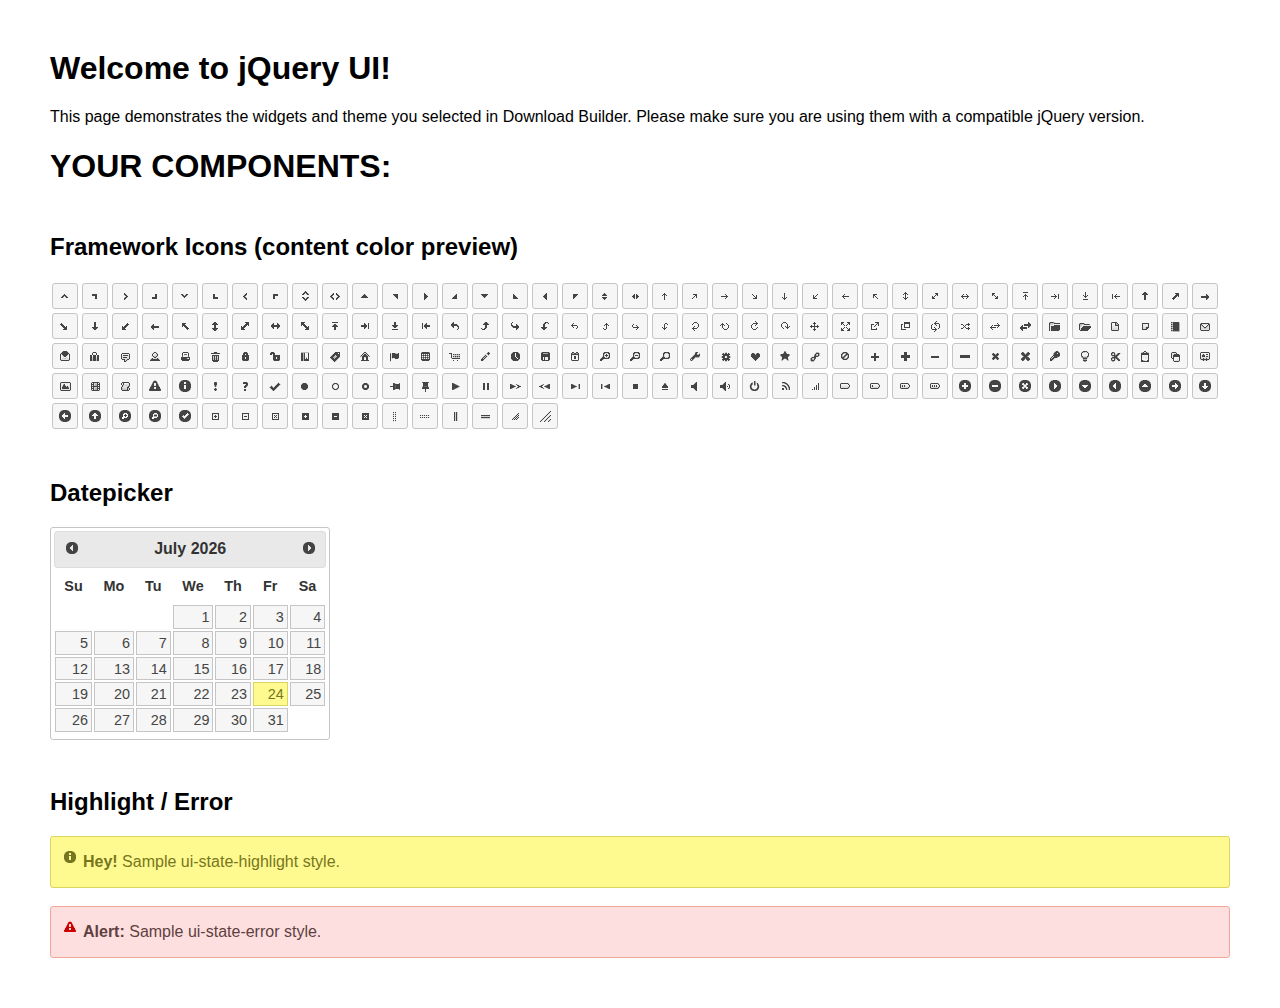
<file: plugins/jquery-datepicker/index.html>
<!doctype html>
<html lang="us">
<head>
	<meta charset="utf-8">
	<title>jQuery UI Example Page</title>
	<link href="jquery-ui.css" rel="stylesheet">
	<style>
	body{
		font-family: "Trebuchet MS", sans-serif;
		margin: 50px;
	}
	.demoHeaders {
		margin-top: 2em;
	}
	#dialog-link {
		padding: .4em 1em .4em 20px;
		text-decoration: none;
		position: relative;
	}
	#dialog-link span.ui-icon {
		margin: 0 5px 0 0;
		position: absolute;
		left: .2em;
		top: 50%;
		margin-top: -8px;
	}
	#icons {
		margin: 0;
		padding: 0;
	}
	#icons li {
		margin: 2px;
		position: relative;
		padding: 4px 0;
		cursor: pointer;
		float: left;
		list-style: none;
	}
	#icons span.ui-icon {
		float: left;
		margin: 0 4px;
	}
	.fakewindowcontain .ui-widget-overlay {
		position: absolute;
	}
	select {
		width: 200px;
	}
	</style>
</head>
<body>

<h1>Welcome to jQuery UI!</h1>

<div class="ui-widget">
	<p>This page demonstrates the widgets and theme you selected in Download Builder. Please make sure you are using them with a compatible jQuery version.</p>
</div>

<h1>YOUR COMPONENTS:</h1>
















<h2 class="demoHeaders">Framework Icons (content color preview)</h2>
<ul id="icons" class="ui-widget ui-helper-clearfix">
	<li class="ui-state-default ui-corner-all" title=".ui-icon-caret-1-n"><span class="ui-icon ui-icon-caret-1-n"></span></li>
	<li class="ui-state-default ui-corner-all" title=".ui-icon-caret-1-ne"><span class="ui-icon ui-icon-caret-1-ne"></span></li>
	<li class="ui-state-default ui-corner-all" title=".ui-icon-caret-1-e"><span class="ui-icon ui-icon-caret-1-e"></span></li>
	<li class="ui-state-default ui-corner-all" title=".ui-icon-caret-1-se"><span class="ui-icon ui-icon-caret-1-se"></span></li>
	<li class="ui-state-default ui-corner-all" title=".ui-icon-caret-1-s"><span class="ui-icon ui-icon-caret-1-s"></span></li>
	<li class="ui-state-default ui-corner-all" title=".ui-icon-caret-1-sw"><span class="ui-icon ui-icon-caret-1-sw"></span></li>
	<li class="ui-state-default ui-corner-all" title=".ui-icon-caret-1-w"><span class="ui-icon ui-icon-caret-1-w"></span></li>
	<li class="ui-state-default ui-corner-all" title=".ui-icon-caret-1-nw"><span class="ui-icon ui-icon-caret-1-nw"></span></li>
	<li class="ui-state-default ui-corner-all" title=".ui-icon-caret-2-n-s"><span class="ui-icon ui-icon-caret-2-n-s"></span></li>
	<li class="ui-state-default ui-corner-all" title=".ui-icon-caret-2-e-w"><span class="ui-icon ui-icon-caret-2-e-w"></span></li>
	<li class="ui-state-default ui-corner-all" title=".ui-icon-triangle-1-n"><span class="ui-icon ui-icon-triangle-1-n"></span></li>
	<li class="ui-state-default ui-corner-all" title=".ui-icon-triangle-1-ne"><span class="ui-icon ui-icon-triangle-1-ne"></span></li>
	<li class="ui-state-default ui-corner-all" title=".ui-icon-triangle-1-e"><span class="ui-icon ui-icon-triangle-1-e"></span></li>
	<li class="ui-state-default ui-corner-all" title=".ui-icon-triangle-1-se"><span class="ui-icon ui-icon-triangle-1-se"></span></li>
	<li class="ui-state-default ui-corner-all" title=".ui-icon-triangle-1-s"><span class="ui-icon ui-icon-triangle-1-s"></span></li>
	<li class="ui-state-default ui-corner-all" title=".ui-icon-triangle-1-sw"><span class="ui-icon ui-icon-triangle-1-sw"></span></li>
	<li class="ui-state-default ui-corner-all" title=".ui-icon-triangle-1-w"><span class="ui-icon ui-icon-triangle-1-w"></span></li>
	<li class="ui-state-default ui-corner-all" title=".ui-icon-triangle-1-nw"><span class="ui-icon ui-icon-triangle-1-nw"></span></li>
	<li class="ui-state-default ui-corner-all" title=".ui-icon-triangle-2-n-s"><span class="ui-icon ui-icon-triangle-2-n-s"></span></li>
	<li class="ui-state-default ui-corner-all" title=".ui-icon-triangle-2-e-w"><span class="ui-icon ui-icon-triangle-2-e-w"></span></li>
	<li class="ui-state-default ui-corner-all" title=".ui-icon-arrow-1-n"><span class="ui-icon ui-icon-arrow-1-n"></span></li>
	<li class="ui-state-default ui-corner-all" title=".ui-icon-arrow-1-ne"><span class="ui-icon ui-icon-arrow-1-ne"></span></li>
	<li class="ui-state-default ui-corner-all" title=".ui-icon-arrow-1-e"><span class="ui-icon ui-icon-arrow-1-e"></span></li>
	<li class="ui-state-default ui-corner-all" title=".ui-icon-arrow-1-se"><span class="ui-icon ui-icon-arrow-1-se"></span></li>
	<li class="ui-state-default ui-corner-all" title=".ui-icon-arrow-1-s"><span class="ui-icon ui-icon-arrow-1-s"></span></li>
	<li class="ui-state-default ui-corner-all" title=".ui-icon-arrow-1-sw"><span class="ui-icon ui-icon-arrow-1-sw"></span></li>
	<li class="ui-state-default ui-corner-all" title=".ui-icon-arrow-1-w"><span class="ui-icon ui-icon-arrow-1-w"></span></li>
	<li class="ui-state-default ui-corner-all" title=".ui-icon-arrow-1-nw"><span class="ui-icon ui-icon-arrow-1-nw"></span></li>
	<li class="ui-state-default ui-corner-all" title=".ui-icon-arrow-2-n-s"><span class="ui-icon ui-icon-arrow-2-n-s"></span></li>
	<li class="ui-state-default ui-corner-all" title=".ui-icon-arrow-2-ne-sw"><span class="ui-icon ui-icon-arrow-2-ne-sw"></span></li>
	<li class="ui-state-default ui-corner-all" title=".ui-icon-arrow-2-e-w"><span class="ui-icon ui-icon-arrow-2-e-w"></span></li>
	<li class="ui-state-default ui-corner-all" title=".ui-icon-arrow-2-se-nw"><span class="ui-icon ui-icon-arrow-2-se-nw"></span></li>
	<li class="ui-state-default ui-corner-all" title=".ui-icon-arrowstop-1-n"><span class="ui-icon ui-icon-arrowstop-1-n"></span></li>
	<li class="ui-state-default ui-corner-all" title=".ui-icon-arrowstop-1-e"><span class="ui-icon ui-icon-arrowstop-1-e"></span></li>
	<li class="ui-state-default ui-corner-all" title=".ui-icon-arrowstop-1-s"><span class="ui-icon ui-icon-arrowstop-1-s"></span></li>
	<li class="ui-state-default ui-corner-all" title=".ui-icon-arrowstop-1-w"><span class="ui-icon ui-icon-arrowstop-1-w"></span></li>
	<li class="ui-state-default ui-corner-all" title=".ui-icon-arrowthick-1-n"><span class="ui-icon ui-icon-arrowthick-1-n"></span></li>
	<li class="ui-state-default ui-corner-all" title=".ui-icon-arrowthick-1-ne"><span class="ui-icon ui-icon-arrowthick-1-ne"></span></li>
	<li class="ui-state-default ui-corner-all" title=".ui-icon-arrowthick-1-e"><span class="ui-icon ui-icon-arrowthick-1-e"></span></li>
	<li class="ui-state-default ui-corner-all" title=".ui-icon-arrowthick-1-se"><span class="ui-icon ui-icon-arrowthick-1-se"></span></li>
	<li class="ui-state-default ui-corner-all" title=".ui-icon-arrowthick-1-s"><span class="ui-icon ui-icon-arrowthick-1-s"></span></li>
	<li class="ui-state-default ui-corner-all" title=".ui-icon-arrowthick-1-sw"><span class="ui-icon ui-icon-arrowthick-1-sw"></span></li>
	<li class="ui-state-default ui-corner-all" title=".ui-icon-arrowthick-1-w"><span class="ui-icon ui-icon-arrowthick-1-w"></span></li>
	<li class="ui-state-default ui-corner-all" title=".ui-icon-arrowthick-1-nw"><span class="ui-icon ui-icon-arrowthick-1-nw"></span></li>
	<li class="ui-state-default ui-corner-all" title=".ui-icon-arrowthick-2-n-s"><span class="ui-icon ui-icon-arrowthick-2-n-s"></span></li>
	<li class="ui-state-default ui-corner-all" title=".ui-icon-arrowthick-2-ne-sw"><span class="ui-icon ui-icon-arrowthick-2-ne-sw"></span></li>
	<li class="ui-state-default ui-corner-all" title=".ui-icon-arrowthick-2-e-w"><span class="ui-icon ui-icon-arrowthick-2-e-w"></span></li>
	<li class="ui-state-default ui-corner-all" title=".ui-icon-arrowthick-2-se-nw"><span class="ui-icon ui-icon-arrowthick-2-se-nw"></span></li>
	<li class="ui-state-default ui-corner-all" title=".ui-icon-arrowthickstop-1-n"><span class="ui-icon ui-icon-arrowthickstop-1-n"></span></li>
	<li class="ui-state-default ui-corner-all" title=".ui-icon-arrowthickstop-1-e"><span class="ui-icon ui-icon-arrowthickstop-1-e"></span></li>
	<li class="ui-state-default ui-corner-all" title=".ui-icon-arrowthickstop-1-s"><span class="ui-icon ui-icon-arrowthickstop-1-s"></span></li>
	<li class="ui-state-default ui-corner-all" title=".ui-icon-arrowthickstop-1-w"><span class="ui-icon ui-icon-arrowthickstop-1-w"></span></li>
	<li class="ui-state-default ui-corner-all" title=".ui-icon-arrowreturnthick-1-w"><span class="ui-icon ui-icon-arrowreturnthick-1-w"></span></li>
	<li class="ui-state-default ui-corner-all" title=".ui-icon-arrowreturnthick-1-n"><span class="ui-icon ui-icon-arrowreturnthick-1-n"></span></li>
	<li class="ui-state-default ui-corner-all" title=".ui-icon-arrowreturnthick-1-e"><span class="ui-icon ui-icon-arrowreturnthick-1-e"></span></li>
	<li class="ui-state-default ui-corner-all" title=".ui-icon-arrowreturnthick-1-s"><span class="ui-icon ui-icon-arrowreturnthick-1-s"></span></li>
	<li class="ui-state-default ui-corner-all" title=".ui-icon-arrowreturn-1-w"><span class="ui-icon ui-icon-arrowreturn-1-w"></span></li>
	<li class="ui-state-default ui-corner-all" title=".ui-icon-arrowreturn-1-n"><span class="ui-icon ui-icon-arrowreturn-1-n"></span></li>
	<li class="ui-state-default ui-corner-all" title=".ui-icon-arrowreturn-1-e"><span class="ui-icon ui-icon-arrowreturn-1-e"></span></li>
	<li class="ui-state-default ui-corner-all" title=".ui-icon-arrowreturn-1-s"><span class="ui-icon ui-icon-arrowreturn-1-s"></span></li>
	<li class="ui-state-default ui-corner-all" title=".ui-icon-arrowrefresh-1-w"><span class="ui-icon ui-icon-arrowrefresh-1-w"></span></li>
	<li class="ui-state-default ui-corner-all" title=".ui-icon-arrowrefresh-1-n"><span class="ui-icon ui-icon-arrowrefresh-1-n"></span></li>
	<li class="ui-state-default ui-corner-all" title=".ui-icon-arrowrefresh-1-e"><span class="ui-icon ui-icon-arrowrefresh-1-e"></span></li>
	<li class="ui-state-default ui-corner-all" title=".ui-icon-arrowrefresh-1-s"><span class="ui-icon ui-icon-arrowrefresh-1-s"></span></li>
	<li class="ui-state-default ui-corner-all" title=".ui-icon-arrow-4"><span class="ui-icon ui-icon-arrow-4"></span></li>
	<li class="ui-state-default ui-corner-all" title=".ui-icon-arrow-4-diag"><span class="ui-icon ui-icon-arrow-4-diag"></span></li>
	<li class="ui-state-default ui-corner-all" title=".ui-icon-extlink"><span class="ui-icon ui-icon-extlink"></span></li>
	<li class="ui-state-default ui-corner-all" title=".ui-icon-newwin"><span class="ui-icon ui-icon-newwin"></span></li>
	<li class="ui-state-default ui-corner-all" title=".ui-icon-refresh"><span class="ui-icon ui-icon-refresh"></span></li>
	<li class="ui-state-default ui-corner-all" title=".ui-icon-shuffle"><span class="ui-icon ui-icon-shuffle"></span></li>
	<li class="ui-state-default ui-corner-all" title=".ui-icon-transfer-e-w"><span class="ui-icon ui-icon-transfer-e-w"></span></li>
	<li class="ui-state-default ui-corner-all" title=".ui-icon-transferthick-e-w"><span class="ui-icon ui-icon-transferthick-e-w"></span></li>
	<li class="ui-state-default ui-corner-all" title=".ui-icon-folder-collapsed"><span class="ui-icon ui-icon-folder-collapsed"></span></li>
	<li class="ui-state-default ui-corner-all" title=".ui-icon-folder-open"><span class="ui-icon ui-icon-folder-open"></span></li>
	<li class="ui-state-default ui-corner-all" title=".ui-icon-document"><span class="ui-icon ui-icon-document"></span></li>
	<li class="ui-state-default ui-corner-all" title=".ui-icon-document-b"><span class="ui-icon ui-icon-document-b"></span></li>
	<li class="ui-state-default ui-corner-all" title=".ui-icon-note"><span class="ui-icon ui-icon-note"></span></li>
	<li class="ui-state-default ui-corner-all" title=".ui-icon-mail-closed"><span class="ui-icon ui-icon-mail-closed"></span></li>
	<li class="ui-state-default ui-corner-all" title=".ui-icon-mail-open"><span class="ui-icon ui-icon-mail-open"></span></li>
	<li class="ui-state-default ui-corner-all" title=".ui-icon-suitcase"><span class="ui-icon ui-icon-suitcase"></span></li>
	<li class="ui-state-default ui-corner-all" title=".ui-icon-comment"><span class="ui-icon ui-icon-comment"></span></li>
	<li class="ui-state-default ui-corner-all" title=".ui-icon-person"><span class="ui-icon ui-icon-person"></span></li>
	<li class="ui-state-default ui-corner-all" title=".ui-icon-print"><span class="ui-icon ui-icon-print"></span></li>
	<li class="ui-state-default ui-corner-all" title=".ui-icon-trash"><span class="ui-icon ui-icon-trash"></span></li>
	<li class="ui-state-default ui-corner-all" title=".ui-icon-locked"><span class="ui-icon ui-icon-locked"></span></li>
	<li class="ui-state-default ui-corner-all" title=".ui-icon-unlocked"><span class="ui-icon ui-icon-unlocked"></span></li>
	<li class="ui-state-default ui-corner-all" title=".ui-icon-bookmark"><span class="ui-icon ui-icon-bookmark"></span></li>
	<li class="ui-state-default ui-corner-all" title=".ui-icon-tag"><span class="ui-icon ui-icon-tag"></span></li>
	<li class="ui-state-default ui-corner-all" title=".ui-icon-home"><span class="ui-icon ui-icon-home"></span></li>
	<li class="ui-state-default ui-corner-all" title=".ui-icon-flag"><span class="ui-icon ui-icon-flag"></span></li>
	<li class="ui-state-default ui-corner-all" title=".ui-icon-calculator"><span class="ui-icon ui-icon-calculator"></span></li>
	<li class="ui-state-default ui-corner-all" title=".ui-icon-cart"><span class="ui-icon ui-icon-cart"></span></li>
	<li class="ui-state-default ui-corner-all" title=".ui-icon-pencil"><span class="ui-icon ui-icon-pencil"></span></li>
	<li class="ui-state-default ui-corner-all" title=".ui-icon-clock"><span class="ui-icon ui-icon-clock"></span></li>
	<li class="ui-state-default ui-corner-all" title=".ui-icon-disk"><span class="ui-icon ui-icon-disk"></span></li>
	<li class="ui-state-default ui-corner-all" title=".ui-icon-calendar"><span class="ui-icon ui-icon-calendar"></span></li>
	<li class="ui-state-default ui-corner-all" title=".ui-icon-zoomin"><span class="ui-icon ui-icon-zoomin"></span></li>
	<li class="ui-state-default ui-corner-all" title=".ui-icon-zoomout"><span class="ui-icon ui-icon-zoomout"></span></li>
	<li class="ui-state-default ui-corner-all" title=".ui-icon-search"><span class="ui-icon ui-icon-search"></span></li>
	<li class="ui-state-default ui-corner-all" title=".ui-icon-wrench"><span class="ui-icon ui-icon-wrench"></span></li>
	<li class="ui-state-default ui-corner-all" title=".ui-icon-gear"><span class="ui-icon ui-icon-gear"></span></li>
	<li class="ui-state-default ui-corner-all" title=".ui-icon-heart"><span class="ui-icon ui-icon-heart"></span></li>
	<li class="ui-state-default ui-corner-all" title=".ui-icon-star"><span class="ui-icon ui-icon-star"></span></li>
	<li class="ui-state-default ui-corner-all" title=".ui-icon-link"><span class="ui-icon ui-icon-link"></span></li>
	<li class="ui-state-default ui-corner-all" title=".ui-icon-cancel"><span class="ui-icon ui-icon-cancel"></span></li>
	<li class="ui-state-default ui-corner-all" title=".ui-icon-plus"><span class="ui-icon ui-icon-plus"></span></li>
	<li class="ui-state-default ui-corner-all" title=".ui-icon-plusthick"><span class="ui-icon ui-icon-plusthick"></span></li>
	<li class="ui-state-default ui-corner-all" title=".ui-icon-minus"><span class="ui-icon ui-icon-minus"></span></li>
	<li class="ui-state-default ui-corner-all" title=".ui-icon-minusthick"><span class="ui-icon ui-icon-minusthick"></span></li>
	<li class="ui-state-default ui-corner-all" title=".ui-icon-close"><span class="ui-icon ui-icon-close"></span></li>
	<li class="ui-state-default ui-corner-all" title=".ui-icon-closethick"><span class="ui-icon ui-icon-closethick"></span></li>
	<li class="ui-state-default ui-corner-all" title=".ui-icon-key"><span class="ui-icon ui-icon-key"></span></li>
	<li class="ui-state-default ui-corner-all" title=".ui-icon-lightbulb"><span class="ui-icon ui-icon-lightbulb"></span></li>
	<li class="ui-state-default ui-corner-all" title=".ui-icon-scissors"><span class="ui-icon ui-icon-scissors"></span></li>
	<li class="ui-state-default ui-corner-all" title=".ui-icon-clipboard"><span class="ui-icon ui-icon-clipboard"></span></li>
	<li class="ui-state-default ui-corner-all" title=".ui-icon-copy"><span class="ui-icon ui-icon-copy"></span></li>
	<li class="ui-state-default ui-corner-all" title=".ui-icon-contact"><span class="ui-icon ui-icon-contact"></span></li>
	<li class="ui-state-default ui-corner-all" title=".ui-icon-image"><span class="ui-icon ui-icon-image"></span></li>
	<li class="ui-state-default ui-corner-all" title=".ui-icon-video"><span class="ui-icon ui-icon-video"></span></li>
	<li class="ui-state-default ui-corner-all" title=".ui-icon-script"><span class="ui-icon ui-icon-script"></span></li>
	<li class="ui-state-default ui-corner-all" title=".ui-icon-alert"><span class="ui-icon ui-icon-alert"></span></li>
	<li class="ui-state-default ui-corner-all" title=".ui-icon-info"><span class="ui-icon ui-icon-info"></span></li>
	<li class="ui-state-default ui-corner-all" title=".ui-icon-notice"><span class="ui-icon ui-icon-notice"></span></li>
	<li class="ui-state-default ui-corner-all" title=".ui-icon-help"><span class="ui-icon ui-icon-help"></span></li>
	<li class="ui-state-default ui-corner-all" title=".ui-icon-check"><span class="ui-icon ui-icon-check"></span></li>
	<li class="ui-state-default ui-corner-all" title=".ui-icon-bullet"><span class="ui-icon ui-icon-bullet"></span></li>
	<li class="ui-state-default ui-corner-all" title=".ui-icon-radio-off"><span class="ui-icon ui-icon-radio-off"></span></li>
	<li class="ui-state-default ui-corner-all" title=".ui-icon-radio-on"><span class="ui-icon ui-icon-radio-on"></span></li>
	<li class="ui-state-default ui-corner-all" title=".ui-icon-pin-w"><span class="ui-icon ui-icon-pin-w"></span></li>
	<li class="ui-state-default ui-corner-all" title=".ui-icon-pin-s"><span class="ui-icon ui-icon-pin-s"></span></li>
	<li class="ui-state-default ui-corner-all" title=".ui-icon-play"><span class="ui-icon ui-icon-play"></span></li>
	<li class="ui-state-default ui-corner-all" title=".ui-icon-pause"><span class="ui-icon ui-icon-pause"></span></li>
	<li class="ui-state-default ui-corner-all" title=".ui-icon-seek-next"><span class="ui-icon ui-icon-seek-next"></span></li>
	<li class="ui-state-default ui-corner-all" title=".ui-icon-seek-prev"><span class="ui-icon ui-icon-seek-prev"></span></li>
	<li class="ui-state-default ui-corner-all" title=".ui-icon-seek-end"><span class="ui-icon ui-icon-seek-end"></span></li>
	<li class="ui-state-default ui-corner-all" title=".ui-icon-seek-first"><span class="ui-icon ui-icon-seek-first"></span></li>
	<li class="ui-state-default ui-corner-all" title=".ui-icon-stop"><span class="ui-icon ui-icon-stop"></span></li>
	<li class="ui-state-default ui-corner-all" title=".ui-icon-eject"><span class="ui-icon ui-icon-eject"></span></li>
	<li class="ui-state-default ui-corner-all" title=".ui-icon-volume-off"><span class="ui-icon ui-icon-volume-off"></span></li>
	<li class="ui-state-default ui-corner-all" title=".ui-icon-volume-on"><span class="ui-icon ui-icon-volume-on"></span></li>
	<li class="ui-state-default ui-corner-all" title=".ui-icon-power"><span class="ui-icon ui-icon-power"></span></li>
	<li class="ui-state-default ui-corner-all" title=".ui-icon-signal-diag"><span class="ui-icon ui-icon-signal-diag"></span></li>
	<li class="ui-state-default ui-corner-all" title=".ui-icon-signal"><span class="ui-icon ui-icon-signal"></span></li>
	<li class="ui-state-default ui-corner-all" title=".ui-icon-battery-0"><span class="ui-icon ui-icon-battery-0"></span></li>
	<li class="ui-state-default ui-corner-all" title=".ui-icon-battery-1"><span class="ui-icon ui-icon-battery-1"></span></li>
	<li class="ui-state-default ui-corner-all" title=".ui-icon-battery-2"><span class="ui-icon ui-icon-battery-2"></span></li>
	<li class="ui-state-default ui-corner-all" title=".ui-icon-battery-3"><span class="ui-icon ui-icon-battery-3"></span></li>
	<li class="ui-state-default ui-corner-all" title=".ui-icon-circle-plus"><span class="ui-icon ui-icon-circle-plus"></span></li>
	<li class="ui-state-default ui-corner-all" title=".ui-icon-circle-minus"><span class="ui-icon ui-icon-circle-minus"></span></li>
	<li class="ui-state-default ui-corner-all" title=".ui-icon-circle-close"><span class="ui-icon ui-icon-circle-close"></span></li>
	<li class="ui-state-default ui-corner-all" title=".ui-icon-circle-triangle-e"><span class="ui-icon ui-icon-circle-triangle-e"></span></li>
	<li class="ui-state-default ui-corner-all" title=".ui-icon-circle-triangle-s"><span class="ui-icon ui-icon-circle-triangle-s"></span></li>
	<li class="ui-state-default ui-corner-all" title=".ui-icon-circle-triangle-w"><span class="ui-icon ui-icon-circle-triangle-w"></span></li>
	<li class="ui-state-default ui-corner-all" title=".ui-icon-circle-triangle-n"><span class="ui-icon ui-icon-circle-triangle-n"></span></li>
	<li class="ui-state-default ui-corner-all" title=".ui-icon-circle-arrow-e"><span class="ui-icon ui-icon-circle-arrow-e"></span></li>
	<li class="ui-state-default ui-corner-all" title=".ui-icon-circle-arrow-s"><span class="ui-icon ui-icon-circle-arrow-s"></span></li>
	<li class="ui-state-default ui-corner-all" title=".ui-icon-circle-arrow-w"><span class="ui-icon ui-icon-circle-arrow-w"></span></li>
	<li class="ui-state-default ui-corner-all" title=".ui-icon-circle-arrow-n"><span class="ui-icon ui-icon-circle-arrow-n"></span></li>
	<li class="ui-state-default ui-corner-all" title=".ui-icon-circle-zoomin"><span class="ui-icon ui-icon-circle-zoomin"></span></li>
	<li class="ui-state-default ui-corner-all" title=".ui-icon-circle-zoomout"><span class="ui-icon ui-icon-circle-zoomout"></span></li>
	<li class="ui-state-default ui-corner-all" title=".ui-icon-circle-check"><span class="ui-icon ui-icon-circle-check"></span></li>
	<li class="ui-state-default ui-corner-all" title=".ui-icon-circlesmall-plus"><span class="ui-icon ui-icon-circlesmall-plus"></span></li>
	<li class="ui-state-default ui-corner-all" title=".ui-icon-circlesmall-minus"><span class="ui-icon ui-icon-circlesmall-minus"></span></li>
	<li class="ui-state-default ui-corner-all" title=".ui-icon-circlesmall-close"><span class="ui-icon ui-icon-circlesmall-close"></span></li>
	<li class="ui-state-default ui-corner-all" title=".ui-icon-squaresmall-plus"><span class="ui-icon ui-icon-squaresmall-plus"></span></li>
	<li class="ui-state-default ui-corner-all" title=".ui-icon-squaresmall-minus"><span class="ui-icon ui-icon-squaresmall-minus"></span></li>
	<li class="ui-state-default ui-corner-all" title=".ui-icon-squaresmall-close"><span class="ui-icon ui-icon-squaresmall-close"></span></li>
	<li class="ui-state-default ui-corner-all" title=".ui-icon-grip-dotted-vertical"><span class="ui-icon ui-icon-grip-dotted-vertical"></span></li>
	<li class="ui-state-default ui-corner-all" title=".ui-icon-grip-dotted-horizontal"><span class="ui-icon ui-icon-grip-dotted-horizontal"></span></li>
	<li class="ui-state-default ui-corner-all" title=".ui-icon-grip-solid-vertical"><span class="ui-icon ui-icon-grip-solid-vertical"></span></li>
	<li class="ui-state-default ui-corner-all" title=".ui-icon-grip-solid-horizontal"><span class="ui-icon ui-icon-grip-solid-horizontal"></span></li>
	<li class="ui-state-default ui-corner-all" title=".ui-icon-gripsmall-diagonal-se"><span class="ui-icon ui-icon-gripsmall-diagonal-se"></span></li>
	<li class="ui-state-default ui-corner-all" title=".ui-icon-grip-diagonal-se"><span class="ui-icon ui-icon-grip-diagonal-se"></span></li>
</ul>




<!-- Datepicker -->
<h2 class="demoHeaders">Datepicker</h2>
<div id="datepicker"></div>












<!-- Highlight / Error -->
<h2 class="demoHeaders">Highlight / Error</h2>
<div class="ui-widget">
	<div class="ui-state-highlight ui-corner-all" style="margin-top: 20px; padding: 0 .7em;">
		<p><span class="ui-icon ui-icon-info" style="float: left; margin-right: .3em;"></span>
		<strong>Hey!</strong> Sample ui-state-highlight style.</p>
	</div>
</div>
<br>
<div class="ui-widget">
	<div class="ui-state-error ui-corner-all" style="padding: 0 .7em;">
		<p><span class="ui-icon ui-icon-alert" style="float: left; margin-right: .3em;"></span>
		<strong>Alert:</strong> Sample ui-state-error style.</p>
	</div>
</div>

<script src="external/jquery/jquery.js"></script>
<script src="jquery-ui.js"></script>
<script>















$( "#datepicker" ).datepicker({
	inline: true
});














// Hover states on the static widgets
$( "#dialog-link, #icons li" ).hover(
	function() {
		$( this ).addClass( "ui-state-hover" );
	},
	function() {
		$( this ).removeClass( "ui-state-hover" );
	}
);
</script>
</body>
</html>
</file>
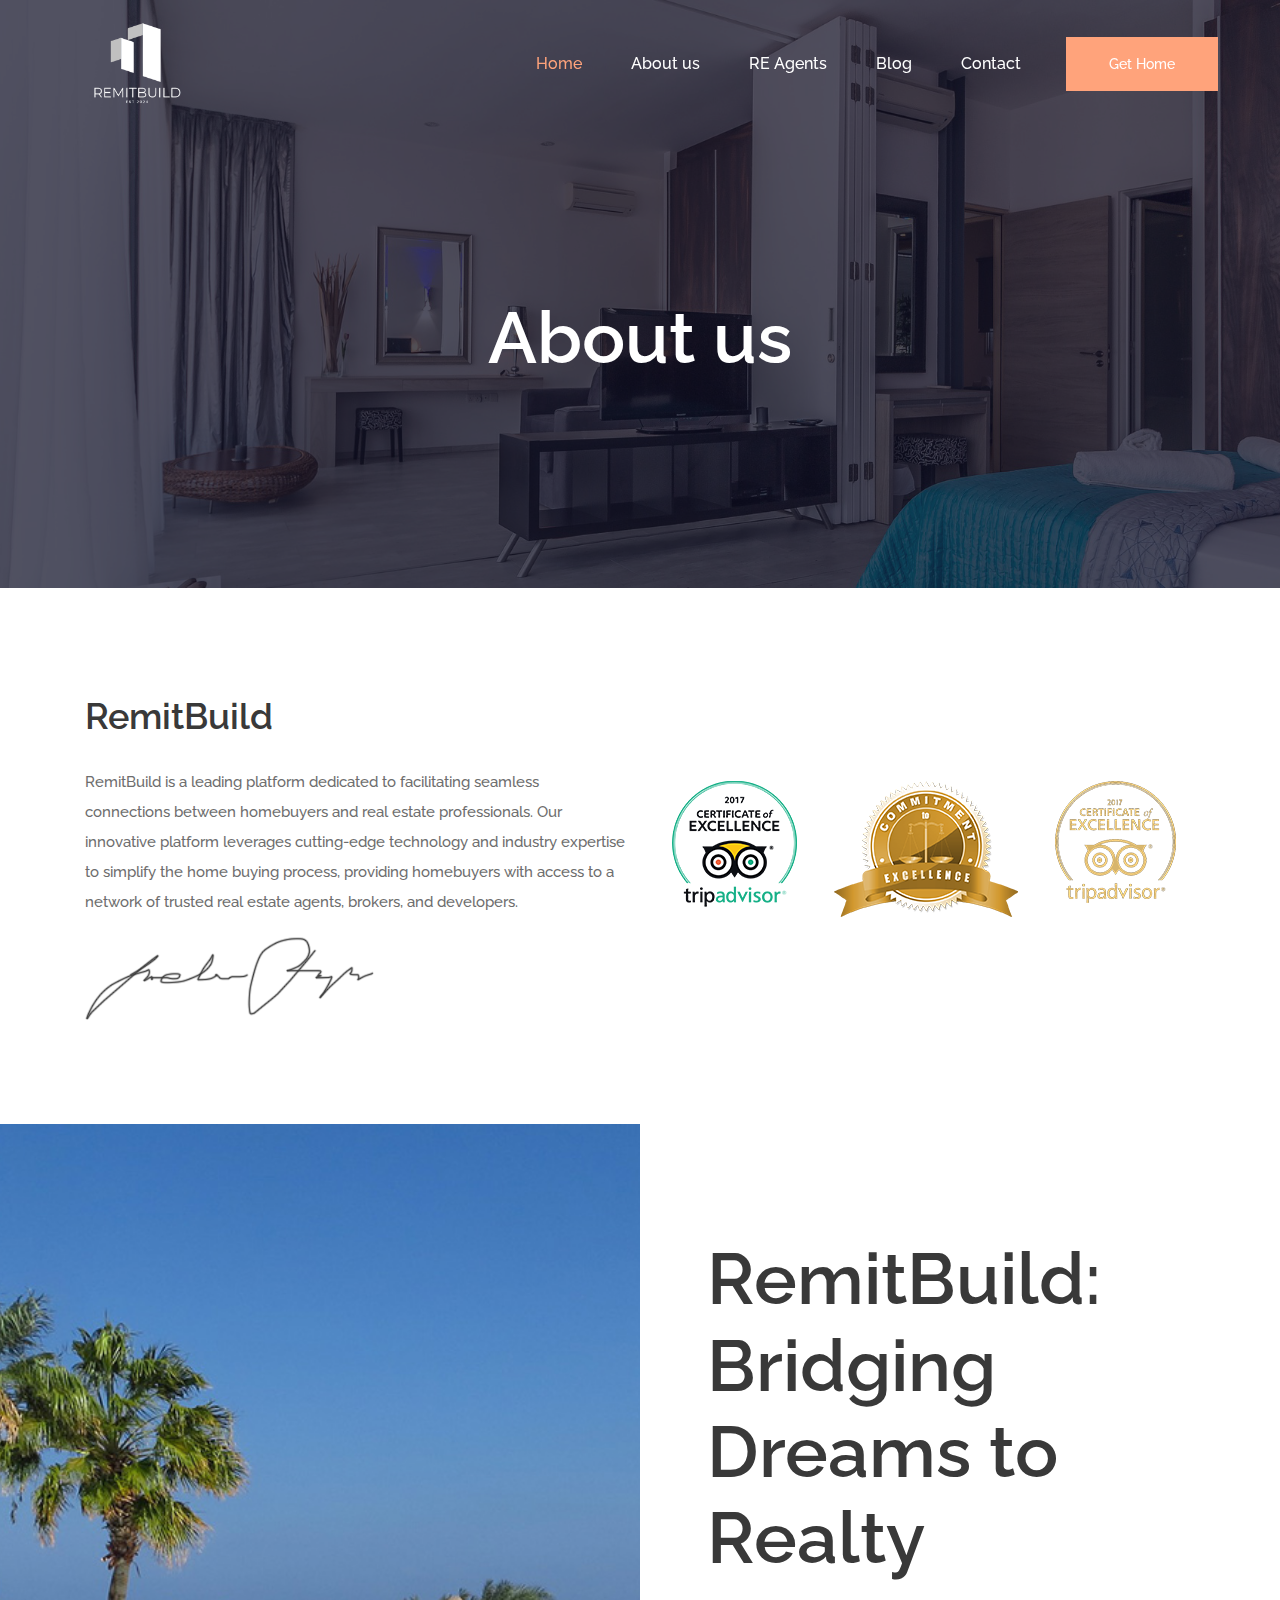
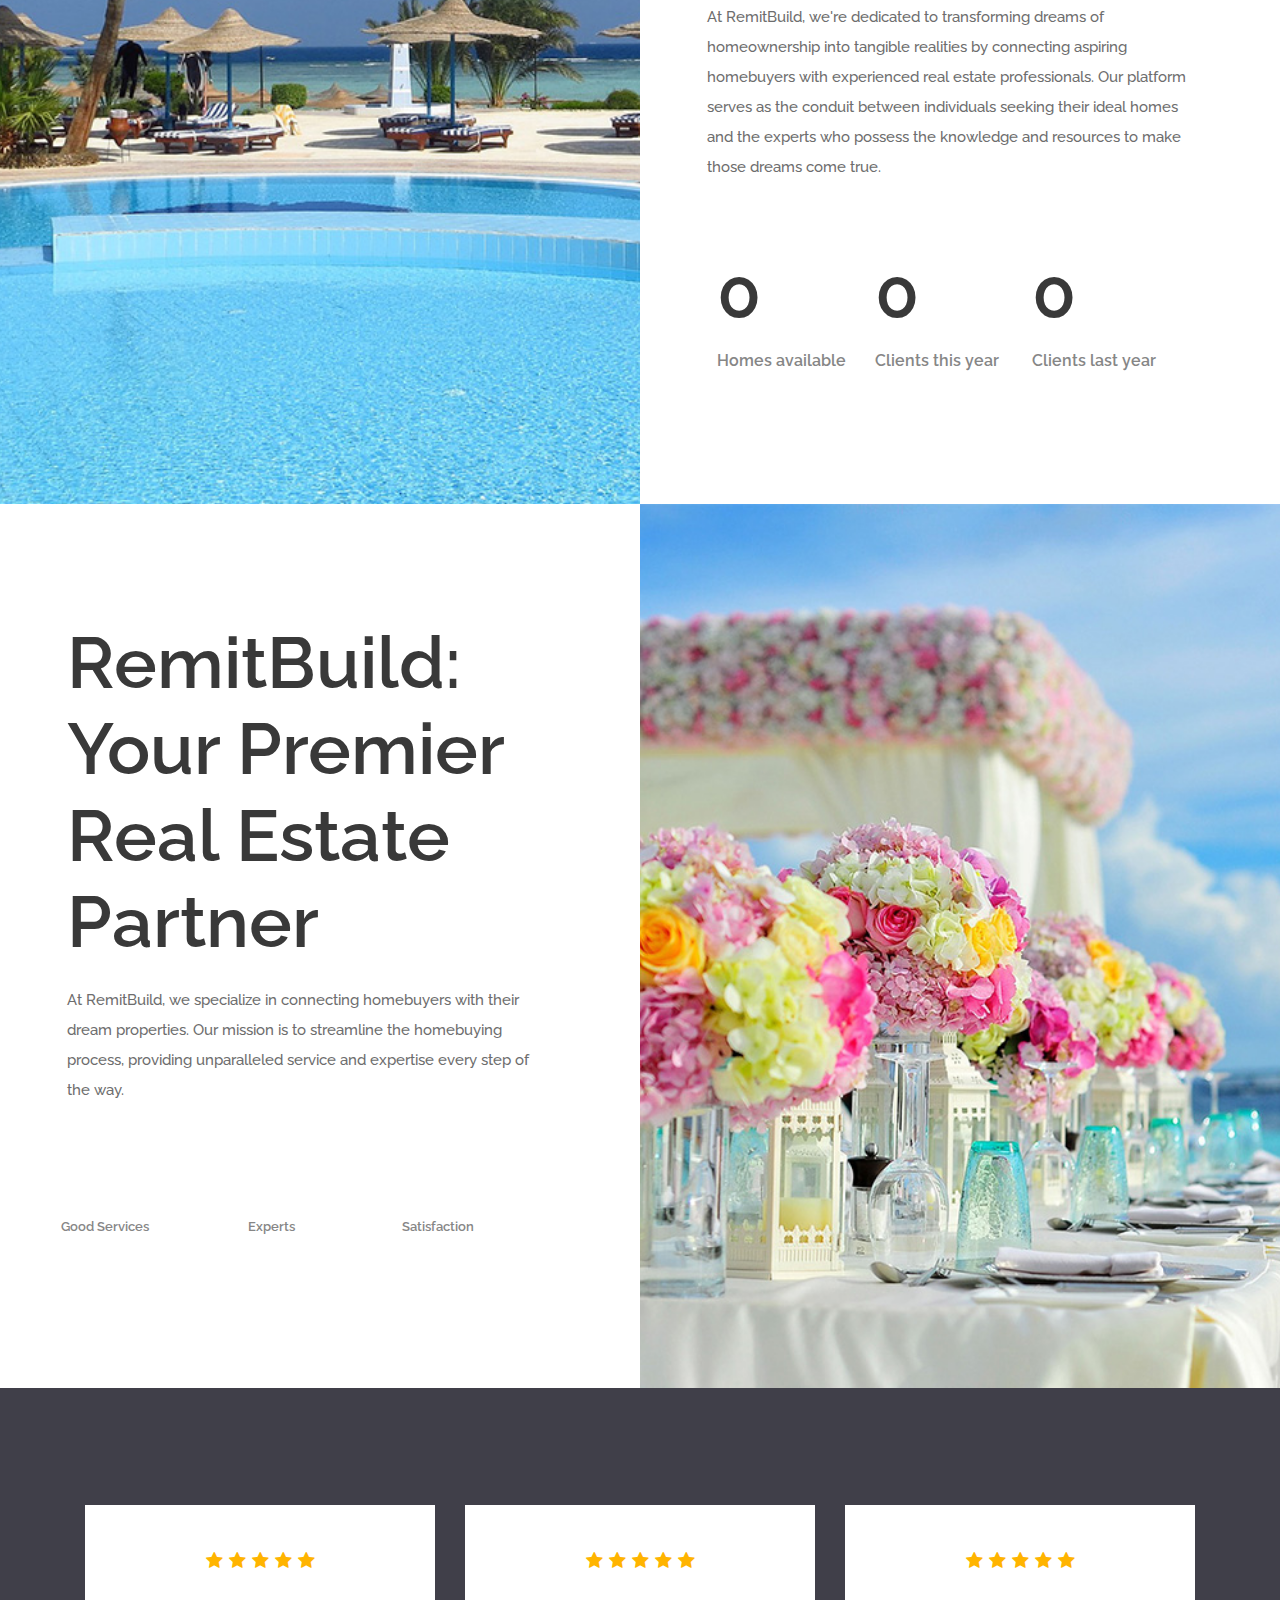
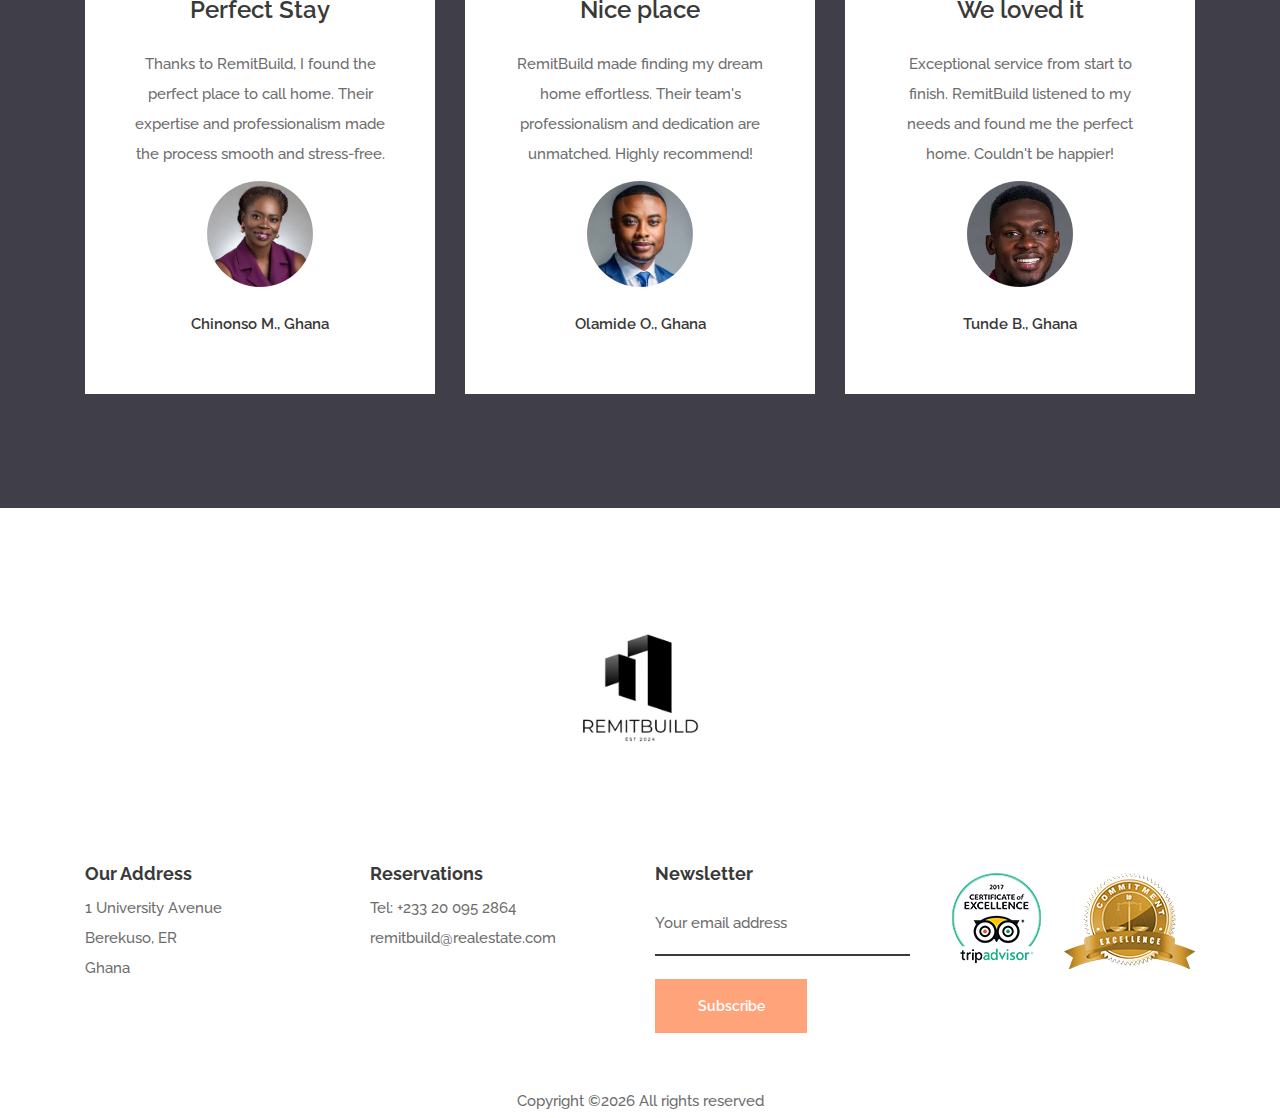
<file: about.html>
<!DOCTYPE html>
<html lang="en">
<head>
<title>About us</title>
<meta charset="utf-8">
<meta http-equiv="X-UA-Compatible" content="IE=edge">
<meta name="description" content="The River template project">
<meta name="viewport" content="width=device-width, initial-scale=1">
<link rel="stylesheet" type="text/css" href="styles/bootstrap-4.1.2/bootstrap.min.css">
<link href="plugins/font-awesome-4.7.0/css/font-awesome.min.css" rel="stylesheet" type="text/css">
<link rel="stylesheet" type="text/css" href="plugins/OwlCarousel2-2.3.4/owl.carousel.css">
<link rel="stylesheet" type="text/css" href="plugins/OwlCarousel2-2.3.4/owl.theme.default.css">
<link rel="stylesheet" type="text/css" href="plugins/OwlCarousel2-2.3.4/animate.css">
<link href="plugins/jquery-datepicker/jquery-ui.css" rel="stylesheet" type="text/css">
<link rel="stylesheet" type="text/css" href="styles/about.css">
<link rel="stylesheet" type="text/css" href="styles/about_responsive.css">
</head>
<body>

<div class="super_container">
	
	<!-- Header -->

	<header class="header">
		<div class="header_content d-flex flex-row align-items-center justify-content-start">
			<!-- <div class="logo"><a href="#">RemitBuilt</a></div> -->
			<img src="images/logo.png" alt="" height="150px">
			<div class="ml-auto d-flex flex-row align-items-center justify-content-start">
				<nav class="main_nav">
					<ul class="d-flex flex-row align-items-start justify-content-start">
						<li class="active"><a href="index.html">Home</a></li>
						<li><a href="about.html">About us</a></li>
						<li><a href="#">RE Agents</a></li>
						<li><a href="blog.html">Blog</a></li>
						<li><a href="contact.html">Contact</a></li>
					</ul>
				</nav>
				<div class="book_button"><a href="booking.html">Get Home</a></div>
				<!-- <div class="header_phone d-flex flex-row align-items-center justify-content-center">
					<img src="images/phone.png" alt="">
					<span>0183-12345678</span>
				</div> -->

				<!-- Hamburger Menu -->
				<div class="hamburger"><i class="fa fa-bars" aria-hidden="true"></i></div>
			</div>
		</div>
	</header>


	<!-- Menu -->

	<div class="menu trans_400 d-flex flex-column align-items-end justify-content-start">
		<div class="menu_close"><i class="fa fa-times" aria-hidden="true"></i></div>
		<div class="menu_content">
			<nav class="menu_nav text-right">
				<ul>
					<li><a href="index.html">Home</a></li>
					<li><a href="about.html">About us</a></li>
					<li><a href="#">Rooms</a></li>
					<li><a href="blog.html">Blog</a></li>
					<li><a href="contact.html">Contact</a></li>
				</ul>
			</nav>
		</div>
		<div class="menu_extra">
			<div class="menu_book text-right"><a href="#">Book online</a></div>
			<div class="menu_phone d-flex flex-row align-items-center justify-content-center">
				<img src="images/phone-2.png" alt="">
				<span>0183-12345678</span>
			</div>
		</div>
	</div>

	<!-- Home -->

	<div class="home">
		<div class="background_image" style="background-image:url(images/about.jpg)"></div>
		<div class="home_container">
			<div class="container">
				<div class="row">
					<div class="col">
						<div class="home_content text-center">
							<div class="home_title">About us</div>
							<div class="booking_form_container">
								<!-- <form action="#" class="booking_form" id="booking_form">
									<div class="d-flex flex-xl-row flex-column align-items-start justify-content-start">
										<div class="booking_input_container d-flex flex-row align-items-start justify-content-start flex-wrap">
											<div><input type="text" class="datepicker booking_input booking_input_a booking_in" placeholder="Check in" required="required"></div>
											<div><input type="text" class="datepicker booking_input booking_input_a booking_out" placeholder="Check out" required="required"></div>
											<div><input type="number" class="booking_input booking_input_b" placeholder="Children" required="required"></div>
											<div><input type="number" class="booking_input booking_input_b" placeholder="Room" required="required"></div>
										</div>
										<div><button class="booking_button trans_200">Book Now</button></div>
									</div>
								</form> -->
							</div>
						</div>
					</div>
				</div>
			</div>
		</div>
	</div>

	<!-- About -->

	<div class="about">
		<div class="container">
			<div class="row">
				<div class="col-lg-6">
					<div class="about_title"><h2>RemitBuild</h2></div>
				</div>
			</div>
			<div class="row about_row">
				
				<!-- About Content -->
				<div class="col-lg-6">
					<div class="about_content">
						<div class="about_text">
							<p>RemitBuild is a leading platform dedicated to facilitating seamless connections between homebuyers and real estate professionals. Our innovative platform leverages cutting-edge technology and industry expertise to simplify the home buying process, providing homebuyers with access to a network of trusted real estate agents, brokers, and developers.</p>
						</div>
						<div class="about_sig"><img src="images/sig.png" alt=""></div>
					</div>
				</div>

				<!-- About Images -->
				<div class="col-lg-6">
					<div class="about_images d-flex flex-row align-items-start justify-content-between flex-wrap">
						<img src="images/about_1.png" alt="">
						<img src="images/about_2.png" alt="">
						<img src="images/about_3.png" alt="">
					</div>
				</div>
			</div>
		</div>
	</div>

	<!-- Split Section Right -->

	<div class="split_section_right container_custom">
		<div class="container">
			<div class="row row-xl-eq-height">
				
				<div class="col-xl-6 order-xl-1 order-2">
					<div class="split_section_image">
						<div class="background_image" style="background-image:url(images/milestones.jpg)"></div>
					</div>
				</div>

				<div class="col-xl-6 order-xl-2 order-1">
					<div class="split_section_right_content">
						<div class="split_section_title"><h1>RemitBuild: Bridging Dreams to Realty</h1></div>
						<div class="split_section_text">
							<p>At RemitBuild, we're dedicated to transforming dreams of homeownership into tangible realities by connecting aspiring homebuyers with experienced real estate professionals. Our platform serves as the conduit between individuals seeking their ideal homes and the experts who possess the knowledge and resources to make those dreams come true.</p>
						</div>

						<!-- Milestones -->
						<div class="milestones_container d-flex flex-row align-items-start justify-content-start flex-wrap">
								
							<!-- Milestone -->
							<div class="milestone d-flex flex-row align-items-start justify-content-start">
								<div class="milestone_content">
									<div class="milestone_counter" data-end-value="45">0</div>
									<div class="milestone_title">Homes available</div>
								</div>
							</div>

							<!-- Milestone -->
							<div class="milestone d-flex flex-row align-items-start justify-content-start">
								<div class="milestone_content">
									<div class="milestone_counter" data-end-value="21" data-sign-after="K">0</div>
									<div class="milestone_title">Clients this year</div>
								</div>
							</div>

							<!-- Milestone -->
							<div class="milestone d-flex flex-row align-items-start justify-content-start">
								<div class="milestone_content">
									<div class="milestone_counter" data-end-value="2">0</div>
									<div class="milestone_title">Clients last year</div>
								</div>
							</div>

						</div>
					</div>
				</div>

			</div>
		</div>
	</div>

	<!-- Split Section Left -->

	<div class="split_section_left container_custom">
		<div class="container">
			<div class="row">
				<div class="col-xl-6">
					<div class="split_section_left_content">
						<div class="split_section_title"><h1>RemitBuild: Your Premier Real Estate Partner</h1></div>
						<div class="split_section_text">
							<p>At RemitBuild, we specialize in connecting homebuyers with their dream properties. Our mission is to streamline the homebuying process, providing unparalleled service and expertise every step of the way.</p>
						</div>

						<!-- Loaders -->
						<div class="loaders_container d-flex flex-row align-items-start justify-content-start flex-wrap">
							
							<!-- Loader -->
							<div class="loader_container text-center">
								<div class="loader text-center" data-perc="0.9">
									<div class="loader_content">
										<div class="loader_title">Good Services</div>
									</div>
								</div>
							</div>

							<!-- Loader -->
							<div class="loader_container text-center">
								<div class="loader text-center" data-perc="0.8">
									<div class="loader_content">
										<div class="loader_title">Experts</div>
									</div>
								</div>
							</div>

							<!-- Loader -->
							<div class="loader_container text-center">
								<div class="loader text-center" data-perc="1.0">
									<div class="loader_content">
										<div class="loader_title">Satisfaction</div>
									</div>
								</div>
							</div>

						</div>
					</div>
				</div>

				<!-- Loaders Image -->
				<div class="col-xl-6">
					<div class="split_section_image split_section_left_image">
						<div class="background_image" style="background-image:url(images/loaders.jpg)"></div>
					</div>
				</div>

			</div>
		</div>
	</div>

	<!-- Testimonials -->

	<div class="testimonials">
		<div class="parallax_background parallax-window" data-parallax="scroll" data-image-src="images/testimonials.jpg" data-speed="0.8"></div>
		<div class="testimonials_overlay"></div>
		<div class="container">
			<div class="row">
				<div class="col">
					<div class="testimonials_slider_container">

						<!-- Testimonials Slider -->
						<div class="owl-carousel owl-theme test_slider">
							
							<!-- Slide -->
							<div  class="test_slider_item text-center">
								<div class="rating rating_5 d-flex flex-row align-items-start justify-content-center"><i></i><i></i><i></i><i></i><i></i></div>
								<div class="testimonial_title"><a href="#">Perfect Stay</a></div>
								<div class="testimonial_text">
									<p>Thanks to RemitBuild, I found the perfect place to call home. Their expertise and professionalism made the process smooth and stress-free.</p>
								</div>
								<div class="testimonial_image"><img src="images/testimonial_2.jpeg" alt=""></div>
								<div class="testimonial_author"><a href="#">Chinonso M.</a>, Ghana</div>
							</div>

							<!-- Slide -->
							<div  class="test_slider_item text-center">
								<div class="rating rating_5 d-flex flex-row align-items-start justify-content-center"><i></i><i></i><i></i><i></i><i></i></div>
								<div class="testimonial_title"><a href="#">Nice place</a></div>
								<div class="testimonial_text">
									<p>RemitBuild made finding my dream home effortless. Their team's professionalism and dedication are unmatched. Highly recommend!</p>
								</div>
								<div class="testimonial_image"><img src="images/testimonial_3.jpeg" alt=""></div>
								<div class="testimonial_author"><a href="#">Olamide O.</a>, Ghana</div>
							</div>

							<!-- Slide -->
							<div  class="test_slider_item text-center">
								<div class="rating rating_5 d-flex flex-row align-items-start justify-content-center"><i></i><i></i><i></i><i></i><i></i></div>
								<div class="testimonial_title"><a href="#">We loved it</a></div>
								<div class="testimonial_text">
									<p>Exceptional service from start to finish. RemitBuild listened to my needs and found me the perfect home. Couldn't be happier!</p>
								</div>
								<div class="testimonial_image"><img src="images/testimonial_4.jpeg" alt=""></div>
								<div class="testimonial_author"><a href="#">Tunde B.</a>, Ghana</div>
							</div>

						</div>
					</div>
				</div>
			</div>
		</div>
	</div>

	<!-- Footer -->

	<footer class="footer">
		<div class="footer_content">
			<div class="container">
				<div class="row">
					<div class="col">
						<div class="footer_logo_container text-center">
							<div class="footer_log">
								<a href="#"></a>
								<img src="images/logo1.png" alt="" height="200px">
								<!-- <div>RemitBuild</div>-->
							</div>
						</div>
					</div>
				</div>
				<div class="row footer_row">
					
					<!-- Address -->
					<div class="col-lg-3">
						<div class="footer_title">Our Address</div>
						<div class="footer_list">
							<ul>
								<li>1 University Avenue</li>
								<li>Berekuso, ER</li>
								<li>Ghana</li>
							</ul>
						</div>
					</div>

					<!-- Reservations -->
					<div class="col-lg-3">
						<div class="footer_title">Reservations</div>
						<div class="footer_list">
							<ul>
								<li>Tel: +233 20 095 2864</li>
								<li>remitbuild@realestate.com</li>
							</ul>
						</div>
					</div>

					<!-- Newsletter -->
					<div class="col-lg-3">
						<div class="footer_title">Newsletter</div>
						<div class="newsletter_container">
							<form action="#" class="newsletter_form" id="newsletter_form">
								<input type="email" class="newsletter_input" placeholder="Your email address" required="required">
								<button class="newsletter_button">Subscribe</button>
							</form>
						</div>
					</div>

					<!-- Footer images -->
					<div class="col-lg-3">
						<div class="certificates d-flex flex-row align-items-start justify-content-lg-between justify-content-start flex-lg-nowrap flex-wrap">
							<div class="cert"><img src="images/cert_1.png" alt=""></div>
							<div class="cert"><img src="images/cert_2.png" alt=""></div>
						</div>
					</div>
				</div>
			</div>
		</div>
		<div class="copyright">
<!-- Link back to Colorlib can't be removed. Template is licensed under CC BY 3.0. -->
Copyright &copy;<script>document.write(new Date().getFullYear());</script> All rights reserved
<!-- Link back to Colorlib can't be removed. Template is licensed under CC BY 3.0. -->
</div>
	</footer>
</div>

<script src="js/jquery-3.3.1.min.js"></script>
<script src="styles/bootstrap-4.1.2/popper.js"></script>
<script src="styles/bootstrap-4.1.2/bootstrap.min.js"></script>
<script src="plugins/greensock/TweenMax.min.js"></script>
<script src="plugins/greensock/TimelineMax.min.js"></script>
<script src="plugins/scrollmagic/ScrollMagic.min.js"></script>
<script src="plugins/greensock/animation.gsap.min.js"></script>
<script src="plugins/greensock/ScrollToPlugin.min.js"></script>
<script src="plugins/OwlCarousel2-2.3.4/owl.carousel.js"></script>
<script src="plugins/easing/easing.js"></script>
<script src="plugins/progressbar/progressbar.min.js"></script>
<script src="plugins/parallax-js-master/parallax.min.js"></script>
<script src="plugins/jquery-datepicker/jquery-ui.js"></script>
<script src="js/about.js"></script>
</body>
</html>
</file>
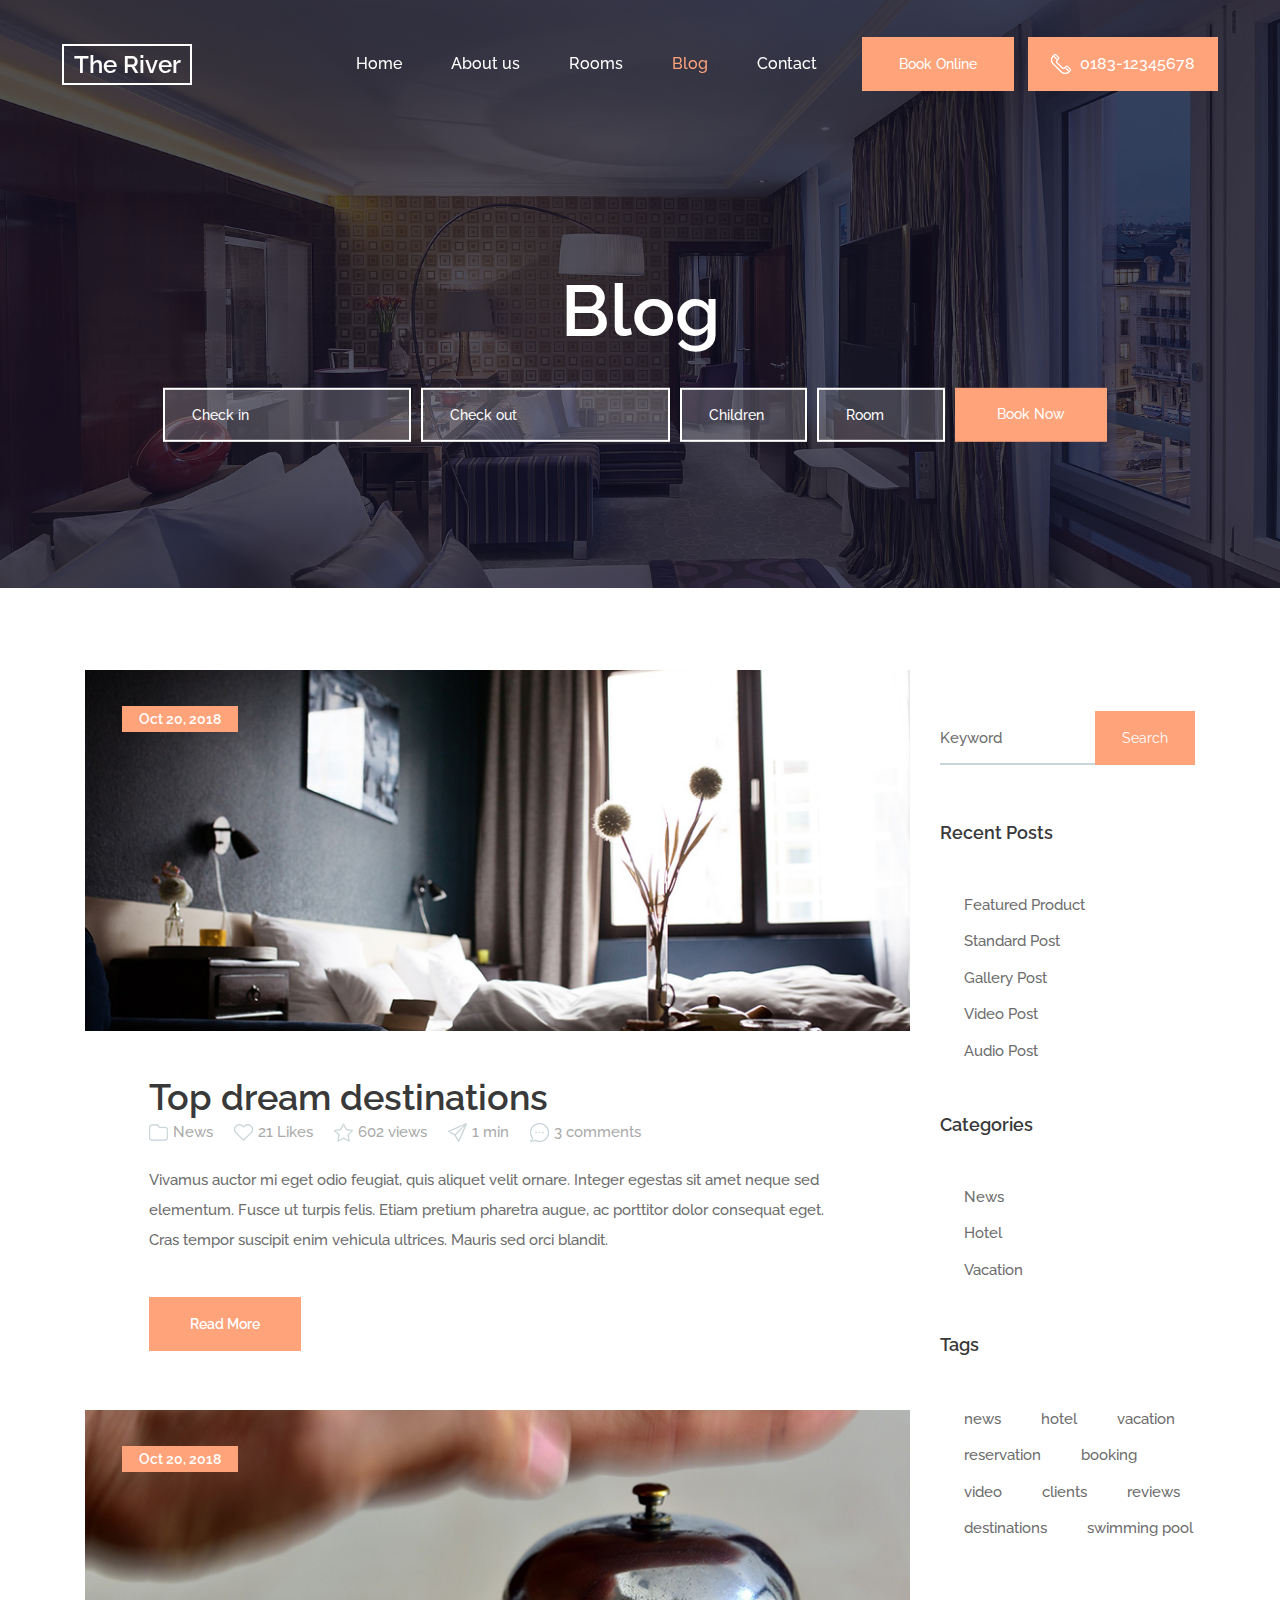
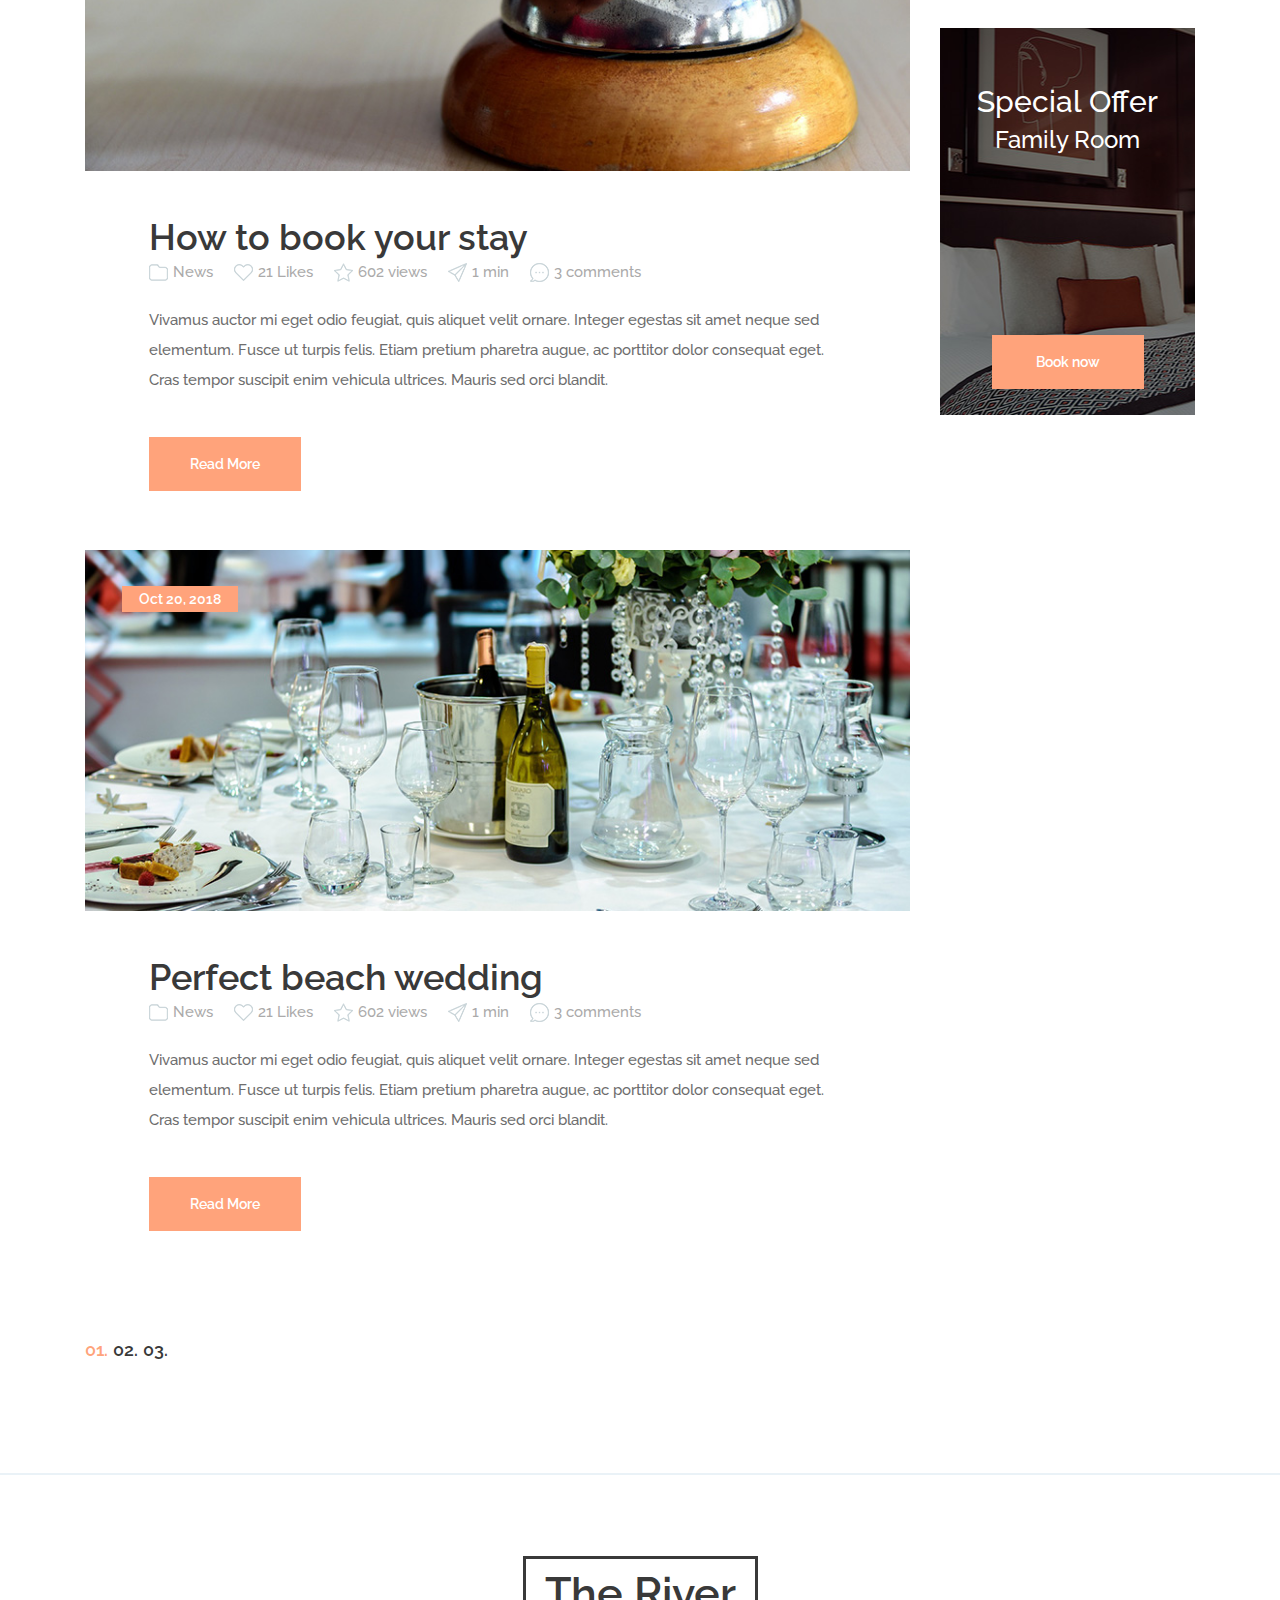
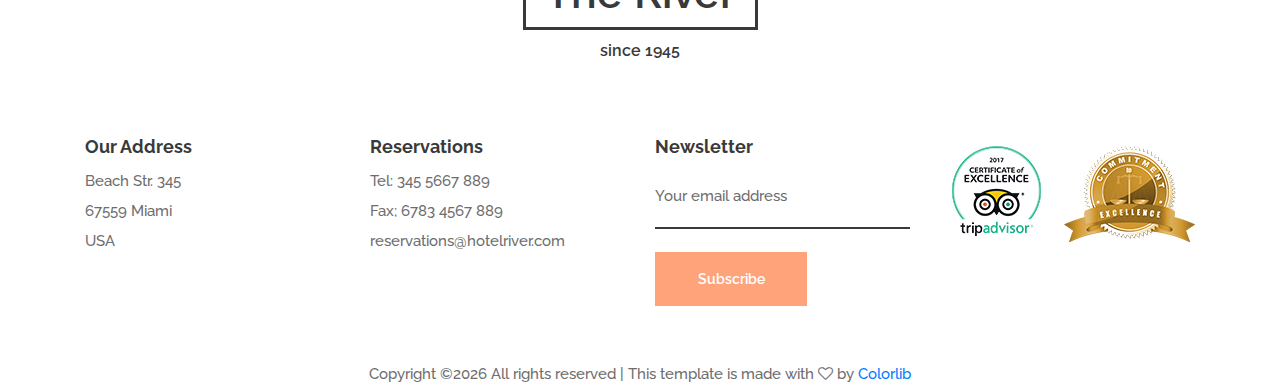
<file: blog.html>
<!DOCTYPE html>
<html lang="en">
<head>
<title>Blog</title>
<meta charset="utf-8">
<meta http-equiv="X-UA-Compatible" content="IE=edge">
<meta name="description" content="The River template project">
<meta name="viewport" content="width=device-width, initial-scale=1">
<link rel="stylesheet" type="text/css" href="styles/bootstrap-4.1.2/bootstrap.min.css">
<link href="plugins/font-awesome-4.7.0/css/font-awesome.min.css" rel="stylesheet" type="text/css">
<link rel="stylesheet" type="text/css" href="plugins/OwlCarousel2-2.3.4/owl.carousel.css">
<link rel="stylesheet" type="text/css" href="plugins/OwlCarousel2-2.3.4/owl.theme.default.css">
<link rel="stylesheet" type="text/css" href="plugins/OwlCarousel2-2.3.4/animate.css">
<link href="plugins/jquery-datepicker/jquery-ui.css" rel="stylesheet" type="text/css">
<link rel="stylesheet" type="text/css" href="styles/blog.css">
<link rel="stylesheet" type="text/css" href="styles/blog_responsive.css">
</head>
<body>

<div class="super_container">
	
	<!-- Header -->

	<header class="header">
		<div class="header_content d-flex flex-row align-items-center justify-content-start">
			<div class="logo"><a href="#">The River</a></div>
			<div class="ml-auto d-flex flex-row align-items-center justify-content-start">
				<nav class="main_nav">
					<ul class="d-flex flex-row align-items-start justify-content-start">
						<li><a href="index.html">Home</a></li>
						<li><a href="about.html">About us</a></li>
						<li><a href="#">Rooms</a></li>
						<li class="active"><a href="blog.html">Blog</a></li>
						<li><a href="contact.html">Contact</a></li>
					</ul>
				</nav>
				<div class="book_button"><a href="booking.html">Book Online</a></div>
				<div class="header_phone d-flex flex-row align-items-center justify-content-center">
					<img src="images/phone.png" alt="">
					<span>0183-12345678</span>
				</div>

				<!-- Hamburger Menu -->
				<div class="hamburger"><i class="fa fa-bars" aria-hidden="true"></i></div>
			</div>
		</div>
	</header>

	<!-- Menu -->

	<div class="menu trans_400 d-flex flex-column align-items-end justify-content-start">
		<div class="menu_close"><i class="fa fa-times" aria-hidden="true"></i></div>
		<div class="menu_content">
			<nav class="menu_nav text-right">
				<ul>
					<li><a href="index.html">Home</a></li>
					<li><a href="about.html">About us</a></li>
					<li><a href="#">Rooms</a></li>
					<li><a href="blog.html">Blog</a></li>
					<li><a href="contact.html">Contact</a></li>
				</ul>
			</nav>
		</div>
		<div class="menu_extra">
			<div class="menu_book text-right"><a href="#">Book online</a></div>
			<div class="menu_phone d-flex flex-row align-items-center justify-content-center">
				<img src="images/phone-2.png" alt="">
				<span>0183-12345678</span>
			</div>
		</div>
	</div>

	<!-- Home -->

	<div class="home">
		<div class="background_image" style="background-image:url(images/booking.jpg)"></div>
		<div class="home_container">
			<div class="container">
				<div class="row">
					<div class="col">
						<div class="home_content text-center">
							<div class="home_title">Blog</div>
							<div class="booking_form_container">
								<form action="#" class="booking_form" id="booking_form">
									<div class="d-flex flex-xl-row flex-column align-items-start justify-content-start">
										<div class="booking_input_container d-flex flex-row align-items-start justify-content-start flex-wrap">
											<div><input type="text" class="datepicker booking_input booking_input_a booking_in" placeholder="Check in" required="required"></div>
											<div><input type="text" class="datepicker booking_input booking_input_a booking_out" placeholder="Check out" required="required"></div>
											<div><input type="number" class="booking_input booking_input_b" placeholder="Children" required="required"></div>
											<div><input type="number" class="booking_input booking_input_b" placeholder="Room" required="required"></div>
										</div>
										<div><button class="booking_button trans_200">Book Now</button></div>
									</div>
								</form>
							</div>
						</div>
					</div>
				</div>
			</div>
		</div>
	</div>

	<!-- Blog -->

	<div class="blog">
		<div class="container">
			<div class="row">
				
				<!-- Blog Posts -->
				<div class="col-lg-9">
					<div class="blog_posts">
						
						<!-- Blog Post -->
						<div class="blog_post">
							<div class="blog_post_image">
								<img src="images/blog_1.jpg" alt="">
								<div class="blog_post_date"><a href="#">Oct 20, 2018</a></div>
							</div>
							<div class="blog_post_content">
								<div class="blog_post_title"><a href="#">Top dream destinations</a></div>
								<div class="blog_post_info">
									<ul class="d-flex flex-row align-items-start justify-content-start flex-wrap">
										<li class="d-flex flex-row align-items-center justify-content-start">
											<img src="images/icon_4.png" alt="">
											<a href="#">News</a>
										</li>
										<li class="d-flex flex-row align-items-center justify-content-start">
											<img src="images/icon_5.png" alt="">
											<a href="#">21 Likes</a>
										</li>
										<li class="d-flex flex-row align-items-center justify-content-start">
											<img src="images/icon_6.png" alt="">
											<a href="#">602 views</a>
										</li>
										<li class="d-flex flex-row align-items-center justify-content-start">
											<img src="images/icon_7.png" alt="">
											<a href="#">1 min</a>
										</li>
										<li class="d-flex flex-row align-items-center justify-content-start">
											<img src="images/icon_8.png" alt="">
											<a href="#">3 comments</a>
										</li>
									</ul>
								</div>
								<div class="blog_post_text">
									<p>Vivamus auctor mi eget odio feugiat, quis aliquet velit ornare. Integer egestas sit amet neque sed elementum. Fusce ut turpis felis. Etiam pretium pharetra augue, ac porttitor dolor consequat eget. Cras tempor suscipit enim vehicula ultrices. Mauris sed orci blandit.</p>
								</div>
								<div class="button blog_post_button"><a href="#">Read More</a></div>
							</div>
						</div>

						<!-- Blog Post -->
						<div class="blog_post">
							<div class="blog_post_image">
								<img src="images/blog_2.jpg" alt="">
								<div class="blog_post_date"><a href="#">Oct 20, 2018</a></div>
							</div>
							<div class="blog_post_content">
								<div class="blog_post_title"><a href="#">How to book your stay</a></div>
								<div class="blog_post_info">
									<ul class="d-flex flex-row align-items-start justify-content-start flex-wrap">
										<li class="d-flex flex-row align-items-center justify-content-start">
											<img src="images/icon_4.png" alt="">
											<a href="#">News</a>
										</li>
										<li class="d-flex flex-row align-items-center justify-content-start">
											<img src="images/icon_5.png" alt="">
											<a href="#">21 Likes</a>
										</li>
										<li class="d-flex flex-row align-items-center justify-content-start">
											<img src="images/icon_6.png" alt="">
											<a href="#">602 views</a>
										</li>
										<li class="d-flex flex-row align-items-center justify-content-start">
											<img src="images/icon_7.png" alt="">
											<a href="#">1 min</a>
										</li>
										<li class="d-flex flex-row align-items-center justify-content-start">
											<img src="images/icon_8.png" alt="">
											<a href="#">3 comments</a>
										</li>
									</ul>
								</div>
								<div class="blog_post_text">
									<p>Vivamus auctor mi eget odio feugiat, quis aliquet velit ornare. Integer egestas sit amet neque sed elementum. Fusce ut turpis felis. Etiam pretium pharetra augue, ac porttitor dolor consequat eget. Cras tempor suscipit enim vehicula ultrices. Mauris sed orci blandit.</p>
								</div>
								<div class="button blog_post_button"><a href="#">Read More</a></div>
							</div>
						</div>

						<!-- Blog Post -->
						<div class="blog_post">
							<div class="blog_post_image">
								<img src="images/blog_3.jpg" alt="">
								<div class="blog_post_date"><a href="#">Oct 20, 2018</a></div>
							</div>
							<div class="blog_post_content">
								<div class="blog_post_title"><a href="#">Perfect beach wedding</a></div>
								<div class="blog_post_info">
									<ul class="d-flex flex-row align-items-start justify-content-start flex-wrap">
										<li class="d-flex flex-row align-items-center justify-content-start">
											<img src="images/icon_4.png" alt="">
											<a href="#">News</a>
										</li>
										<li class="d-flex flex-row align-items-center justify-content-start">
											<img src="images/icon_5.png" alt="">
											<a href="#">21 Likes</a>
										</li>
										<li class="d-flex flex-row align-items-center justify-content-start">
											<img src="images/icon_6.png" alt="">
											<a href="#">602 views</a>
										</li>
										<li class="d-flex flex-row align-items-center justify-content-start">
											<img src="images/icon_7.png" alt="">
											<a href="#">1 min</a>
										</li>
										<li class="d-flex flex-row align-items-center justify-content-start">
											<img src="images/icon_8.png" alt="">
											<a href="#">3 comments</a>
										</li>
									</ul>
								</div>
								<div class="blog_post_text">
									<p>Vivamus auctor mi eget odio feugiat, quis aliquet velit ornare. Integer egestas sit amet neque sed elementum. Fusce ut turpis felis. Etiam pretium pharetra augue, ac porttitor dolor consequat eget. Cras tempor suscipit enim vehicula ultrices. Mauris sed orci blandit.</p>
								</div>
								<div class="button blog_post_button"><a href="#">Read More</a></div>
							</div>
						</div>

						<!-- Page Nav -->
						<div class="page_nav">
							<ul class="d-flex flex-row align-items-start justify-content-start">
								<li class="active"><a href="#">01.</a></li>
								<li><a href="#">02.</a></li>
								<li><a href="#">03.</a></li>
							</ul>
						</div>

					</div>
				</div>

				<!-- Sidebar -->
				<div class="col-lg-3">
					<div class="sidebar">
						
						<!-- Search -->
						<div class="sidebar_search">
							<form action="#" class="sidebar_search_form" id="sidebar_saerch_form">
								<input type="text" class="sidebar_search_input" placeholder="Keyword" required="required">
								<button class="sidebar_search_button">Search</button>
							</form>
						</div>

						<!-- Recent Posts -->
						<div class="recent_posts">
							<div class="sidebar_title"><h4>Recent Posts</h4></div>
							<div class="sidebar_list">
								<ul>
									<li><a href="#">Featured Product</a></li>
									<li><a href="#">Standard Post</a></li>
									<li><a href="#">Gallery Post</a></li>
									<li><a href="#">Video Post</a></li>
									<li><a href="#">Audio Post</a></li>
								</ul>
							</div>
						</div>

						<!-- Categories -->
						<div class="categories">
							<div class="sidebar_title"><h4>Categories</h4></div>
							<div class="sidebar_list">
								<ul>
									<li><a href="#">News</a></li>
									<li><a href="#">Hotel</a></li>
									<li><a href="#">Vacation</a></li>
								</ul>
							</div>
						</div>

						<!-- Tags -->
						<div class="tags">
							<div class="sidebar_title"><h4>Tags</h4></div>
							<div class="tags_container">
								<ul class="d-flex flex-row align-items-start justify-content-start flex-wrap">
									<li><a href="#">news</a></li>
									<li><a href="#">hotel</a></li>
									<li><a href="#">vacation</a></li>
									<li><a href="#">reservation</a></li>
									<li><a href="#">booking</a></li>
									<li><a href="#">video</a></li>
									<li><a href="#">clients</a></li>
									<li><a href="#">reviews</a></li>
									<li><a href="#">destinations</a></li>
									<li><a href="#">swimming pool</a></li>
								</ul>
							</div>
						</div>

						<!-- Special Offer -->
						<div class="special_offer">
							<div class="background_image" style="background-image:url(images/special_offer.jpg)"></div>
							<div class="special_offer_container text-center">
								<div class="special_offer_title">Special Offer</div>
								<div class="special_offer_subtitle">Family Room</div>
								<div class="button special_offer_button"><a href="#">Book now</a></div>
							</div>
						</div>

					</div>
				</div>

			</div>
		</div>
	</div>

	<!-- Footer -->

	<footer class="footer">
		<div class="footer_content">
			<div class="container">
				<div class="row">
					<div class="col">
						<div class="footer_logo_container text-center">
							<div class="footer_logo">
								<a href="#"></a>
								<div>The River</div>
								<div>since 1945</div>
							</div>
						</div>
					</div>
				</div>
				<div class="row footer_row">
					
					<!-- Address -->
					<div class="col-lg-3">
						<div class="footer_title">Our Address</div>
						<div class="footer_list">
							<ul>
								<li>Beach Str. 345</li>
								<li>67559 Miami</li>
								<li>USA</li>
							</ul>
						</div>
					</div>

					<!-- Reservations -->
					<div class="col-lg-3">
						<div class="footer_title">Reservations</div>
						<div class="footer_list">
							<ul>
								<li>Tel: 345 5667 889</li>
								<li>Fax; 6783 4567 889</li>
								<li>reservations@hotelriver.com</li>
							</ul>
						</div>
					</div>

					<!-- Newsletter -->
					<div class="col-lg-3">
						<div class="footer_title">Newsletter</div>
						<div class="newsletter_container">
							<form action="#" class="newsletter_form" id="newsletter_form">
								<input type="email" class="newsletter_input" placeholder="Your email address" required="required">
								<button class="newsletter_button">Subscribe</button>
							</form>
						</div>
					</div>

					<!-- Footer images -->
					<div class="col-lg-3">
						<div class="certificates d-flex flex-row align-items-start justify-content-lg-between justify-content-start flex-lg-nowrap flex-wrap">
							<div class="cert"><img src="images/cert_1.png" alt=""></div>
							<div class="cert"><img src="images/cert_2.png" alt=""></div>
						</div>
					</div>
				</div>
			</div>
		</div>
		<div class="copyright">
<!-- Link back to Colorlib can't be removed. Template is licensed under CC BY 3.0. -->
Copyright &copy;<script>document.write(new Date().getFullYear());</script> All rights reserved | This template is made with <i class="fa fa-heart-o" aria-hidden="true"></i> by <a href="https://colorlib.com" target="_blank">Colorlib</a>
<!-- Link back to Colorlib can't be removed. Template is licensed under CC BY 3.0. -->
</div>
	</footer>
</div>

<script src="js/jquery-3.3.1.min.js"></script>
<script src="styles/bootstrap-4.1.2/popper.js"></script>
<script src="styles/bootstrap-4.1.2/bootstrap.min.js"></script>
<script src="plugins/greensock/TweenMax.min.js"></script>
<script src="plugins/greensock/TimelineMax.min.js"></script>
<script src="plugins/scrollmagic/ScrollMagic.min.js"></script>
<script src="plugins/greensock/animation.gsap.min.js"></script>
<script src="plugins/greensock/ScrollToPlugin.min.js"></script>
<script src="plugins/OwlCarousel2-2.3.4/owl.carousel.js"></script>
<script src="plugins/easing/easing.js"></script>
<script src="plugins/progressbar/progressbar.min.js"></script>
<script src="plugins/parallax-js-master/parallax.min.js"></script>
<script src="plugins/jquery-datepicker/jquery-ui.js"></script>
<script src="js/blog.js"></script>
</body>
</html>
</file>
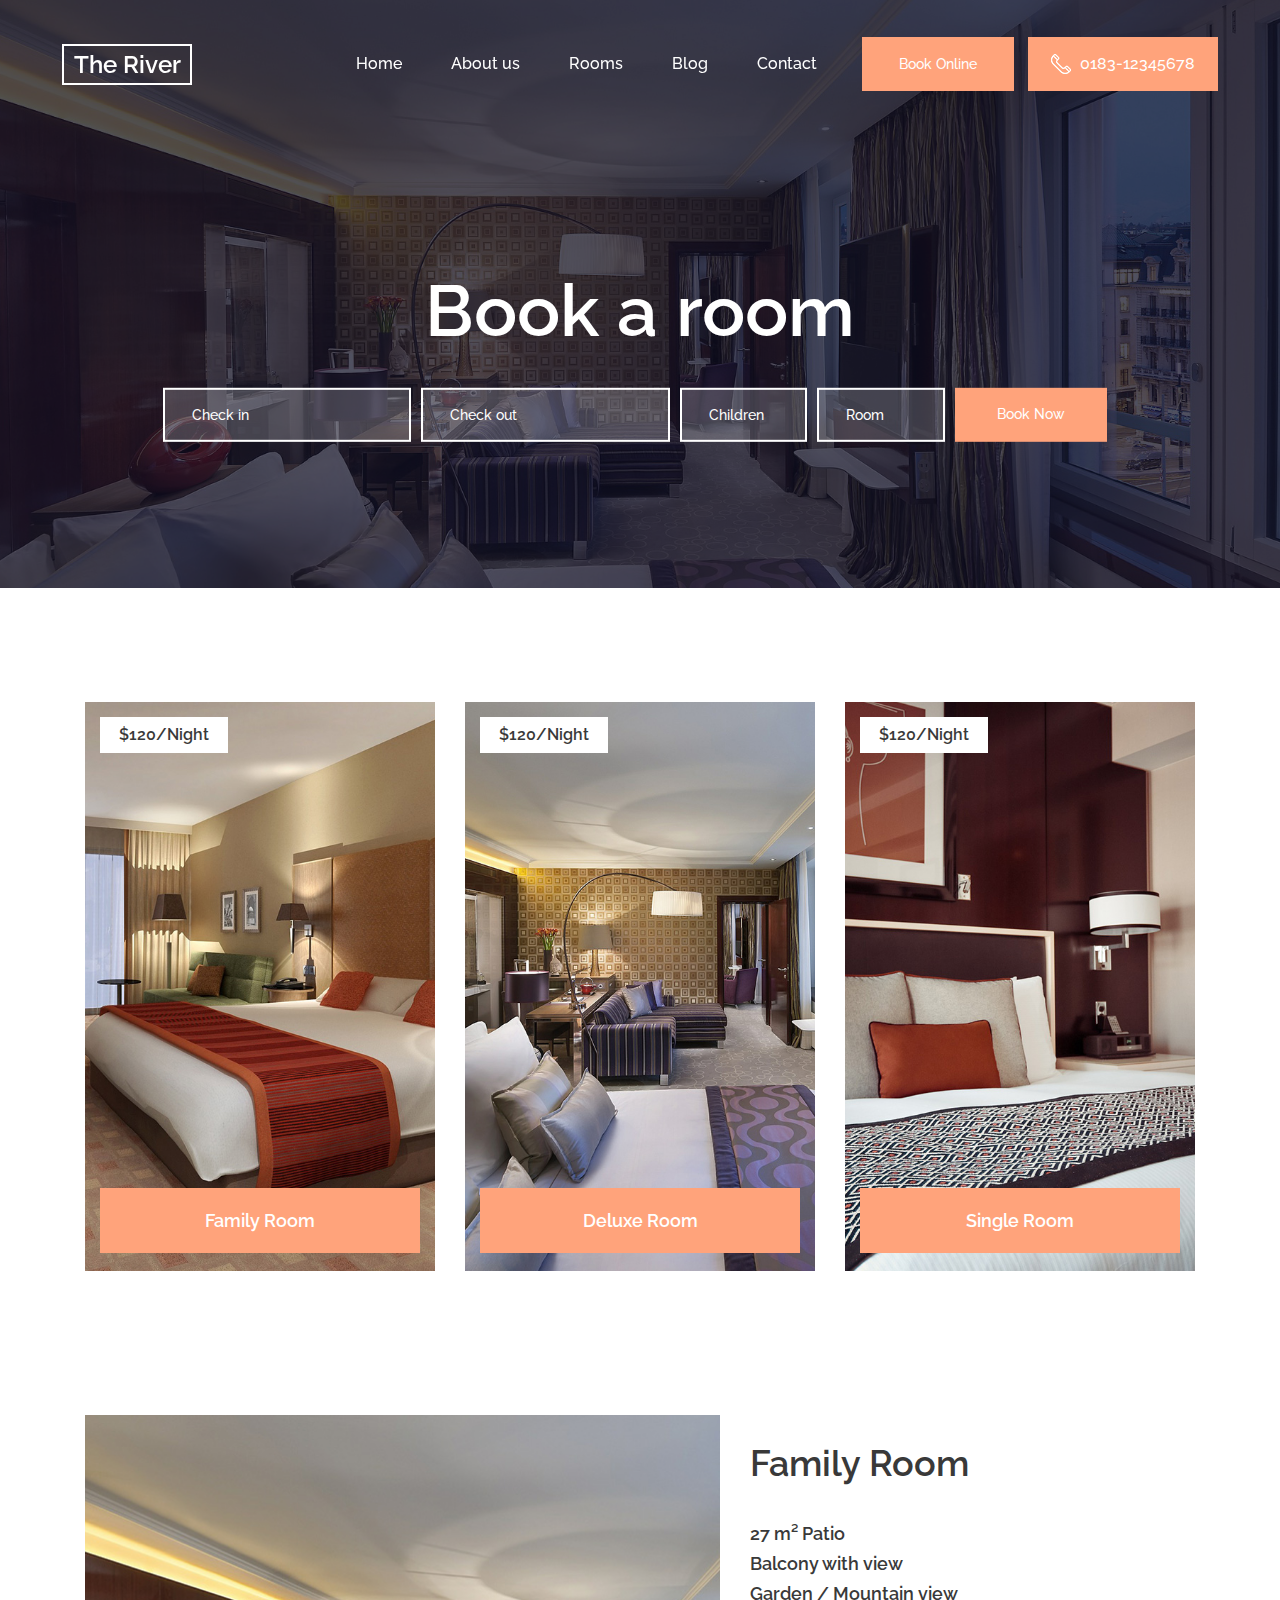
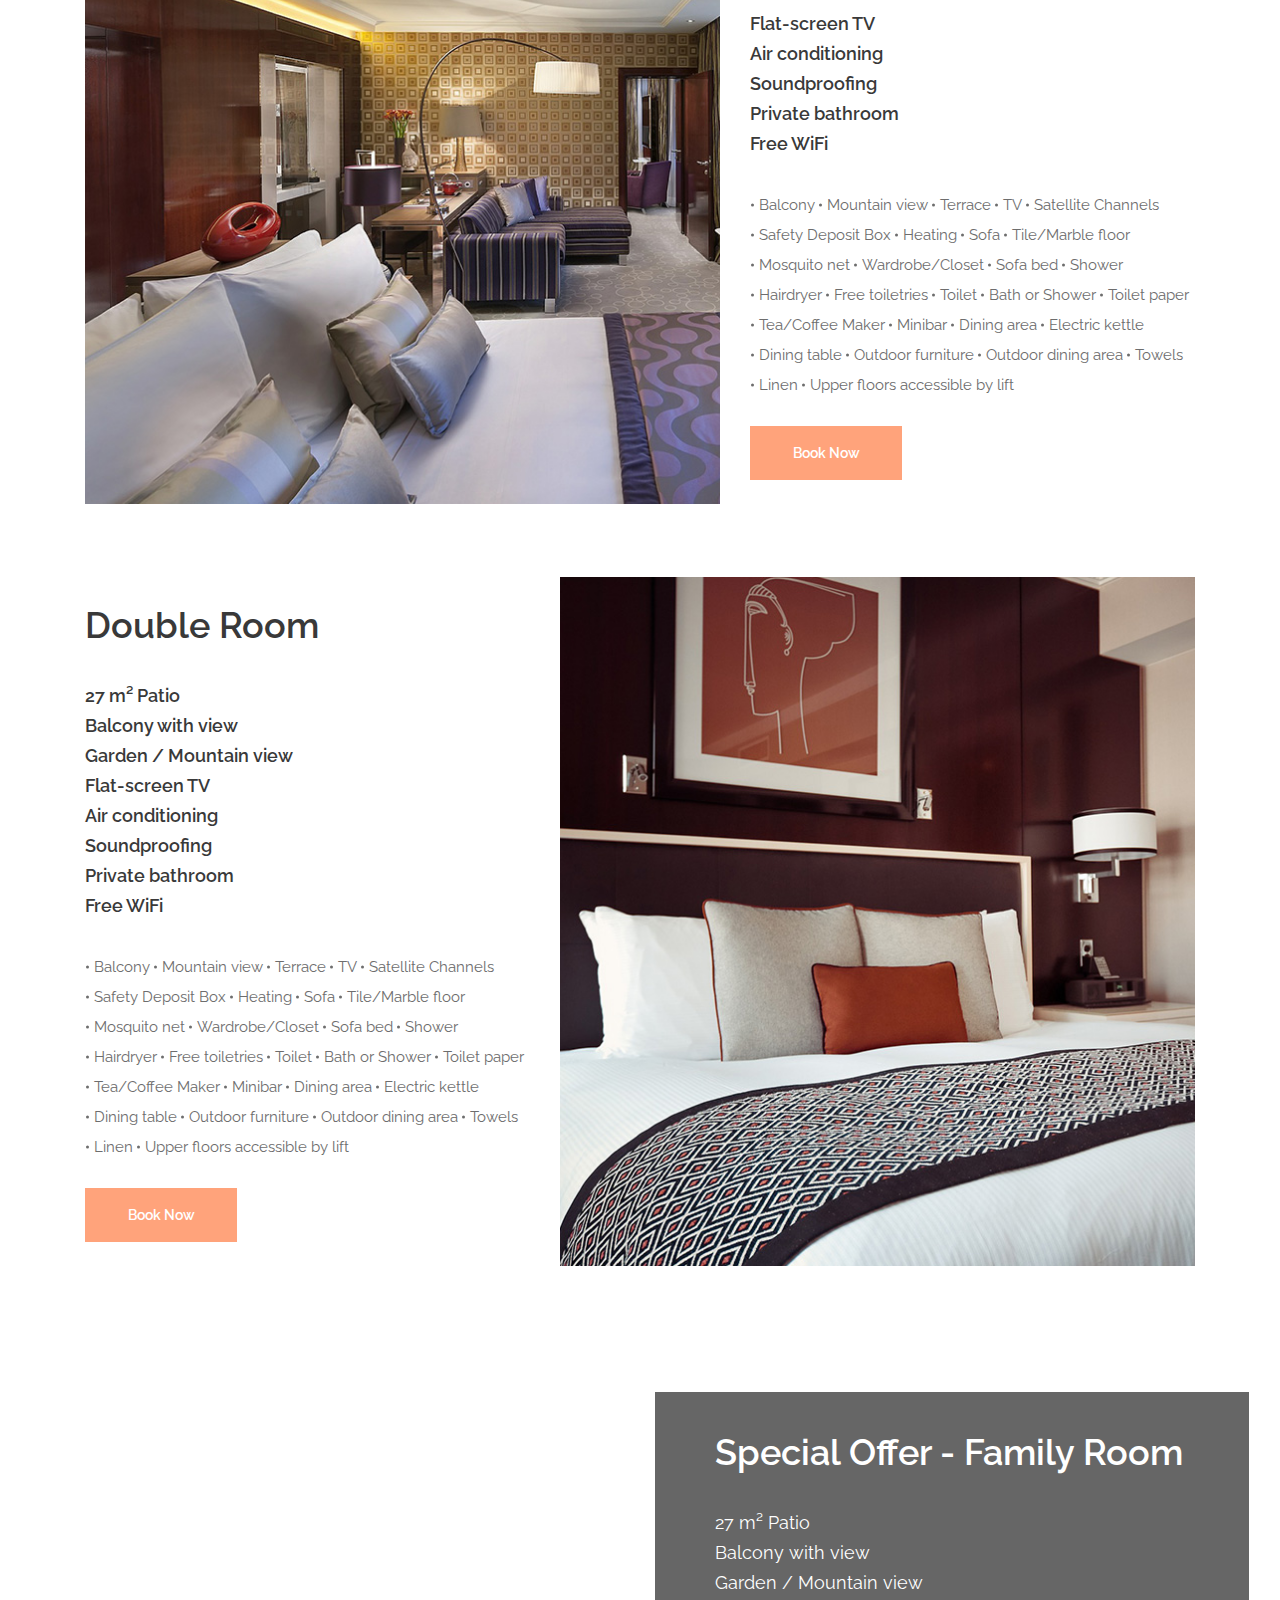
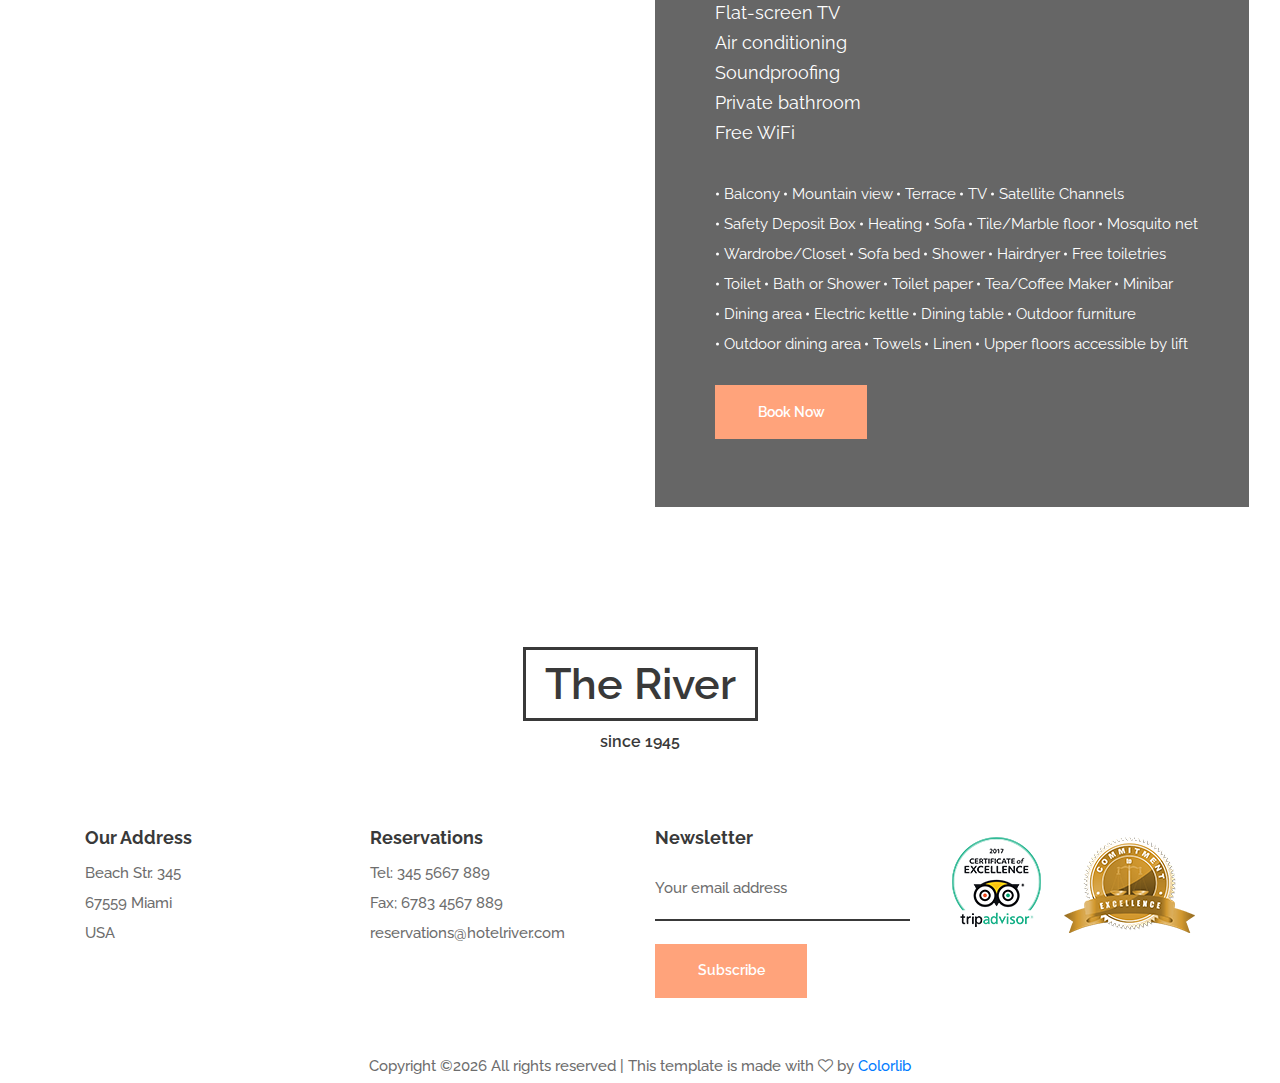
<file: booking.html>
<!DOCTYPE html>
<html lang="en">
<head>
<title>Booking</title>
<meta charset="utf-8">
<meta http-equiv="X-UA-Compatible" content="IE=edge">
<meta name="description" content="The River template project">
<meta name="viewport" content="width=device-width, initial-scale=1">
<link rel="stylesheet" type="text/css" href="styles/bootstrap-4.1.2/bootstrap.min.css">
<link href="plugins/font-awesome-4.7.0/css/font-awesome.min.css" rel="stylesheet" type="text/css">
<link rel="stylesheet" type="text/css" href="plugins/OwlCarousel2-2.3.4/owl.carousel.css">
<link rel="stylesheet" type="text/css" href="plugins/OwlCarousel2-2.3.4/owl.theme.default.css">
<link rel="stylesheet" type="text/css" href="plugins/OwlCarousel2-2.3.4/animate.css">
<link href="plugins/jquery-datepicker/jquery-ui.css" rel="stylesheet" type="text/css">
<link rel="stylesheet" type="text/css" href="styles/booking.css">
<link rel="stylesheet" type="text/css" href="styles/booking_responsive.css">
</head>
<body>

<div class="super_container">
	
	<!-- Header -->

	<header class="header">
		<div class="header_content d-flex flex-row align-items-center justify-content-start">
			<div class="logo"><a href="#">The River</a></div>
			<div class="ml-auto d-flex flex-row align-items-center justify-content-start">
				<nav class="main_nav">
					<ul class="d-flex flex-row align-items-start justify-content-start">
						<li><a href="index.html">Home</a></li>
						<li><a href="about.html">About us</a></li>
						<li><a href="#">Rooms</a></li>
						<li><a href="blog.html">Blog</a></li>
						<li><a href="contact.html">Contact</a></li>
					</ul>
				</nav>
				<div class="book_button"><a href="booking.html">Book Online</a></div>
				<div class="header_phone d-flex flex-row align-items-center justify-content-center">
					<img src="images/phone.png" alt="">
					<span>0183-12345678</span>
				</div>

				<!-- Hamburger Menu -->
				<div class="hamburger"><i class="fa fa-bars" aria-hidden="true"></i></div>
			</div>
		</div>
	</header>

	<!-- Menu -->

	<div class="menu trans_400 d-flex flex-column align-items-end justify-content-start">
		<div class="menu_close"><i class="fa fa-times" aria-hidden="true"></i></div>
		<div class="menu_content">
			<nav class="menu_nav text-right">
				<ul>
					<li><a href="index.html">Home</a></li>
					<li><a href="about.html">About us</a></li>
					<li><a href="#">Rooms</a></li>
					<li><a href="blog.html">Blog</a></li>
					<li><a href="contact.html">Contact</a></li>
				</ul>
			</nav>
		</div>
		<div class="menu_extra">
			<div class="menu_book text-right"><a href="#">Book online</a></div>
			<div class="menu_phone d-flex flex-row align-items-center justify-content-center">
				<img src="images/phone-2.png" alt="">
				<span>0183-12345678</span>
			</div>
		</div>
	</div>

	<!-- Home -->

	<div class="home">
		<div class="background_image" style="background-image:url(images/booking.jpg)"></div>
		<div class="home_container">
			<div class="container">
				<div class="row">
					<div class="col">
						<div class="home_content text-center">
							<div class="home_title">Book a room</div>
							<div class="booking_form_container">
								<form action="#" class="booking_form" id="booking_form">
									<div class="d-flex flex-xl-row flex-column align-items-start justify-content-start">
										<div class="booking_input_container d-flex flex-row align-items-start justify-content-start flex-wrap">
											<div><input type="text" class="datepicker booking_input booking_input_a booking_in" placeholder="Check in" required="required"></div>
											<div><input type="text" class="datepicker booking_input booking_input_a booking_out" placeholder="Check out" required="required"></div>
											<div><input type="number" class="booking_input booking_input_b" placeholder="Children" required="required"></div>
											<div><input type="number" class="booking_input booking_input_b" placeholder="Room" required="required"></div>
										</div>
										<div><button class="booking_button trans_200">Book Now</button></div>
									</div>
								</form>
							</div>
						</div>
					</div>
				</div>
			</div>
		</div>
	</div>

	<!-- Booking -->

	<div class="booking">
		<div class="container">
			<div class="row">
				<div class="col">

					<!-- Booking Slider -->
					<div class="booking_slider_container">
						<div class="owl-carousel owl-theme booking_slider">
							
							<!-- Slide -->
							<div class="booking_item">
								<div class="background_image" style="background-image:url(images/booking_1.jpg)"></div>
								<div class="booking_overlay trans_200"></div>
								<div class="booking_item_content">
									<div class="booking_item_list">
										<ul>
											<li>27 m² Patio</li>
											<li>Balcony with view</li>
											<li>Garden / Mountain view</li>
											<li>Flat-screen TV</li>
											<li>Air conditioning</li>
											<li>Soundproofing</li>
											<li>Private bathroom</li>
											<li>Free WiFi</li>
										</ul>
									</div>
								</div>
								<div class="booking_price">$120/Night</div>
								<div class="booking_link"><a href="booking.html">Family Room</a></div>
							</div>

							<!-- Slide -->
							<div class="booking_item">
								<div class="background_image" style="background-image:url(images/booking_2.jpg)"></div>
								<div class="booking_overlay trans_200"></div>
								<div class="booking_item_content">
									<div class="booking_item_list">
										<ul>
											<li>27 m² Patio</li>
											<li>Balcony with view</li>
											<li>Garden / Mountain view</li>
											<li>Flat-screen TV</li>
											<li>Air conditioning</li>
											<li>Soundproofing</li>
											<li>Private bathroom</li>
											<li>Free WiFi</li>
										</ul>
									</div>
								</div>
								<div class="booking_price">$120/Night</div>
								<div class="booking_link"><a href="booking.html">Deluxe Room</a></div>
							</div>

							<!-- Slide -->
							<div class="booking_item">
								<div class="background_image" style="background-image:url(images/booking_3.jpg)"></div>
								<div class="booking_overlay trans_200"></div>
								<div class="booking_item_content">
									<div class="booking_item_list">
										<ul>
											<li>27 m² Patio</li>
											<li>Balcony with view</li>
											<li>Garden / Mountain view</li>
											<li>Flat-screen TV</li>
											<li>Air conditioning</li>
											<li>Soundproofing</li>
											<li>Private bathroom</li>
											<li>Free WiFi</li>
										</ul>
									</div>
								</div>
								<div class="booking_price">$120/Night</div>
								<div class="booking_link"><a href="booking.html">Single Room</a></div>
							</div>

						</div>
					</div>
				</div>
			</div>
		</div>
	</div>

	<!-- Details Right -->

	<div class="details">
		<div class="container">
			<div class="row">
				
				<!-- Details Image -->
				<div class="col-xl-7 col-lg-6">
					<div class="details_image">
						<div class="background_image" style="background-image:url(images/details_1.jpg)"></div>
					</div>
				</div>

				<!-- Details Content -->
				<div class="col-xl-5 col-lg-6">
					<div class="details_content">
						<div class="details_title">Family Room</div>
						<div class="details_list">
							<ul>
								<li>27 m² Patio</li>
								<li>Balcony with view</li>
								<li>Garden / Mountain view</li>
								<li>Flat-screen TV</li>
								<li>Air conditioning</li>
								<li>Soundproofing</li>
								<li>Private bathroom</li>
								<li>Free WiFi</li>
							</ul>
						</div>
						<div class="details_long_list">
							<ul class="d-flex flex-row align-items-start justify-content-start flex-wrap">
								<li>Balcony</li>
								<li>Mountain view</li>
								<li>Terrace</li>
								<li>TV</li>
								<li>Satellite Channels</li>
								<li>Safety Deposit Box</li>
								<li>Heating</li>
								<li>Sofa</li>
								<li>Tile/Marble floor</li>
								<li>Mosquito net</li>
								<li>Wardrobe/Closet</li>
								<li>Sofa bed</li>
								<li>Shower</li>
								<li>Hairdryer</li>
								<li>Free toiletries</li>
								<li>Toilet</li>
								<li>Bath or Shower</li>
								<li>Toilet paper</li>
								<li>Tea/Coffee Maker</li>
								<li>Minibar</li>
								<li>Dining area</li>
								<li>Electric kettle</li>
								<li>Dining table</li>
								<li>Outdoor furniture</li>
								<li>Outdoor dining area</li>
								<li>Towels</li>
								<li>Linen</li>
								<li>Upper floors accessible by lift</li>
							</ul>
						</div>
						<div class="book_now_button"><a href="#">Book Now</a></div>
					</div>
				</div>

			</div>
		</div>
	</div>

	<!-- Details Left -->

	<div class="details">
		<div class="container">
			<div class="row">

				<!-- Details Content -->
				<div class="col-xl-5 col-lg-6 order-lg-1 order-2">
					<div class="details_content">
						<div class="details_title">Double Room</div>
						<div class="details_list">
							<ul>
								<li>27 m² Patio</li>
								<li>Balcony with view</li>
								<li>Garden / Mountain view</li>
								<li>Flat-screen TV</li>
								<li>Air conditioning</li>
								<li>Soundproofing</li>
								<li>Private bathroom</li>
								<li>Free WiFi</li>
							</ul>
						</div>
						<div class="details_long_list">
							<ul class="d-flex flex-row align-items-start justify-content-start flex-wrap">
								<li>Balcony</li>
								<li>Mountain view</li>
								<li>Terrace</li>
								<li>TV</li>
								<li>Satellite Channels</li>
								<li>Safety Deposit Box</li>
								<li>Heating</li>
								<li>Sofa</li>
								<li>Tile/Marble floor</li>
								<li>Mosquito net</li>
								<li>Wardrobe/Closet</li>
								<li>Sofa bed</li>
								<li>Shower</li>
								<li>Hairdryer</li>
								<li>Free toiletries</li>
								<li>Toilet</li>
								<li>Bath or Shower</li>
								<li>Toilet paper</li>
								<li>Tea/Coffee Maker</li>
								<li>Minibar</li>
								<li>Dining area</li>
								<li>Electric kettle</li>
								<li>Dining table</li>
								<li>Outdoor furniture</li>
								<li>Outdoor dining area</li>
								<li>Towels</li>
								<li>Linen</li>
								<li>Upper floors accessible by lift</li>
							</ul>
						</div>
						<div class="book_now_button"><a href="#">Book Now</a></div>
					</div>
				</div>

				<!-- Details Image -->
				<div class="col-xl-7 col-lg-6 order-lg-2 order-1">
					<div class="details_image">
						<div class="background_image" style="background-image:url(images/details_2.jpg)"></div>
					</div>
				</div>

			</div>
		</div>
	</div>

	<!-- Special -->

	<div class="special">
		<div class="parallax_background parallax-window" data-parallax="scroll" data-image-src="images/special.jpg" data-speed="0.8"></div>
		<div class="container">
			<div class="row">
				<div class="col-xl-6 offset-xl-6 col-lg-8 offset-lg-2">
					<div class="special_content">
						<div class="details_title">Special Offer - Family Room</div>
						<div class="details_list">
							<ul>
								<li>27 m² Patio</li>
								<li>Balcony with view</li>
								<li>Garden / Mountain view</li>
								<li>Flat-screen TV</li>
								<li>Air conditioning</li>
								<li>Soundproofing</li>
								<li>Private bathroom</li>
								<li>Free WiFi</li>
							</ul>
						</div>
						<div class="details_long_list">
							<ul class="d-flex flex-row align-items-start justify-content-start flex-wrap">
								<li>Balcony</li>
								<li>Mountain view</li>
								<li>Terrace</li>
								<li>TV</li>
								<li>Satellite Channels</li>
								<li>Safety Deposit Box</li>
								<li>Heating</li>
								<li>Sofa</li>
								<li>Tile/Marble floor</li>
								<li>Mosquito net</li>
								<li>Wardrobe/Closet</li>
								<li>Sofa bed</li>
								<li>Shower</li>
								<li>Hairdryer</li>
								<li>Free toiletries</li>
								<li>Toilet</li>
								<li>Bath or Shower</li>
								<li>Toilet paper</li>
								<li>Tea/Coffee Maker</li>
								<li>Minibar</li>
								<li>Dining area</li>
								<li>Electric kettle</li>
								<li>Dining table</li>
								<li>Outdoor furniture</li>
								<li>Outdoor dining area</li>
								<li>Towels</li>
								<li>Linen</li>
								<li>Upper floors accessible by lift</li>
							</ul>
						</div>
						<div class="book_now_button"><a href="#">Book Now</a></div>
					</div>
				</div>
			</div>
		</div>
	</div>

	<!-- Footer -->

	<footer class="footer">
		<div class="footer_content">
			<div class="container">
				<div class="row">
					<div class="col">
						<div class="footer_logo_container text-center">
							<div class="footer_logo">
								<a href="#"></a>
								<div>The River</div>
								<div>since 1945</div>
							</div>
						</div>
					</div>
				</div>
				<div class="row footer_row">
					
					<!-- Address -->
					<div class="col-lg-3">
						<div class="footer_title">Our Address</div>
						<div class="footer_list">
							<ul>
								<li>Beach Str. 345</li>
								<li>67559 Miami</li>
								<li>USA</li>
							</ul>
						</div>
					</div>

					<!-- Reservations -->
					<div class="col-lg-3">
						<div class="footer_title">Reservations</div>
						<div class="footer_list">
							<ul>
								<li>Tel: 345 5667 889</li>
								<li>Fax; 6783 4567 889</li>
								<li>reservations@hotelriver.com</li>
							</ul>
						</div>
					</div>

					<!-- Newsletter -->
					<div class="col-lg-3">
						<div class="footer_title">Newsletter</div>
						<div class="newsletter_container">
							<form action="#" class="newsletter_form" id="newsletter_form">
								<input type="email" class="newsletter_input" placeholder="Your email address" required="required">
								<button class="newsletter_button">Subscribe</button>
							</form>
						</div>
					</div>

					<!-- Footer images -->
					<div class="col-lg-3">
						<div class="certificates d-flex flex-row align-items-start justify-content-lg-between justify-content-start flex-lg-nowrap flex-wrap">
							<div class="cert"><img src="images/cert_1.png" alt=""></div>
							<div class="cert"><img src="images/cert_2.png" alt=""></div>
						</div>
					</div>
				</div>
			</div>
		</div>
		<div class="copyright">
<!-- Link back to Colorlib can't be removed. Template is licensed under CC BY 3.0. -->
Copyright &copy;<script>document.write(new Date().getFullYear());</script> All rights reserved | This template is made with <i class="fa fa-heart-o" aria-hidden="true"></i> by <a href="https://colorlib.com" target="_blank">Colorlib</a>
<!-- Link back to Colorlib can't be removed. Template is licensed under CC BY 3.0. -->
</div>
	</footer>
</div>

<script src="js/jquery-3.3.1.min.js"></script>
<script src="styles/bootstrap-4.1.2/popper.js"></script>
<script src="styles/bootstrap-4.1.2/bootstrap.min.js"></script>
<script src="plugins/greensock/TweenMax.min.js"></script>
<script src="plugins/greensock/TimelineMax.min.js"></script>
<script src="plugins/scrollmagic/ScrollMagic.min.js"></script>
<script src="plugins/greensock/animation.gsap.min.js"></script>
<script src="plugins/greensock/ScrollToPlugin.min.js"></script>
<script src="plugins/OwlCarousel2-2.3.4/owl.carousel.js"></script>
<script src="plugins/easing/easing.js"></script>
<script src="plugins/progressbar/progressbar.min.js"></script>
<script src="plugins/parallax-js-master/parallax.min.js"></script>
<script src="plugins/jquery-datepicker/jquery-ui.js"></script>
<script src="js/booking.js"></script>
</body>
</html>
</file>
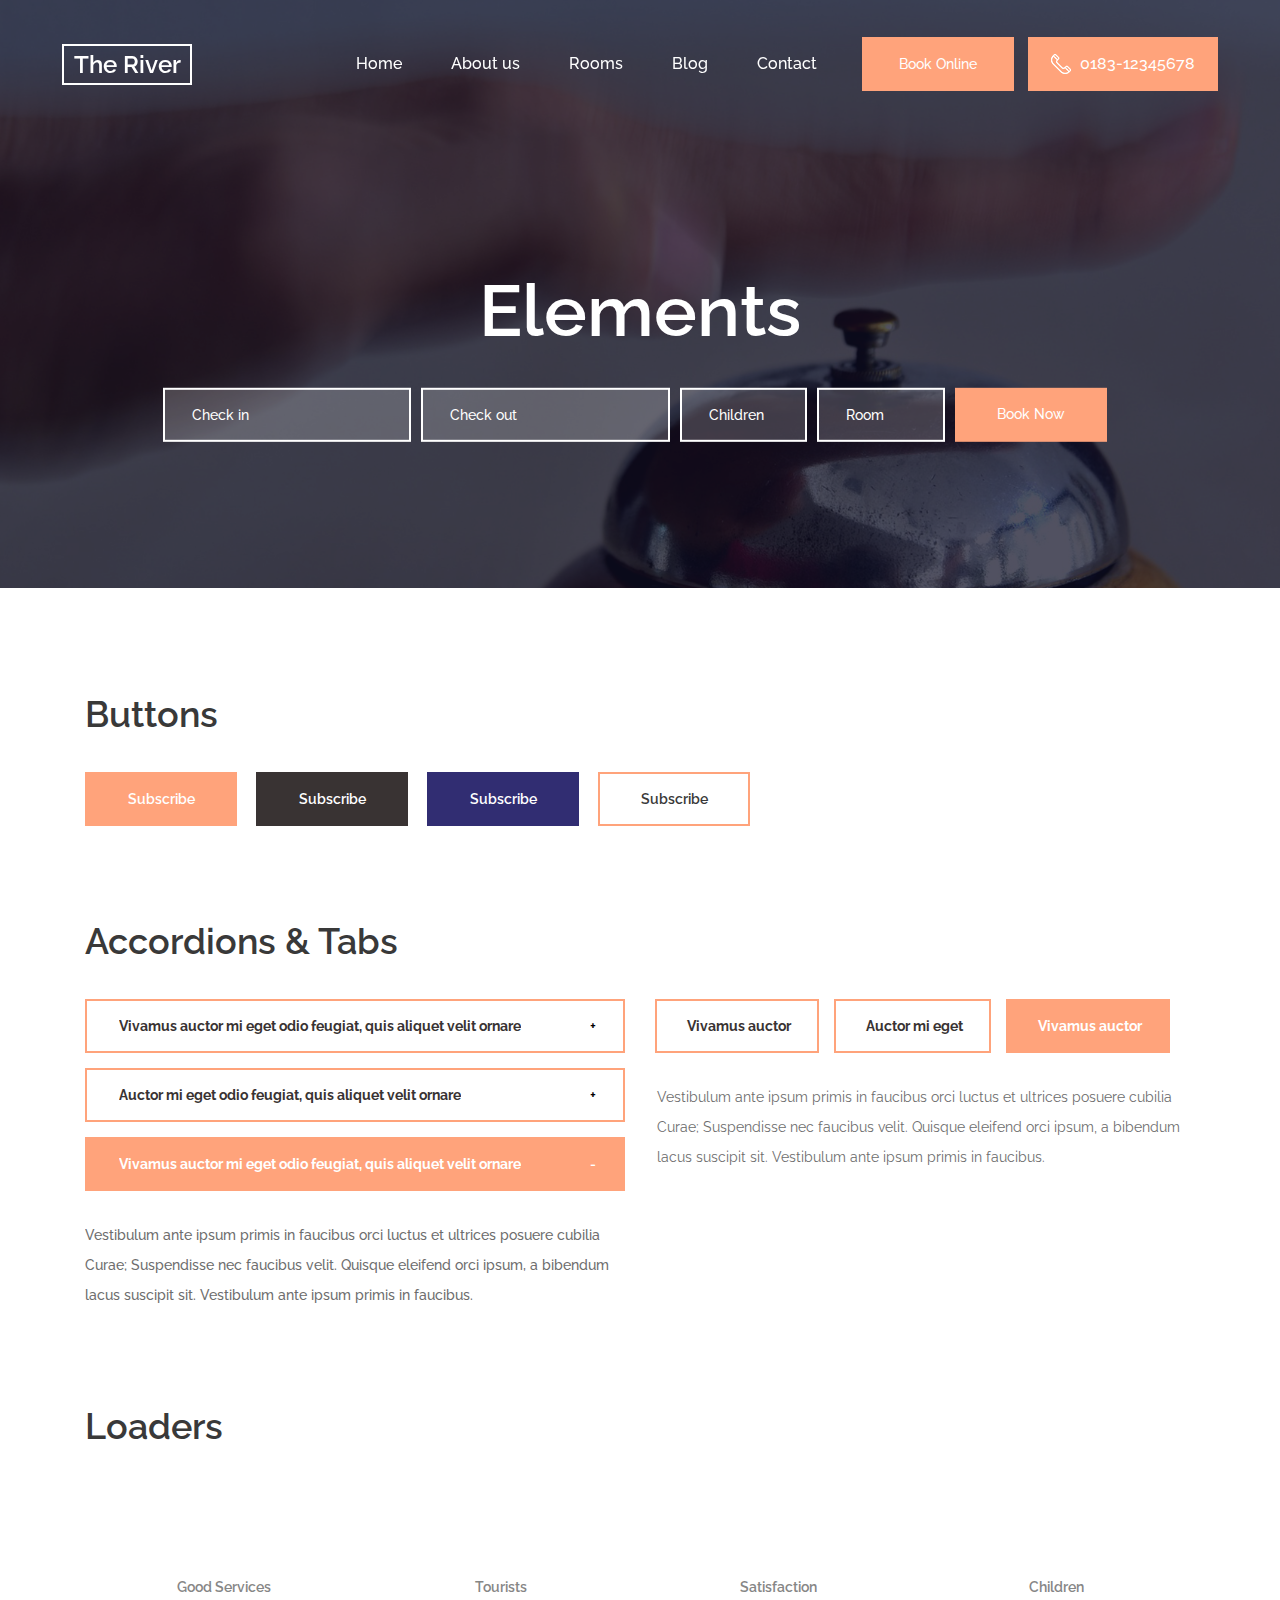
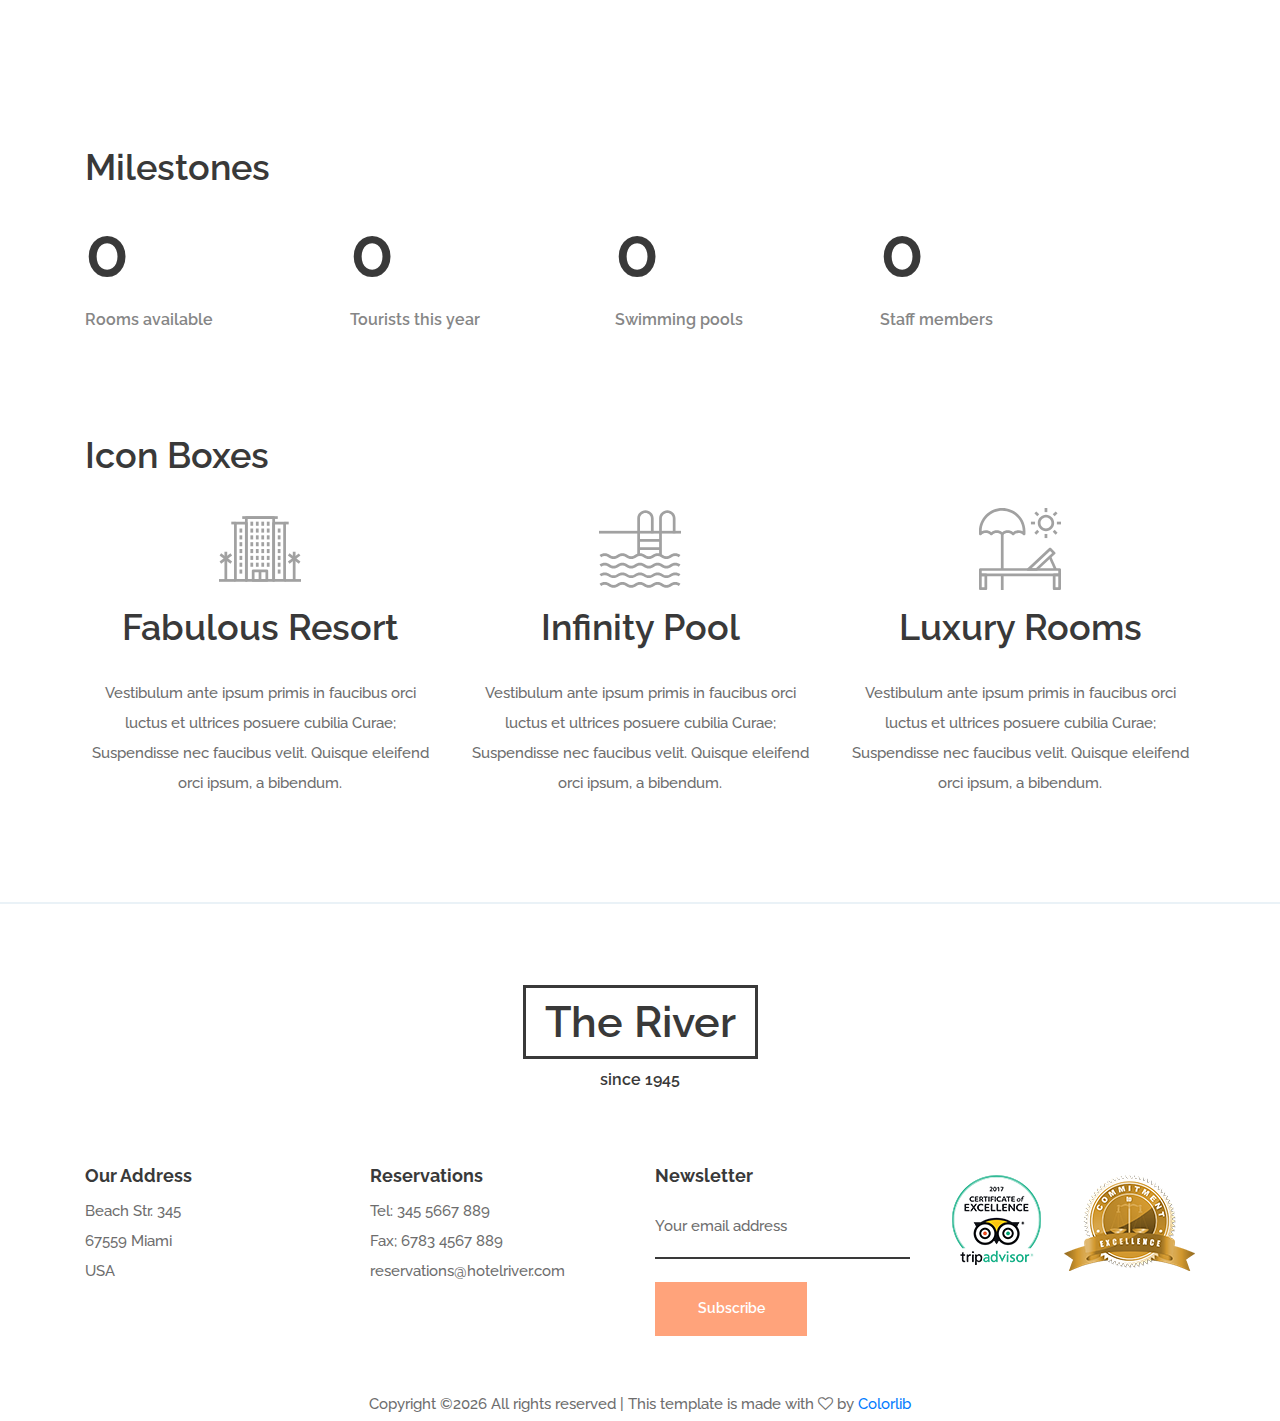
<file: elements.html>
<!DOCTYPE html>
<html lang="en">
<head>
<title>Elements</title>
<meta charset="utf-8">
<meta http-equiv="X-UA-Compatible" content="IE=edge">
<meta name="description" content="The River template project">
<meta name="viewport" content="width=device-width, initial-scale=1">
<link rel="stylesheet" type="text/css" href="styles/bootstrap-4.1.2/bootstrap.min.css">
<link href="plugins/font-awesome-4.7.0/css/font-awesome.min.css" rel="stylesheet" type="text/css">
<link rel="stylesheet" type="text/css" href="plugins/OwlCarousel2-2.3.4/owl.carousel.css">
<link rel="stylesheet" type="text/css" href="plugins/OwlCarousel2-2.3.4/owl.theme.default.css">
<link rel="stylesheet" type="text/css" href="plugins/OwlCarousel2-2.3.4/animate.css">
<link href="plugins/jquery-datepicker/jquery-ui.css" rel="stylesheet" type="text/css">
<link rel="stylesheet" type="text/css" href="styles/elements.css">
<link rel="stylesheet" type="text/css" href="styles/elements_responsive.css">
</head>
<body>

<div class="super_container">
	
	<!-- Header -->

	<header class="header">
		<div class="header_content d-flex flex-row align-items-center justify-content-start">
			<div class="logo"><a href="#">The River</a></div>
			<div class="ml-auto d-flex flex-row align-items-center justify-content-start">
				<nav class="main_nav">
					<ul class="d-flex flex-row align-items-start justify-content-start">
						<li><a href="index.html">Home</a></li>
						<li><a href="about.html">About us</a></li>
						<li><a href="#">Rooms</a></li>
						<li><a href="blog.html">Blog</a></li>
						<li><a href="contact.html">Contact</a></li>
					</ul>
				</nav>
				<div class="book_button"><a href="booking.html">Book Online</a></div>
				<div class="header_phone d-flex flex-row align-items-center justify-content-center">
					<img src="images/phone.png" alt="">
					<span>0183-12345678</span>
				</div>

				<!-- Hamburger Menu -->
				<div class="hamburger"><i class="fa fa-bars" aria-hidden="true"></i></div>
			</div>
		</div>
	</header>

	<!-- Menu -->

	<div class="menu trans_400 d-flex flex-column align-items-end justify-content-start">
		<div class="menu_close"><i class="fa fa-times" aria-hidden="true"></i></div>
		<div class="menu_content">
			<nav class="menu_nav text-right">
				<ul>
					<li><a href="index.html">Home</a></li>
					<li><a href="about.html">About us</a></li>
					<li><a href="#">Rooms</a></li>
					<li><a href="blog.html">Blog</a></li>
					<li><a href="contact.html">Contact</a></li>
				</ul>
			</nav>
		</div>
		<div class="menu_extra">
			<div class="menu_book text-right"><a href="#">Book online</a></div>
			<div class="menu_phone d-flex flex-row align-items-center justify-content-center">
				<img src="images/phone-2.png" alt="">
				<span>0183-12345678</span>
			</div>
		</div>
	</div>

	<!-- Home -->

	<div class="home">
		<div class="background_image" style="background-image:url(images/contact.jpg)"></div>
		<div class="home_container">
			<div class="container">
				<div class="row">
					<div class="col">
						<div class="home_content text-center">
							<div class="home_title">Elements</div>
							<div class="booking_form_container">
								<form action="#" class="booking_form" id="booking_form">
									<div class="d-flex flex-xl-row flex-column align-items-start justify-content-start">
										<div class="booking_input_container d-flex flex-row align-items-start justify-content-start flex-wrap">
											<div><input type="text" class="datepicker booking_input booking_input_a booking_in" placeholder="Check in" required="required"></div>
											<div><input type="text" class="datepicker booking_input booking_input_a booking_out" placeholder="Check out" required="required"></div>
											<div><input type="number" class="booking_input booking_input_b" placeholder="Children" required="required"></div>
											<div><input type="number" class="booking_input booking_input_b" placeholder="Room" required="required"></div>
										</div>
										<div><button class="booking_button trans_200">Book Now</button></div>
									</div>
								</form>
							</div>
						</div>
					</div>
				</div>
			</div>
		</div>
	</div>

	<!-- Elements -->

	<div class="elements">
		<div class="container">
			<div class="row">
				<div class="col">
					
					<!-- Buttons -->
					<div class="buttons">
						<div class="elements_title"><h2>Buttons</h2></div>
						<div class="buttons_container d-flex flex-row align-items-start justify-content-start flex-wrap">
							<div class="button button_1"><a href="#">Subscribe</a></div>
							<div class="button button_2"><a href="#">Subscribe</a></div>
							<div class="button button_3"><a href="#">Subscribe</a></div>
							<div class="button button_4"><a href="#">Subscribe</a></div>
						</div>
					</div>

					<!-- Accordions & Tabs -->
					<div class="acc_tabs">
						<div class="elements_title"><h2>Accordions & Tabs</h2></div>
						<div class="row acc_tabs_row">
							<div class="col-lg-6">

								<!-- Accordions -->
								<div class="accordions">

									<!-- Accordion -->
									<div class="accordion_container">
										<div class="accordion d-flex flex-row align-items-center"><div>Vivamus auctor mi eget odio feugiat, quis aliquet velit ornare</div></div>
										<div class="accordion_panel">
											<div>
												<p>Vestibulum ante ipsum primis in faucibus orci luctus et ultrices posuere cubilia Curae; Suspendisse nec faucibus velit. Quisque eleifend orci ipsum, a bibendum lacus suscipit sit. Vestibulum ante ipsum primis in faucibus.</p>
											</div>
										</div>
									</div>
									
									<!-- Accordion -->
									<div class="accordion_container">
										<div class="accordion d-flex flex-row align-items-center"><div>Auctor mi eget odio feugiat, quis aliquet velit ornare</div></div>
										<div class="accordion_panel">
											<div>
												<p>Vestibulum ante ipsum primis in faucibus orci luctus et ultrices posuere cubilia Curae; Suspendisse nec faucibus velit. Quisque eleifend orci ipsum, a bibendum lacus suscipit sit. Vestibulum ante ipsum primis in faucibus.</p>
											</div>
										</div>
									</div>

									<!-- Accordion -->
									<div class="accordion_container">
										<div class="accordion d-flex flex-row align-items-center active"><div>Vivamus auctor mi eget odio feugiat, quis aliquet velit ornare</div></div>
										<div class="accordion_panel">
											<div>
												<p>Vestibulum ante ipsum primis in faucibus orci luctus et ultrices posuere cubilia Curae; Suspendisse nec faucibus velit. Quisque eleifend orci ipsum, a bibendum lacus suscipit sit. Vestibulum ante ipsum primis in faucibus.</p>
											</div>
										</div>
									</div>

								</div>

							</div>

							<div class="col-lg-6 tabs_col">
								
								<!-- Tabs -->
								<div class="tabs">
									<div class="tabs_container">
										<div class="tabs d-flex flex-row align-items-center justify-content-start flex-wrap">
											<div class="tab">Vivamus auctor</div>
											<div class="tab">Auctor mi eget</div>
											<div class="tab active">Vivamus auctor</div>
										</div>
										<div class="tab_panels">
											<div class="tab_panel">
												<div class="tab_panel_content">
													<div class="tab_text">
														<p>Vestibulum ante ipsum primis in faucibus orci luctus et ultrices posuere cubilia Curae; Suspendisse nec faucibus velit. Quisque eleifend orci ipsum, a bibendum lacus suscipit sit. Vestibulum ante ipsum primis in faucibus.</p>
													</div>
												</div>
											</div>
											<div class="tab_panel">
												<div class="tab_panel_content">
													<div class="tab_text">
														<p>Vestibulum ante ipsum primis in faucibus orci luctus et ultrices posuere cubilia Curae; Suspendisse nec faucibus velit. Quisque eleifend orci ipsum, a bibendum lacus suscipit sit. Vestibulum ante ipsum primis in faucibus.</p>
													</div>
												</div>
											</div>
											<div class="tab_panel active">
												<div class="tab_panel_content">
													<div class="tab_text">
														<p>Vestibulum ante ipsum primis in faucibus orci luctus et ultrices posuere cubilia Curae; Suspendisse nec faucibus velit. Quisque eleifend orci ipsum, a bibendum lacus suscipit sit. Vestibulum ante ipsum primis in faucibus.</p>
													</div>
												</div>
											</div>
										</div>
									</div>
								</div>

							</div>
						</div>
					</div>

					<!-- Loaders -->
					<div class="loaders">
						<div class="elements_title"><h2>Loaders</h2></div>
						<div class="loaders_container d-flex flex-row align-items-start justify-content-start flex-wrap">
							
							<!-- Loader -->
							<div class="loader_container text-center">
								<div class="loader text-center" data-perc="0.9">
									<div class="loader_content">
										<div class="loader_title">Good Services</div>
									</div>
								</div>
							</div>

							<!-- Loader -->
							<div class="loader_container text-center">
								<div class="loader text-center" data-perc="0.8">
									<div class="loader_content">
										<div class="loader_title">Tourists</div>
									</div>
								</div>
							</div>

							<!-- Loader -->
							<div class="loader_container text-center">
								<div class="loader text-center" data-perc="1.0">
									<div class="loader_content">
										<div class="loader_title">Satisfaction</div>
									</div>
								</div>
							</div>

							<!-- Loader -->
							<div class="loader_container text-center">
								<div class="loader text-center" data-perc="0.5">
									<div class="loader_content">
										<div class="loader_title">Children</div>
									</div>
								</div>
							</div>

						</div>
					</div>

					<!-- Milestones -->
					<div class="milestones">
						<div class="elements_title"><h2>Milestones</h2></div>

						<!-- Milestones -->
						<div class="milestones_container d-flex flex-row align-items-start justify-content-start flex-wrap">
								
							<!-- Milestone -->
							<div class="milestone d-flex flex-row align-items-start justify-content-start">
								<div class="milestone_content">
									<div class="milestone_counter" data-end-value="45">0</div>
									<div class="milestone_title">Rooms available</div>
								</div>
							</div>

							<!-- Milestone -->
							<div class="milestone d-flex flex-row align-items-start justify-content-start">
								<div class="milestone_content">
									<div class="milestone_counter" data-end-value="21" data-sign-after="K">0</div>
									<div class="milestone_title">Tourists this year</div>
								</div>
							</div>

							<!-- Milestone -->
							<div class="milestone d-flex flex-row align-items-start justify-content-start">
								<div class="milestone_content">
									<div class="milestone_counter" data-end-value="2">0</div>
									<div class="milestone_title">Swimming pools</div>
								</div>
							</div>

							<!-- Milestone -->
							<div class="milestone d-flex flex-row align-items-start justify-content-start">
								<div class="milestone_content">
									<div class="milestone_counter" data-end-value="143">0</div>
									<div class="milestone_title">Staff members</div>
								</div>
							</div>

						</div>
					</div>

					<!-- Icon Boxes -->
					<div class="icon_boxes">
						<div class="elements_title"><h2>Icon Boxes</h2></div>
						<div class="row icon_boxes_row">
				
							<!-- Icon Box -->
							<div class="col-lg-4 icon_box_col">
								<div class="icon_box d-flex flex-column align-items-center justify-content-start text-center">
									<div class="icon_box_icon"><img src="images/icon_1.svg" class="svg" alt="https://www.flaticon.com/authors/monkik"></div>
									<div class="icon_box_title"><h2>Fabulous Resort</h2></div>
									<div class="icon_box_text">
										<p>Vestibulum ante ipsum primis in faucibus orci luctus et ultrices posuere cubilia Curae; Suspendisse nec faucibus velit. Quisque eleifend orci ipsum, a bibendum.</p>
									</div>
								</div>
							</div>

							<!-- Icon Box -->
							<div class="col-lg-4 icon_box_col">
								<div class="icon_box d-flex flex-column align-items-center justify-content-start text-center">
									<div class="icon_box_icon"><img src="images/icon_2.svg" class="svg" alt="https://www.flaticon.com/authors/monkik"></div>
									<div class="icon_box_title"><h2>Infinity Pool</h2></div>
									<div class="icon_box_text">
										<p>Vestibulum ante ipsum primis in faucibus orci luctus et ultrices posuere cubilia Curae; Suspendisse nec faucibus velit. Quisque eleifend orci ipsum, a bibendum.</p>
									</div>
								</div>
							</div>

							<!-- Icon Box -->
							<div class="col-lg-4 icon_box_col">
								<div class="icon_box d-flex flex-column align-items-center justify-content-start text-center">
									<div class="icon_box_icon"><img src="images/icon_3.svg" class="svg" alt="https://www.flaticon.com/authors/monkik"></div>
									<div class="icon_box_title"><h2>Luxury Rooms</h2></div>
									<div class="icon_box_text">
										<p>Vestibulum ante ipsum primis in faucibus orci luctus et ultrices posuere cubilia Curae; Suspendisse nec faucibus velit. Quisque eleifend orci ipsum, a bibendum.</p>
									</div>
								</div>
							</div>

						</div>
					</div>
				</div>
			</div>
		</div>
	</div>

	<!-- Footer -->

	<footer class="footer">
		<div class="footer_content">
			<div class="container">
				<div class="row">
					<div class="col">
						<div class="footer_logo_container text-center">
							<div class="footer_logo">
								<a href="#"></a>
								<div>The River</div>
								<div>since 1945</div>
							</div>
						</div>
					</div>
				</div>
				<div class="row footer_row">
					
					<!-- Address -->
					<div class="col-lg-3">
						<div class="footer_title">Our Address</div>
						<div class="footer_list">
							<ul>
								<li>Beach Str. 345</li>
								<li>67559 Miami</li>
								<li>USA</li>
							</ul>
						</div>
					</div>

					<!-- Reservations -->
					<div class="col-lg-3">
						<div class="footer_title">Reservations</div>
						<div class="footer_list">
							<ul>
								<li>Tel: 345 5667 889</li>
								<li>Fax; 6783 4567 889</li>
								<li>reservations@hotelriver.com</li>
							</ul>
						</div>
					</div>

					<!-- Newsletter -->
					<div class="col-lg-3">
						<div class="footer_title">Newsletter</div>
						<div class="newsletter_container">
							<form action="#" class="newsletter_form" id="newsletter_form">
								<input type="email" class="newsletter_input" placeholder="Your email address" required="required">
								<button class="newsletter_button">Subscribe</button>
							</form>
						</div>
					</div>

					<!-- Footer images -->
					<div class="col-lg-3">
						<div class="certificates d-flex flex-row align-items-start justify-content-lg-between justify-content-start flex-lg-nowrap flex-wrap">
							<div class="cert"><img src="images/cert_1.png" alt=""></div>
							<div class="cert"><img src="images/cert_2.png" alt=""></div>
						</div>
					</div>
				</div>
			</div>
		</div>
		<div class="copyright">
<!-- Link back to Colorlib can't be removed. Template is licensed under CC BY 3.0. -->
Copyright &copy;<script>document.write(new Date().getFullYear());</script> All rights reserved | This template is made with <i class="fa fa-heart-o" aria-hidden="true"></i> by <a href="https://colorlib.com" target="_blank">Colorlib</a>
<!-- Link back to Colorlib can't be removed. Template is licensed under CC BY 3.0. -->
</div>
	</footer>
</div>

<script src="js/jquery-3.3.1.min.js"></script>
<script src="styles/bootstrap-4.1.2/popper.js"></script>
<script src="styles/bootstrap-4.1.2/bootstrap.min.js"></script>
<script src="plugins/greensock/TweenMax.min.js"></script>
<script src="plugins/greensock/TimelineMax.min.js"></script>
<script src="plugins/scrollmagic/ScrollMagic.min.js"></script>
<script src="plugins/greensock/animation.gsap.min.js"></script>
<script src="plugins/greensock/ScrollToPlugin.min.js"></script>
<script src="plugins/OwlCarousel2-2.3.4/owl.carousel.js"></script>
<script src="plugins/easing/easing.js"></script>
<script src="plugins/progressbar/progressbar.min.js"></script>
<script src="plugins/parallax-js-master/parallax.min.js"></script>
<script src="plugins/jquery-datepicker/jquery-ui.js"></script>
<script src="js/elements.js"></script>
</body>
</html>
</file>
<file: styles/about.css>
@charset "utf-8";
/* CSS Document */

/******************************

[Table of Contents]

1. Fonts
2. Body and some general stuff
3. Header
4. Menu
5. Home
6. About
7. Split Section Right
8. Split Section Left
9. Testimonials
10. Footer


******************************/

/***********
1. Fonts
***********/

@import url('https://fonts.googleapis.com/css?family=Raleway:300,400,500,600,700,800,900');

/*********************************
2. Body and some general stuff
*********************************/

*
{
	margin: 0;
	padding: 0;
	-webkit-font-smoothing: antialiased;
	-webkit-text-shadow: rgba(0,0,0,.01) 0 0 1px;
	text-shadow: rgba(0,0,0,.01) 0 0 1px;
}
body
{
	font-family: 'Raleway', sans-serif;
	font-size: 14px;
	font-weight: 400;
	background: #FFFFFF;
	color: #a5a5a5;
}
div
{
	display: block;
	position: relative;
	-webkit-box-sizing: border-box;
    -moz-box-sizing: border-box;
    box-sizing: border-box;
}
ul
{
	list-style: none;
	margin-bottom: 0px;
}
p
{
	font-family: 'Raleway', sans-serif;
	font-size: 15px;
	line-height: 2;
	font-weight: 500;
	color: #6d6d6d;
	-webkit-font-smoothing: antialiased;
	-webkit-text-shadow: rgba(0,0,0,.01) 0 0 1px;
	text-shadow: rgba(0,0,0,.01) 0 0 1px;
}
p a
{
	display: inline;
	position: relative;
	color: inherit;
	border-bottom: solid 1px #ffa07f;
	-webkit-transition: all 200ms ease;
	-moz-transition: all 200ms ease;
	-ms-transition: all 200ms ease;
	-o-transition: all 200ms ease;
	transition: all 200ms ease;
}
p:last-of-type
{
	margin-bottom: 0;
}
a
{
	-webkit-transition: all 200ms ease;
	-moz-transition: all 200ms ease;
	-ms-transition: all 200ms ease;
	-o-transition: all 200ms ease;
	transition: all 200ms ease;
}
a, a:hover, a:visited, a:active, a:link
{
	text-decoration: none;
	-webkit-font-smoothing: antialiased;
	-webkit-text-shadow: rgba(0,0,0,.01) 0 0 1px;
	text-shadow: rgba(0,0,0,.01) 0 0 1px;
}
p a:active
{
	position: relative;
	color: #FF6347;
}
p a:hover
{
	color: #FFFFFF;
	background: #ffa07f;
}
p a:hover::after
{
	opacity: 0.2;
}
::selection
{
	background: rgba(255,163,123,1);
	color: #ffffff;
}
p::selection
{
	
}
h1{font-size: 48px;}
h2{font-size: 36px;}
h3{font-size: 24px;}
h4{font-size: 18px;}
h5{font-size: 14px;}
h1, h2, h3, h4, h5, h6
{
	font-family: 'Raleway', sans-serif;
	-webkit-font-smoothing: antialiased;
	-webkit-text-shadow: rgba(0,0,0,.01) 0 0 1px;
	text-shadow: rgba(0,0,0,.01) 0 0 1px;
	line-height: 1.2;
	color: #393939;
	font-weight: 600;
}
h1::selection, 
h2::selection, 
h3::selection, 
h4::selection, 
h5::selection, 
h6::selection
{
	
}
img
{
	max-width: 100%;
}
button:active
{
	outline: none;
}
.form-control
{
	color: #db5246;
}
section
{
	display: block;
	position: relative;
	box-sizing: border-box;
}
.clear
{
	clear: both;
}
.clearfix::before, .clearfix::after
{
	content: "";
	display: table;
}
.clearfix::after
{
	clear: both;
}
.clearfix
{
	zoom: 1;
}
.float_left
{
	float: left;
}
.float_right
{
	float: right;
}
.trans_200
{
	-webkit-transition: all 200ms ease;
	-moz-transition: all 200ms ease;
	-ms-transition: all 200ms ease;
	-o-transition: all 200ms ease;
	transition: all 200ms ease;
}
.trans_300
{
	-webkit-transition: all 300ms ease;
	-moz-transition: all 300ms ease;
	-ms-transition: all 300ms ease;
	-o-transition: all 300ms ease;
	transition: all 300ms ease;
}
.trans_400
{
	-webkit-transition: all 400ms ease;
	-moz-transition: all 400ms ease;
	-ms-transition: all 400ms ease;
	-o-transition: all 400ms ease;
	transition: all 400ms ease;
}
.trans_500
{
	-webkit-transition: all 500ms ease;
	-moz-transition: all 500ms ease;
	-ms-transition: all 500ms ease;
	-o-transition: all 500ms ease;
	transition: all 500ms ease;
}
.fill_height
{
	height: 100%;
}
.super_container
{
	width: 100%;
	overflow: hidden;
}
.prlx_parent
{
	overflow: hidden;
}
.prlx
{
	height: 130% !important;
}
.parallax-window
{
    min-height: 400px;
    background: transparent;
}
.parallax_background
{
	position: absolute;
	top: 0;
	left: 0;
	width: 100%;
	height: 100%;
}
.background_image
{
	position: absolute;
	top: 0;
	left: 0;
	width: 100%;
	height: 100%;
	background-repeat: no-repeat;
	background-size: cover;
	background-position: center center;
}
.nopadding
{
	padding: 0px !important;
}
.owl-carousel,
.owl-carousel .owl-stage-outer,
.owl-carousel .owl-stage,
.owl-carousel .owl-item
{
	height: 100%;
}
.slide
{
	height: 100%;
}
.container_custom .container
{
	padding-left: 0;
	padding-right: 0;
	max-width: 100%;
}
.container_custom .container .row
{
	margin-left: 0;
	margin-right: 0;
}
.container_custom .container .row > div[class^='col']
{
	padding-left: 0;
	padding-right: 0;
}

/*********************************
3. Header
*********************************/

.header
{
	position: fixed;
	top: 0;
	left: 0;
	width: 100%;
	background: transparent;
	z-index: 100;
}
.header::before
{
	position: absolute;
	top: 0;
	left: 0;
	width: 100%;
	height: 0%;
	background: rgba(0,0,0,0.7);
	content: '';
	-webkit-transition: all 400ms ease;
	-moz-transition: all 400ms ease;
	-ms-transition: all 400ms ease;
	-o-transition: all 400ms ease;
	transition: all 400ms ease;
}
.header.scrolled::before
{
	height: 100%;
}
.header_content
{
	width: 100%;
	height: 128px;
	padding-left: 62px;
	padding-right: 62px;
	-webkit-transition: all 400ms ease;
	-moz-transition: all 400ms ease;
	-ms-transition: all 400ms ease;
	-o-transition: all 400ms ease;
	transition: all 400ms ease;
}
.header.scrolled .header_content
{
	height: 90px;
}
.logo
{
	width: 130px;
	height: 41px;
	border: solid 2px #ffffff;
	text-align: center;
}
.logo a
{
	display: block;
	font-size: 24px;
	font-weight: 600;
	color: #ffffff;
	line-height: 37px;
}
.main_nav ul li:not(:last-of-type)
{
	margin-right: 49px;
}
.main_nav ul li a
{
	font-size: 16px;
	font-weight: 500;
	color: #ffffff;
}
.main_nav ul li a:hover,
.main_nav ul li.active a
{
	color: #ffa37b;
}
.book_button
{
	width: 152px;
	height: 54px;
	background: #ffa37b;
	margin-left: 45px;
	text-align: center;
	-webkit-transition: all 200ms ease;
	-moz-transition: all 200ms ease;
	-ms-transition: all 200ms ease;
	-o-transition: all 200ms ease;
	transition: all 200ms ease;
}
.book_button:hover
{
	background: rgba(255,255,255,0.2);
}
.book_button:hover a
{
	color: #ffa37b;
}
.book_button a
{
	display: block;
	width: 100%;
	height: 100%;
	line-height: 54px;
	font-size: 14px;
	font-weight: 500;
	color: #ffffff;
}
.header_phone
{
	width: 190px;
	height: 54px;
	background: #ffa37b;
	margin-left: 14px;
}
.header_phone span
{
	font-size: 16px;
	font-weight: 500;
	color: #ffffff;
	margin-left: 9px;
}
.header_phone span::selection
{
	background: #ffffff;
	color: #ffa37b;
}
.hamburger
{
	display: none;
	margin-left: 25px;
	cursor: pointer;
}
.hamburger i
{
	font-size: 24px;
	color: #ffffff;
	-webkit-transition: all 200ms ease;
	-moz-transition: all 200ms ease;
	-ms-transition: all 200ms ease;
	-o-transition: all 200ms ease;
	transition: all 200ms ease;
}
.hamburger:hover i
{
	color: #ffa37b;
}

/*********************************
4. Menu
*********************************/

.menu
{
	position: fixed;
	top: 0;
	left: 0;
	width: 100vw;
	height: 100vh;
	z-index: 101;
	background: rgba(255,255,255,0.93);
	visibility: hidden;
	opacity: 0;
}
.menu.active
{
	visibility: visible;
	opacity: 1;
}
.menu_content
{
	padding-right: 30px;
	padding-top: 170px;
}
.menu_close
{
	position: absolute;
	top: 50px;
	right: 30px;
	cursor: pointer;
	z-index: 1;
}
.menu_close i
{
	font-size: 24px;
	color: #121212;
}
.menu_close:hover i
{
	color: #ffa37b;
}
.menu_nav ul li:not(:last-of-type)
{
	margin-bottom: 5px;
}
.menu_nav ul li a
{
	font-weight: 700;
	font-size: 36px;
	color: #121212;
	line-height: 1.2;
}
.menu_nav ul li a:hover
{
	color: #ffa37b;
}
.menu_nav ul li a span
{
	color: #690772;
}
.menu_extra
{
	position: absolute;
	right: 30px;
	bottom: 30px;
}
.menu_book
{
	display: none;
	margin-top: 50px;
}
.menu_book a
{
	display: inline-block;
	position: relative;
	font-size: 14px;
	font-weight: 500;
	color: rgba(0,0,0,0.5);
}
.menu_book a::after
{
	display: block;
	position: absolute;
	bottom: 1px;
	left: 0;
	width: 100%;
	height: 1px;
	background: rgba(0,0,0,0.62);
	content: '';
	-webkit-transition: all 200ms ease;
	-moz-transition: all 200ms ease;
	-ms-transition: all 200ms ease;
	-o-transition: all 200ms ease;
	transition: all 200ms ease;
}
.menu_book a:hover
{
	color: #ffa37b;
}
.menu_book a:hover::after
{
	background: #ffa37b;
}
.menu_phone
{
	margin-top: 10px;
}
.menu_phone span
{
	font-size: 16px;
	font-weight: 500;
	color: rgba(0,0,0,0.5);
	margin-left: 9px;
}

/*********************************
5. Home
*********************************/

.home
{
	width: 100%;
	height: 588px;
	background: #0f0e24;
}
.home .background_image
{
	opacity: 0.28;
}
.home_container
{
	position: absolute;
	top: 60.3%;
	-webkit-transform: translateY(-50%);
	-moz-transform: translateY(-50%);
	-ms-transform: translateY(-50%);
	-o-transform: translateY(-50%);
	transform: translateY(-50%);
	left: 0;
	width: 100%;
}
.home_content
{

}
.home_title
{
	font-size: 72px;
	font-weight: 600;
	color: #ffffff;
	line-height: 1.2;
}
.booking_form_container
{
	width: 100%;
	margin-top: 34px;
	padding-left: 78px;
	padding-right: 88px;
}
.booking_form
{
	display: block;
	width: 100%;
}
.booking_input
{
	width: 100%;
	height: 54px;
	background: rgba(255,255,255,0.2);
	border: solid 2px #ffffff;
	padding-left: 27px;
	font-size: 14px;
	font-weight: 500;
	color: #ffffff;
	outline: none;
}
.booking_input_container
{
	width: 100%;
}
.booking_input_container > div
{
	padding-right: 10px;
}
.booking_input_container > div:first-child,
.booking_input_container > div:nth-child(2)
{
	width: 32.60869565217391%;
}
.booking_input_container > div:nth-child(3),
.booking_input_container > div:nth-child(4)
{
	width: 17.39130434782609%;
}
.booking_input_a
{
	
}
.booking_input_b
{
	-webkit-appearance: none;
	-moz-appearance: none;
	-ms-appearance: none;
	-o-appearance: none;
	appearance: none;
}
input[type=number]::-webkit-inner-spin-button, 
input[type=number]::-webkit-outer-spin-button
{ 
	-webkit-appearance: none;
	-moz-appearance: none;
	-ms-appearance: none;
	-o-appearance: none;
	appearance: none;
}
.booking_input::-webkit-input-placeholder
{
	font-size: 14px !important;
	font-weight: 500 !important;
	color: #FFFFFF !important;
}
.booking_input:-moz-placeholder
{
	font-size: 14px !important;
	font-weight: 500 !important;
	color: #FFFFFF !important;
}
.booking_input::-moz-placeholder
{
	font-size: 14px !important;
	font-weight: 500 !important;
	color: #FFFFFF !important;
} 
.booking_input:-ms-input-placeholder
{ 
	font-size: 14px !important;
	font-weight: 500 !important;
	color: #FFFFFF !important;
}
.booking_input::input-placeholder
{
	font-size: 14px !important;
	font-weight: 500 !important;
	color: #FFFFFF !important;
}
.booking_button
{
	width: 152px;
	height: 54px;
	background: #ffa37b;
	font-size: 14px;
	font-weight: 500;
	color: #ffffff;
	border: none;
	outline: none;
	cursor: pointer;
}
.booking_button:hover
{
	background: rgba(255,255,255,0.2);
}

/*********************************
6. About
*********************************/

.about
{
	background: #ffffff;
	padding-top: 107px;
	padding-bottom: 104px;
}
.about_title
{
	max-width: 585px;
}
.about_row
{
	margin-top: 21px;
}
.about_images
{
	height: 100%;
	padding-left: 17px;
	padding-right: 19px;
	padding-top: 14px;
}
.about_sig
{
	margin-top: 20px;
}

/*********************************
7. Split Section Right
*********************************/

.split_section_right
{
	background: #ffffff;
}
.split_section_right_content
{
	padding-top: 112px;
	padding-left: 67px;
	padding-bottom: 77px;
	padding-right: 130px;
}
.split_section_title h1
{
	font-size: 72px;
}
.split_section_text
{
	margin-top: 20px;
}
.milestones_container
{
	margin-top: 84px;
	padding-right: 50px;
	padding-left: 10px;
}
.milestone
{
	width: calc(100% / 3);
	margin-bottom: 60px;
}
.milestone_counter
{
	font-size: 72px;
	color: #393939;
	font-weight: 600;
	line-height: 0.75;
}
.milestone_title
{
	font-size: 16px;
	color: #868686;
	font-weight: 600;
	line-height: 0.75;
	margin-top: 35px;
}
.split_section_image
{
	height: 100%;
}

/*********************************
8. Split Section Left
*********************************/

.split_section_left
{
	background: #ffffff;
}
.split_section_left_content
{
	padding-left: 104px;
	padding-top: 116px;
	padding-right: 95px;
	padding-bottom: 120px;
}
.loaders_container
{
	margin-top: 43px;
	margin-left: -22px;
}
.loader_container
{
	width: calc(100% / 3);
	height: 155px;
}
.loader
{
	width: 155px;
	height: 155px;
	background: transparent;
}
.loader_content
{
	position: absolute;
	left: 50%;
	bottom: 48px;
	-webkit-transform: translateX(-50%);
	-moz-transform: translateX(-50%);
	-ms-transform: translateX(-50%);
	-o-transform: translateX(-50%);
	transform: translateX(-50%);
	font-size: 18px;
	font-weight: 500;
	color: #232323;
	white-space: nowrap;
	text-align: center;
}
.loader_title
{
	font-size: 14px;
	font-weight: 600;
	color: #868686;
	line-height: 0.75;
	white-space: nowrap;
}
.progressbar-text
{
	top: calc(40% + 1px) !important;
	font-size: 48px !important;
	font-weight: 600 !important;
	color: #393939 !important;
	line-height: 0.75 !important;
}

/*********************************
9. Testimonials
*********************************/

.testimonials
{
	padding-top: 117px;
	padding-bottom: 114px;
}
.testimonials_overlay
{
	position: absolute;
	top: 0;
	left: 0;
	width: 100%;
	height: 100%;
	background: rgba(13,11,24,0.79);
	pointer-events: none;
}
.test_slider_item
{
	background: #ffffff;
	padding-top: 43px;
	padding-bottom: 58px;
	padding-left: 45px;
	padding-right: 45px;
}
.rating i::before
{
	font-family: 'FontAwesome';
	content: "\f005";
	font-style: normal;
	font-size: 18px;
	color: rgba(0,0,0,0.2);
}
.rating i:not(:last-of-type)
{
	margin-right: 6px;
}
.rating_1 i:first-child::before{color: #ffb400;}
.rating_2 i:first-child::before{color: #ffb400;}
.rating_2 i:nth-child(2)::before{color: #ffb400;}
.rating_3 i:first-child::before{color: #ffb400;}
.rating_3 i:nth-child(2)::before{color: #ffb400;}
.rating_3 i:nth-child(3)::before{color: #ffb400;}
.rating_4 i:first-child::before{color: #ffb400;}
.rating_4 i:nth-child(2)::before{color: #ffb400;}
.rating_4 i:nth-child(3)::before{color: #ffb400;}
.rating_4 i:nth-child(4)::before{color: #ffb400;}
.rating_5 i:first-child::before{color: #ffb400;}
.rating_5 i:nth-child(2)::before{color: #ffb400;}
.rating_5 i:nth-child(3)::before{color: #ffb400;}
.rating_5 i:nth-child(4)::before{color: #ffb400;}
.rating_5 i:nth-child(5)::before{color: #ffb400;}
.testimonial_title
{
	margin-top: 21px;
}
.testimonial_title a
{
	font-size: 24px;
	font-weight: 600;
	color: #393939;
	line-height: 1.2;
}
.testimonial_title a:hover
{
	color: #ffa37b;
}
.testimonial_text
{
	margin-top: 24px;
}
.testimonial_image
{
	width: 106px;
	height: 106px;
	border-radius: 50%;
	overflow: hidden;
	margin-left: auto;
	margin-right: auto;
	margin-top: 12px;
}
.testimonial_author
{
	margin-top: 26px;
	font-size: 15px;
	font-weight: 600;
	color: #393939;
}
.testimonial_author a
{
	font-size: 15px;
	font-weight: 600;
	color: #393939;
}
.testimonial_author a:hover
{
	color: #ffa37b;
}

/*********************************
10. Footer
*********************************/

.footer
{
	background: #ffffff;
	padding-top: 81px;
}
.footer_content
{
	padding-bottom: 52px;
}
.footer_logo
{
	display: inline-block;
	text-align: center;
	margin-left: auto;
	margin-right: auto;
}
.footer_logo > div:first-of-type
{
	width: 235px;
	height: 74px;
	border: solid 3px #393939;
	font-size: 43.32px;
	font-weight: 600;
	color: #393939;
	line-height: 68px;
}
.footer_logo > div:last-of-type
{
	font-size: 16px;
	font-weight: 600;
	color: #393939;
	line-height: 0.75;
	margin-top: 15px;
}
.footer_logo a
{
	display: block;
	position: absolute;
	top: 0;
	left: 0;
	width: 100%;
	height: 100%;
	z-index: 1;
}
.footer_row
{
	margin-top: 74px;
}
.footer_title
{
	font-size: 18px;
	font-weight: 700;
	color: #393939;
	line-height: 1.2;
}
.footer_list
{
	margin-top: 9px;
}
.footer_list ul li
{
	font-size: 15px;
	font-weight: 500;
	color: #6d6d6d;
	line-height: 2;
}
.newsletter_container
{
	margin-top: 8px;
}
.newsletter_form
{
	display: block;
	position: relative;
}
.newsletter_input
{
	width: 100%;
	height: 64px;
	background: #ffffff;
	border: none;
	border-bottom: solid 2px #393939;
	outline: none;
	font-size: 15px;
	font-weight: 600;
	color: #393939;
}
.newsletter_input::-webkit-input-placeholder
{
	font-size: 15px !important;
	font-weight: 500 !important;
	color: #6d6d6d !important;
}
.newsletter_input:-moz-placeholder
{
	font-size: 15px !important;
	font-weight: 500 !important;
	color: #6d6d6d !important;
}
.newsletter_input::-moz-placeholder
{
	font-size: 15px !important;
	font-weight: 500 !important;
	color: #6d6d6d !important;
} 
.newsletter_input:-ms-input-placeholder
{ 
	font-size: 15px !important;
	font-weight: 500 !important;
	color: #6d6d6d !important;
}
.newsletter_input::input-placeholder
{
	font-size: 15px !important;
	font-weight: 500 !important;
	color: #6d6d6d !important;
}
.newsletter_button
{
	width: 152px;
	height: 54px;
	background: #ffa37b;
	margin-top: 23px;
	border: none;
	outline: none;
	cursor: pointer;
	font-size: 14px;
	font-weight: 600;
	color: #ffffff;
}
.certificates
{
	padding-left: 12px;
	padding-top: 10px;
}
.cert
{
	margin-bottom: 30px;
}
.copyright
{
	width: 100%;
	height: 33px;
	background: #ffffff;
	text-align: center;
	line-height: 33px;
	font-size: 15px;
	font-weight: 500;
	color: #6d6d6d;
}
</file>
<file: styles/about_responsive.css>
@charset "utf-8";
/* CSS Document */

/******************************

[Table of Contents]

1. 1600px
2. 1440px
3. 1280px
4. 1199px
5. 1024px
6. 991px
7. 959px
8. 880px
9. 768px
10. 767px
11. 539px
12. 479px
13. 400px

******************************/

/************
1. 1600px
************/

@media only screen and (max-width: 1600px)
{
	.milestones_container
	{
		padding-right: 0;
	}
}

/************
2. 1440px
************/

@media only screen and (max-width: 1440px)
{
	.split_section_right_content
	{
		padding-right: 90px;
	}
	.split_section_left_content
	{
		padding-left: 67px;
	}
	.loader_container
	{
		height: 120px;
	}
	.loader
	{
		width: 120px;
		height: 120px;
	}
	.progressbar-text
	{
		font-size: 36px !important;
	}
	.loader_content
	{
		bottom: 37px;
	}
	.loader_title
	{
		font-size: 13px;
	}
}

/************
3. 1380px
************/

@media only screen and (max-width: 1380px)
{
	
}

/************
3. 1280px
************/

@media only screen and (max-width: 1280px)
{
	
}

/************
4. 1199px
************/

@media only screen and (max-width: 1199px)
{
	.container_custom .container
	{
		padding-left: 15px;
		padding-right: 15px;
		max-width: 960px;
	}
	.container_custom .container .row
	{
		margin-left: -15px;
		margin-right: -15px;
	}
	.container_custom .container .row > div[class^='col']
	{
		padding-left: 15px;
		padding-right: 15px;
	}
	.header_phone
	{
		width: 175px;
		height: 52px;
	}
	.book_button
	{
		width: 132px;
		height: 52px;
		margin-left: 25px;
	}
	.book_button a
	{
		line-height: 52px;
	}
	.main_nav ul li:not(:last-of-type)
	{
		margin-right: 30px;
	}
	.booking_form > div > div:last-child
	{
		margin-left: auto;
		margin-right: auto;
		margin-top: 15px;
	}
	.about_title
	{
		max-width: 450px;
	}
	.split_section_image
	{
		height: 600px;
		margin-top: 43px;
	}
	.split_section_right_content
	{
		padding-left: 0;
		padding-right: 0;
		padding-top: 0;
		padding-bottom: 0;
	}
	.split_section_left_content
	{
		padding-left: 0;
		padding-top: 116px;
		padding-right: 0;
		padding-bottom: 0;
	}
	.loader_container
	{
		height: 155px;
	}
	.loader
	{
		width: 155px;
		height: 155px;
	}
	.progressbar-text
	{
		font-size: 48px !important;
	}
	.loader_content
	{
		bottom: 48px;
	}
	.loader_title
	{
		font-size: 14px;
	}
	.split_section_left_image
	{
		margin-top: 100px;
	}
	.loaders_container
	{
		margin-left: 0;
	}
	.split_section_left
	{
		padding-bottom: 116px;
	}
}

/************
4. 1100px
************/

@media only screen and (max-width: 1100px)
{
	
}

/************
5. 1024px
************/

@media only screen and (max-width: 1024px)
{
	
}

/************
6. 991px
************/

@media only screen and (max-width: 991px)
{
	.container_custom .container
	{
		max-width: 720px;
	}
	.main_nav
	{
		display: none;
	}
	.hamburger
	{
		display: block;
	}
	.home_title
	{
		font-size: 72px;
	}
	.booking_input_container > div
	{
		
	}
	.booking_input_container > div:first-child,
	.booking_input_container > div:nth-child(2)
	{
		width: 50%;
	}
	.booking_input_container > div:nth-child(3),
	.booking_input_container > div:nth-child(4)
	{
		width: 50%;
	}
	.booking_input_container > div:not(:last-of-type)
	{
		margin-bottom: 10px;
	}
	.about_title
	{
		max-width: 100%;
	}
	.about_images
	{
		margin-top: 42px;
	}
	.footer_row > div[class^='col']:not(:last-child)
	{
		margin-bottom: 60px;
	}
	.footer_content
	{
		padding-bottom: 22px;
	}
	.cert:not(:last-child)
	{
		margin-right: 15px;
	}
}

/************
7. 959px
************/

@media only screen and (max-width: 959px)
{
	
}

/************
8. 880px
************/

@media only screen and (max-width: 880px)
{
	
}

/************
9. 768px
************/

@media only screen and (max-width: 768px)
{
	
}

/************
10. 767px
************/

@media only screen and (max-width: 767px)
{
	.container_custom .container
	{
		max-width: 540px;
	}
	.header_content
	{
		padding-left: 30px;
		padding-right: 30px;
	}
	.home_title
	{
		font-size: 56px;
	}
	.home_slider_dots_container
	{
		left: 30px;
	}
	.book_button
	{
		display: none;
	}
	.header_phone
	{
		display: none !important;
	}
	.menu_book
	{
		display: block;
	}
	.booking_form_container
	{
		padding-left: 0;
		padding-right: 0;
	}
	.split_section_title h1
	{
		font-size: 56px;
	}
	.milestone_counter
	{
		font-size: 56px;
	}
	.loader_container
	{
		height: 120px;
	}
	.loader
	{
		width: 120px;
		height: 120px;
	}
	.progressbar-text
	{
		font-size: 36px !important;
	}
	.loader_content
	{
		bottom: 37px;
	}
	.loader_title
	{
		font-size: 13px;
	}
}

/************
11. 575px
************/

@media only screen and (max-width: 575px)
{
	.container_custom .container
	{
		max-width: 100%;
	}
	h2
	{
		font-size: 24px;
	}
	p
	{
		font-size: 14px;
	}
	.header_content
	{
		padding-left: 15px;
		padding-right: 15px;
		height: 90px;
	}
	.header.scrolled .header_content
	{
		height: 70px;
	}
	.logo
	{
		width: 107px;
		height: 36px;
	}
	.logo a
	{
		font-size: 18px;
		line-height: 32px;
	}
	.home
	{
		height: 480px;
	}
	.home_title
	{
		font-size: 40px;
	}
	.booking_input
	{
		height: 40px;
	}
	.home_container
	{
		top: 55%;
		-webkit-transform: translateY(-50%);
		-moz-transform: translateY(-50%);
		-ms-transform: translateY(-50%);
		-o-transform: translateY(-50%);
		transform: translateY(-50%);
	}
	.booking_button
	{
		width: 125px;
		height: 44px;
	}
	.about_title h2
	{
		font-size: 36px;
	}
	.split_section_title h1
	{
		font-size: 36px;
	}
	.milestone_counter
	{
		font-size: 48px;
	}
	.milestone_title
	{
		font-size: 14px;
		margin-top: 30px;
	}
	.split_section_image
	{
		height: 450px;
	}
}

/************
11. 539px
************/

@media only screen and (max-width: 539px)
{
	
}

/************
12. 480px
************/

@media only screen and (max-width: 480px)
{
	
}

/************
13. 479px
************/

@media only screen and (max-width: 479px)
{
	
}

/************
14. 400px
************/

@media only screen and (max-width: 400px)
{
	
}
</file>
<file: styles/blog.css>
@charset "utf-8";
/* CSS Document */

/******************************

[Table of Contents]

1. Fonts
2. Body and some general stuff
3. Header
4. Menu
5. Home
6. Blog
7. Sidebar
8. Footer


******************************/

/***********
1. Fonts
***********/

@import url('https://fonts.googleapis.com/css?family=Raleway:300,400,500,600,700,800,900');

/*********************************
2. Body and some general stuff
*********************************/

*
{
	margin: 0;
	padding: 0;
	-webkit-font-smoothing: antialiased;
	-webkit-text-shadow: rgba(0,0,0,.01) 0 0 1px;
	text-shadow: rgba(0,0,0,.01) 0 0 1px;
}
body
{
	font-family: 'Raleway', sans-serif;
	font-size: 14px;
	font-weight: 400;
	background: #FFFFFF;
	color: #a5a5a5;
}
div
{
	display: block;
	position: relative;
	-webkit-box-sizing: border-box;
    -moz-box-sizing: border-box;
    box-sizing: border-box;
}
ul
{
	list-style: none;
	margin-bottom: 0px;
}
p
{
	font-family: 'Raleway', sans-serif;
	font-size: 15px;
	line-height: 2;
	font-weight: 500;
	color: #6d6d6d;
	-webkit-font-smoothing: antialiased;
	-webkit-text-shadow: rgba(0,0,0,.01) 0 0 1px;
	text-shadow: rgba(0,0,0,.01) 0 0 1px;
}
p a
{
	display: inline;
	position: relative;
	color: inherit;
	border-bottom: solid 1px #ffa07f;
	-webkit-transition: all 200ms ease;
	-moz-transition: all 200ms ease;
	-ms-transition: all 200ms ease;
	-o-transition: all 200ms ease;
	transition: all 200ms ease;
}
p:last-of-type
{
	margin-bottom: 0;
}
a
{
	-webkit-transition: all 200ms ease;
	-moz-transition: all 200ms ease;
	-ms-transition: all 200ms ease;
	-o-transition: all 200ms ease;
	transition: all 200ms ease;
}
a, a:hover, a:visited, a:active, a:link
{
	text-decoration: none;
	-webkit-font-smoothing: antialiased;
	-webkit-text-shadow: rgba(0,0,0,.01) 0 0 1px;
	text-shadow: rgba(0,0,0,.01) 0 0 1px;
}
p a:active
{
	position: relative;
	color: #FF6347;
}
p a:hover
{
	color: #FFFFFF;
	background: #ffa07f;
}
p a:hover::after
{
	opacity: 0.2;
}
::selection
{
	background: rgba(255,163,123,1);
	color: #ffffff;
}
p::selection
{
	
}
h1{font-size: 48px;}
h2{font-size: 36px;}
h3{font-size: 24px;}
h4{font-size: 18px;}
h5{font-size: 14px;}
h1, h2, h3, h4, h5, h6
{
	font-family: 'Raleway', sans-serif;
	-webkit-font-smoothing: antialiased;
	-webkit-text-shadow: rgba(0,0,0,.01) 0 0 1px;
	text-shadow: rgba(0,0,0,.01) 0 0 1px;
	line-height: 1.2;
	color: #393939;
	font-weight: 600;
}
h1::selection, 
h2::selection, 
h3::selection, 
h4::selection, 
h5::selection, 
h6::selection
{
	
}
img
{
	max-width: 100%;
}
button:active
{
	outline: none;
}
.form-control
{
	color: #db5246;
}
section
{
	display: block;
	position: relative;
	box-sizing: border-box;
}
.clear
{
	clear: both;
}
.clearfix::before, .clearfix::after
{
	content: "";
	display: table;
}
.clearfix::after
{
	clear: both;
}
.clearfix
{
	zoom: 1;
}
.float_left
{
	float: left;
}
.float_right
{
	float: right;
}
.trans_200
{
	-webkit-transition: all 200ms ease;
	-moz-transition: all 200ms ease;
	-ms-transition: all 200ms ease;
	-o-transition: all 200ms ease;
	transition: all 200ms ease;
}
.trans_300
{
	-webkit-transition: all 300ms ease;
	-moz-transition: all 300ms ease;
	-ms-transition: all 300ms ease;
	-o-transition: all 300ms ease;
	transition: all 300ms ease;
}
.trans_400
{
	-webkit-transition: all 400ms ease;
	-moz-transition: all 400ms ease;
	-ms-transition: all 400ms ease;
	-o-transition: all 400ms ease;
	transition: all 400ms ease;
}
.trans_500
{
	-webkit-transition: all 500ms ease;
	-moz-transition: all 500ms ease;
	-ms-transition: all 500ms ease;
	-o-transition: all 500ms ease;
	transition: all 500ms ease;
}
.fill_height
{
	height: 100%;
}
.super_container
{
	width: 100%;
	overflow: hidden;
}
.prlx_parent
{
	overflow: hidden;
}
.prlx
{
	height: 130% !important;
}
.parallax-window
{
    min-height: 400px;
    background: transparent;
}
.parallax_background
{
	position: absolute;
	top: 0;
	left: 0;
	width: 100%;
	height: 100%;
}
.background_image
{
	position: absolute;
	top: 0;
	left: 0;
	width: 100%;
	height: 100%;
	background-repeat: no-repeat;
	background-size: cover;
	background-position: center center;
}
.nopadding
{
	padding: 0px !important;
}
.owl-carousel,
.owl-carousel .owl-stage-outer,
.owl-carousel .owl-stage,
.owl-carousel .owl-item
{
	height: 100%;
}
.slide
{
	height: 100%;
}
.container_custom .container
{
	padding-left: 0;
	padding-right: 0;
	max-width: 100%;
}
.container_custom .container .row
{
	margin-left: 0;
	margin-right: 0;
}
.container_custom .container .row > div[class^='col']
{
	padding-left: 0;
	padding-right: 0;
}
.button
{
	width: 152px;
	height: 54px;
	background: #ffa37b;
	text-align: center;
	-webkit-transition: all 200ms ease;
	-moz-transition: all 200ms ease;
	-ms-transition: all 200ms ease;
	-o-transition: all 200ms ease;
	transition: all 200ms ease;
}
.button:hover
{
	box-shadow: 0px 10px 23px rgba(0,0,0,0.15);
}
.button a
{
	display: block;
	height: 100%;
	line-height: 54px;
	font-size: 14px;
	font-weight: 600;
	color: #ffffff;
}

/*********************************
3. Header
*********************************/

.header
{
	position: fixed;
	top: 0;
	left: 0;
	width: 100%;
	background: transparent;
	z-index: 100;
}
.header::before
{
	position: absolute;
	top: 0;
	left: 0;
	width: 100%;
	height: 0%;
	background: rgba(0,0,0,0.7);
	content: '';
	-webkit-transition: all 400ms ease;
	-moz-transition: all 400ms ease;
	-ms-transition: all 400ms ease;
	-o-transition: all 400ms ease;
	transition: all 400ms ease;
}
.header.scrolled::before
{
	height: 100%;
}
.header_content
{
	width: 100%;
	height: 128px;
	padding-left: 62px;
	padding-right: 62px;
	-webkit-transition: all 400ms ease;
	-moz-transition: all 400ms ease;
	-ms-transition: all 400ms ease;
	-o-transition: all 400ms ease;
	transition: all 400ms ease;
}
.header.scrolled .header_content
{
	height: 90px;
}
.logo
{
	width: 130px;
	height: 41px;
	border: solid 2px #ffffff;
	text-align: center;
}
.logo a
{
	display: block;
	font-size: 24px;
	font-weight: 600;
	color: #ffffff;
	line-height: 37px;
}
.main_nav ul li:not(:last-of-type)
{
	margin-right: 49px;
}
.main_nav ul li a
{
	font-size: 16px;
	font-weight: 500;
	color: #ffffff;
}
.main_nav ul li a:hover,
.main_nav ul li.active a
{
	color: #ffa37b;
}
.book_button
{
	width: 152px;
	height: 54px;
	background: #ffa37b;
	margin-left: 45px;
	text-align: center;
	-webkit-transition: all 200ms ease;
	-moz-transition: all 200ms ease;
	-ms-transition: all 200ms ease;
	-o-transition: all 200ms ease;
	transition: all 200ms ease;
}
.book_button:hover
{
	background: rgba(255,255,255,0.2);
}
.book_button:hover a
{
	color: #ffa37b;
}
.book_button a
{
	display: block;
	width: 100%;
	height: 100%;
	line-height: 54px;
	font-size: 14px;
	font-weight: 500;
	color: #ffffff;
}
.header_phone
{
	width: 190px;
	height: 54px;
	background: #ffa37b;
	margin-left: 14px;
}
.header_phone span
{
	font-size: 16px;
	font-weight: 500;
	color: #ffffff;
	margin-left: 9px;
}
.header_phone span::selection
{
	background: #ffffff;
	color: #ffa37b;
}
.hamburger
{
	display: none;
	margin-left: 25px;
	cursor: pointer;
}
.hamburger i
{
	font-size: 24px;
	color: #ffffff;
	-webkit-transition: all 200ms ease;
	-moz-transition: all 200ms ease;
	-ms-transition: all 200ms ease;
	-o-transition: all 200ms ease;
	transition: all 200ms ease;
}
.hamburger:hover i
{
	color: #ffa37b;
}

/*********************************
4. Menu
*********************************/

.menu
{
	position: fixed;
	top: 0;
	left: 0;
	width: 100vw;
	height: 100vh;
	z-index: 101;
	background: rgba(255,255,255,0.93);
	visibility: hidden;
	opacity: 0;
}
.menu.active
{
	visibility: visible;
	opacity: 1;
}
.menu_content
{
	padding-right: 30px;
	padding-top: 170px;
}
.menu_close
{
	position: absolute;
	top: 50px;
	right: 30px;
	cursor: pointer;
	z-index: 1;
}
.menu_close i
{
	font-size: 24px;
	color: #121212;
}
.menu_close:hover i
{
	color: #ffa37b;
}
.menu_nav ul li:not(:last-of-type)
{
	margin-bottom: 5px;
}
.menu_nav ul li a
{
	font-weight: 700;
	font-size: 36px;
	color: #121212;
	line-height: 1.2;
}
.menu_nav ul li a:hover
{
	color: #ffa37b;
}
.menu_nav ul li a span
{
	color: #690772;
}
.menu_extra
{
	position: absolute;
	right: 30px;
	bottom: 30px;
}
.menu_book
{
	display: none;
	margin-top: 50px;
}
.menu_book a
{
	display: inline-block;
	position: relative;
	font-size: 14px;
	font-weight: 500;
	color: rgba(0,0,0,0.5);
}
.menu_book a::after
{
	display: block;
	position: absolute;
	bottom: 1px;
	left: 0;
	width: 100%;
	height: 1px;
	background: rgba(0,0,0,0.62);
	content: '';
	-webkit-transition: all 200ms ease;
	-moz-transition: all 200ms ease;
	-ms-transition: all 200ms ease;
	-o-transition: all 200ms ease;
	transition: all 200ms ease;
}
.menu_book a:hover
{
	color: #ffa37b;
}
.menu_book a:hover::after
{
	background: #ffa37b;
}
.menu_phone
{
	margin-top: 10px;
}
.menu_phone span
{
	font-size: 16px;
	font-weight: 500;
	color: rgba(0,0,0,0.5);
	margin-left: 9px;
}

/*********************************
5. Home
*********************************/

.home
{
	width: 100%;
	height: 588px;
	background: #0f0e24;
}
.home .background_image
{
	opacity: 0.28;
}
.home_container
{
	position: absolute;
	top: 60.3%;
	-webkit-transform: translateY(-50%);
	-moz-transform: translateY(-50%);
	-ms-transform: translateY(-50%);
	-o-transform: translateY(-50%);
	transform: translateY(-50%);
	left: 0;
	width: 100%;
}
.home_content
{

}
.home_title
{
	font-size: 72px;
	font-weight: 600;
	color: #ffffff;
	line-height: 1.2;
}
.booking_form_container
{
	width: 100%;
	margin-top: 34px;
	padding-left: 78px;
	padding-right: 88px;
}
.booking_form
{
	display: block;
	width: 100%;
}
.booking_input
{
	width: 100%;
	height: 54px;
	background: rgba(255,255,255,0.2);
	border: solid 2px #ffffff;
	padding-left: 27px;
	font-size: 14px;
	font-weight: 500;
	color: #ffffff;
	outline: none;
}
.booking_input_container
{
	width: 100%;
}
.booking_input_container > div
{
	padding-right: 10px;
}
.booking_input_container > div:first-child,
.booking_input_container > div:nth-child(2)
{
	width: 32.60869565217391%;
}
.booking_input_container > div:nth-child(3),
.booking_input_container > div:nth-child(4)
{
	width: 17.39130434782609%;
}
.booking_input_a
{
	
}
.booking_input_b
{
	-webkit-appearance: none;
	-moz-appearance: none;
	-ms-appearance: none;
	-o-appearance: none;
	appearance: none;
}
input[type=number]::-webkit-inner-spin-button, 
input[type=number]::-webkit-outer-spin-button
{ 
	-webkit-appearance: none;
	-moz-appearance: none;
	-ms-appearance: none;
	-o-appearance: none;
	appearance: none;
}
.booking_input::-webkit-input-placeholder
{
	font-size: 14px !important;
	font-weight: 500 !important;
	color: #FFFFFF !important;
}
.booking_input:-moz-placeholder
{
	font-size: 14px !important;
	font-weight: 500 !important;
	color: #FFFFFF !important;
}
.booking_input::-moz-placeholder
{
	font-size: 14px !important;
	font-weight: 500 !important;
	color: #FFFFFF !important;
} 
.booking_input:-ms-input-placeholder
{ 
	font-size: 14px !important;
	font-weight: 500 !important;
	color: #FFFFFF !important;
}
.booking_input::input-placeholder
{
	font-size: 14px !important;
	font-weight: 500 !important;
	color: #FFFFFF !important;
}
.booking_button
{
	width: 152px;
	height: 54px;
	background: #ffa37b;
	font-size: 14px;
	font-weight: 500;
	color: #ffffff;
	border: none;
	outline: none;
	cursor: pointer;
}
.booking_button:hover
{
	background: rgba(255,255,255,0.2);
}

/*********************************
6. Blog
*********************************/

.blog
{
	background: #ffffff;
	padding-top: 82px;
	padding-bottom: 110px;
	border-bottom: solid 2px #eaf2f7;
}
.blog_post_date
{
	position: absolute;
	top: 36px;
	left: 37px;
	width: 116px;
	height: 26px;
	background: #ffa37b;
	text-align: center;
}
.blog_post_date a
{
	display: block;
	height: 100%;
	line-height: 26px;
	font-size: 14px;
	font-weight: 600;
	color: #ffffff;
}
.blog_post_content
{
	padding-top: 45px;
	padding-left: 64px;
	padding-bottom: 59px;
	padding-right: 75px;
}
.blog_post_title a
{
	font-size: 36px;
	font-weight: 600;
	color: #393939;
	line-height: 1.2;
}
.blog_post_title a:hover
{
	color: #ffa37b;
}
.blog_post_info
{
	margin-top: 2px;
}
.blog_post_info ul li
{
	margin-bottom: 5px;
}
.blog_post_info ul li:not(:last-of-type)
{
	margin-right: 21px;
}
.blog_post_info ul li img
{
	margin-right: 5px;
}
.blog_post_info ul li a
{
	font-size: 15px;
	font-weight: 500;
	color: #abaaaa;
}
.blog_post_info ul li a:hover
{
	color: #000000;
}
.blog_post_text
{
	margin-top: 16px;
}
.blog_post_button
{
	margin-top: 42px;
}
.page_nav
{
	margin-top: 46px;
}
.page_nav ul li:not(:last-of-type)
{
	margin-right: 5px;
}
.page_nav ul li a
{
	font-size: 18px;
	font-weight: 600;
	color: #393939;
}
.page_nav ul li a:hover,
.page_nav ul li.active a
{
	color: #ffa37b;
}

/*********************************
7. Sidebar
*********************************/

.sidebar
{
	padding-top: 41px;
}
.sidebar_search_form
{
	display: block;
	position: relative;
}
.sidebar_search_input
{
	width: 100%;
	height: 54px;
	background: #ffffff;
	border: none;
	border-bottom: solid 2px #cad5d9;
	outline: none;
	font-size: 16px;
	font-weight: 600;
	color: #393939;
}
.sidebar_search_input::-webkit-input-placeholder
{
	font-size: 15px !important;
	font-weight: 500 !important;
	color: #6d6d6d !important;
}
.sidebar_search_input:-moz-placeholder
{
	font-size: 15px !important;
	font-weight: 500 !important;
	color: #6d6d6d !important;
}
.sidebar_search_input::-moz-placeholder
{
	font-size: 15px !important;
	font-weight: 500 !important;
	color: #6d6d6d !important;
} 
.sidebar_search_input:-ms-input-placeholder
{ 
	font-size: 15px !important;
	font-weight: 500 !important;
	color: #6d6d6d !important;
}
.sidebar_search_input::input-placeholder
{
	font-size: 15px !important;
	font-weight: 500 !important;
	color: #6d6d6d !important;
}
.sidebar_search_button
{
	position: absolute;
	top: 0;
	right: 0;
	width: 100px;
	height: 54px;
	background: #ffa37b;
	color: #ffffff;
	border: none;
	outline: none;
	cursor: pointer;
}
.sidebar_title
{

}
.recent_posts
{
	margin-top: 57px;
}
.sidebar_list
{
	margin-top: 50px;
	padding-left: 24px;
}
.sidebar_list ul li:not(:last-of-type)
{
	margin-bottom: 14px;
}
.sidebar_list ul li a
{
	font-size: 15px;
	font-weight: 500;
	color: #6d6d6d;
}
.sidebar_list ul li a:hover
{
	color: #ffa37b;
}
.categories
{
	margin-top: 52px;
}
.tags
{
	margin-top: 53px;
}
.tags_container
{
	width: calc(100% + 40px);
	margin-top: 52px;
	padding-left: 24px;
}
.tags_container ul li
{
	margin-bottom: 14px;
}
.tags_container ul li:not(:last-of-type)
{
	margin-right: 40px;
}
.tags_container ul li a
{
	font-size: 15px;
	font-weight: 500;
	color: #6d6d6d;
}
.tags_container ul li a:hover
{
	color: #ffa37b;
}
.special_offer
{
	width: 100%;
	max-width: 264px;
	height: 387px;
	margin-top: 74px;
}
.special_offer_container
{
	padding-top: 56px;
	height: 100%;
}
.special_offer_title
{
	font-size: 30px;
	font-weight: 500;
	color: #ffffff;
	line-height: 1.2;
}
.special_offer_subtitle
{
	font-size: 24px;
	font-weight: 500;
	color: #ffffff;
	line-height: 1.2;
	margin-top: 6px;
}
.special_offer_button
{
	position: absolute;
	bottom: 26px;
	left: 50%;
	-webkit-transform: translateX(-50%);
	-moz-transform: translateX(-50%);
	-ms-transform: translateX(-50%);
	-o-transform: translateX(-50%);
	transform: translateX(-50%);
}

/*********************************
8. Footer
*********************************/

.footer
{
	background: #ffffff;
	padding-top: 81px;
}
.footer_content
{
	padding-bottom: 52px;
}
.footer_logo
{
	display: inline-block;
	text-align: center;
	margin-left: auto;
	margin-right: auto;
}
.footer_logo > div:first-of-type
{
	width: 235px;
	height: 74px;
	border: solid 3px #393939;
	font-size: 43.32px;
	font-weight: 600;
	color: #393939;
	line-height: 68px;
}
.footer_logo > div:last-of-type
{
	font-size: 16px;
	font-weight: 600;
	color: #393939;
	line-height: 0.75;
	margin-top: 15px;
}
.footer_logo a
{
	display: block;
	position: absolute;
	top: 0;
	left: 0;
	width: 100%;
	height: 100%;
	z-index: 1;
}
.footer_row
{
	margin-top: 74px;
}
.footer_title
{
	font-size: 18px;
	font-weight: 700;
	color: #393939;
	line-height: 1.2;
}
.footer_list
{
	margin-top: 9px;
}
.footer_list ul li
{
	font-size: 15px;
	font-weight: 500;
	color: #6d6d6d;
	line-height: 2;
}
.newsletter_container
{
	margin-top: 8px;
}
.newsletter_form
{
	display: block;
	position: relative;
}
.newsletter_input
{
	width: 100%;
	height: 64px;
	background: #ffffff;
	border: none;
	border-bottom: solid 2px #393939;
	outline: none;
	font-size: 15px;
	font-weight: 600;
	color: #393939;
}
.newsletter_input::-webkit-input-placeholder
{
	font-size: 15px !important;
	font-weight: 500 !important;
	color: #6d6d6d !important;
}
.newsletter_input:-moz-placeholder
{
	font-size: 15px !important;
	font-weight: 500 !important;
	color: #6d6d6d !important;
}
.newsletter_input::-moz-placeholder
{
	font-size: 15px !important;
	font-weight: 500 !important;
	color: #6d6d6d !important;
} 
.newsletter_input:-ms-input-placeholder
{ 
	font-size: 15px !important;
	font-weight: 500 !important;
	color: #6d6d6d !important;
}
.newsletter_input::input-placeholder
{
	font-size: 15px !important;
	font-weight: 500 !important;
	color: #6d6d6d !important;
}
.newsletter_button
{
	width: 152px;
	height: 54px;
	background: #ffa37b;
	margin-top: 23px;
	border: none;
	outline: none;
	cursor: pointer;
	font-size: 14px;
	font-weight: 600;
	color: #ffffff;
}
.certificates
{
	padding-left: 12px;
	padding-top: 10px;
}
.cert
{
	margin-bottom: 30px;
}
.copyright
{
	width: 100%;
	height: 33px;
	background: #ffffff;
	text-align: center;
	line-height: 33px;
	font-size: 15px;
	font-weight: 500;
	color: #6d6d6d;
}
</file>
<file: styles/blog_responsive.css>
@charset "utf-8";
/* CSS Document */

/******************************

[Table of Contents]

1. 1600px
2. 1440px
3. 1280px
4. 1199px
5. 1024px
6. 991px
7. 959px
8. 880px
9. 768px
10. 767px
11. 539px
12. 479px
13. 400px

******************************/

/************
1. 1600px
************/

@media only screen and (max-width: 1600px)
{
	
}

/************
2. 1440px
************/

@media only screen and (max-width: 1440px)
{
	
}

/************
3. 1380px
************/

@media only screen and (max-width: 1380px)
{
	
}

/************
3. 1280px
************/

@media only screen and (max-width: 1280px)
{
	
}

/************
4. 1199px
************/

@media only screen and (max-width: 1199px)
{
	.container_custom .container
	{
		padding-left: 15px;
		padding-right: 15px;
		max-width: 960px;
	}
	.container_custom .container .row
	{
		margin-left: -15px;
		margin-right: -15px;
	}
	.container_custom .container .row > div[class^='col']
	{
		padding-left: 15px;
		padding-right: 15px;
	}
	.header_phone
	{
		width: 175px;
		height: 52px;
	}
	.book_button
	{
		width: 132px;
		height: 52px;
		margin-left: 25px;
	}
	.book_button a
	{
		line-height: 52px;
	}
	.main_nav ul li:not(:last-of-type)
	{
		margin-right: 30px;
	}
	.booking_form > div > div:last-child
	{
		margin-left: auto;
		margin-right: auto;
		margin-top: 15px;
	}
}

/************
4. 1100px
************/

@media only screen and (max-width: 1100px)
{
	
}

/************
5. 1024px
************/

@media only screen and (max-width: 1024px)
{
	
}

/************
6. 991px
************/

@media only screen and (max-width: 991px)
{
	.container_custom .container
	{
		max-width: 720px;
	}
	.main_nav
	{
		display: none;
	}
	.hamburger
	{
		display: block;
	}
	.home_title
	{
		font-size: 72px;
	}
	.booking_input_container > div
	{
		
	}
	.booking_input_container > div:first-child,
	.booking_input_container > div:nth-child(2)
	{
		width: 50%;
	}
	.booking_input_container > div:nth-child(3),
	.booking_input_container > div:nth-child(4)
	{
		width: 50%;
	}
	.booking_input_container > div:not(:last-of-type)
	{
		margin-bottom: 10px;
	}
	.blog_post_content
	{
		padding-left: 42px;
		padding-right: 45px;
	}
	.sidebar
	{
		margin-top: 90px;
	}
	.footer_row > div[class^='col']:not(:last-child)
	{
		margin-bottom: 60px;
	}
	.footer_content
	{
		padding-bottom: 22px;
	}
	.cert:not(:last-child)
	{
		margin-right: 15px;
	}
}

/************
7. 959px
************/

@media only screen and (max-width: 959px)
{
	
}

/************
8. 880px
************/

@media only screen and (max-width: 880px)
{
	
}

/************
9. 768px
************/

@media only screen and (max-width: 768px)
{
	
}

/************
10. 767px
************/

@media only screen and (max-width: 767px)
{
	.container_custom .container
	{
		max-width: 540px;
	}
	.header_content
	{
		padding-left: 30px;
		padding-right: 30px;
	}
	.home_title
	{
		font-size: 56px;
	}
	.home_slider_dots_container
	{
		left: 30px;
	}
	.book_button
	{
		display: none;
	}
	.header_phone
	{
		display: none !important;
	}
	.menu_book
	{
		display: block;
	}
	.booking_form_container
	{
		padding-left: 0;
		padding-right: 0;
	}
}

/************
11. 575px
************/

@media only screen and (max-width: 575px)
{
	.container_custom .container
	{
		max-width: 100%;
	}
	h2
	{
		font-size: 24px;
	}
	p
	{
		font-size: 14px;
	}
	.header_content
	{
		padding-left: 15px;
		padding-right: 15px;
		height: 90px;
	}
	.header.scrolled .header_content
	{
		height: 70px;
	}
	.logo
	{
		width: 107px;
		height: 36px;
	}
	.logo a
	{
		font-size: 18px;
		line-height: 32px;
	}
	.home
	{
		height: 480px;
	}
	.home_title
	{
		font-size: 40px;
	}
	.booking_input
	{
		height: 40px;
	}
	.home_container
	{
		top: 55%;
		-webkit-transform: translateY(-50%);
		-moz-transform: translateY(-50%);
		-ms-transform: translateY(-50%);
		-o-transform: translateY(-50%);
		transform: translateY(-50%);
	}
	.booking_button
	{
		width: 125px;
		height: 44px;
	}
	.blog_post_info ul li a
	{
		font-size: 13px;
	}
	.blog_post_content
	{
		padding-left: 30px;
		padding-right: 30px;
	}
}

/************
11. 539px
************/

@media only screen and (max-width: 539px)
{
	
}

/************
12. 480px
************/

@media only screen and (max-width: 480px)
{
	
}

/************
13. 479px
************/

@media only screen and (max-width: 479px)
{
	
}

/************
14. 400px
************/

@media only screen and (max-width: 400px)
{
	
}
</file>
<file: styles/booking.css>
@charset "utf-8";
/* CSS Document */

/******************************

[Table of Contents]

1. Fonts
2. Body and some general stuff
3. Header
4. Menu
5. Home
6. Booking
7. Details
8. Special
9. Footer


******************************/

/***********
1. Fonts
***********/

@import url('https://fonts.googleapis.com/css?family=Raleway:300,400,500,600,700,800,900');

/*********************************
2. Body and some general stuff
*********************************/

*
{
	margin: 0;
	padding: 0;
	-webkit-font-smoothing: antialiased;
	-webkit-text-shadow: rgba(0,0,0,.01) 0 0 1px;
	text-shadow: rgba(0,0,0,.01) 0 0 1px;
}
body
{
	font-family: 'Raleway', sans-serif;
	font-size: 14px;
	font-weight: 400;
	background: #FFFFFF;
	color: #a5a5a5;
}
div
{
	display: block;
	position: relative;
	-webkit-box-sizing: border-box;
    -moz-box-sizing: border-box;
    box-sizing: border-box;
}
ul
{
	list-style: none;
	margin-bottom: 0px;
}
p
{
	font-family: 'Raleway', sans-serif;
	font-size: 15px;
	line-height: 2;
	font-weight: 500;
	color: #6d6d6d;
	-webkit-font-smoothing: antialiased;
	-webkit-text-shadow: rgba(0,0,0,.01) 0 0 1px;
	text-shadow: rgba(0,0,0,.01) 0 0 1px;
}
p a
{
	display: inline;
	position: relative;
	color: inherit;
	border-bottom: solid 1px #ffa07f;
	-webkit-transition: all 200ms ease;
	-moz-transition: all 200ms ease;
	-ms-transition: all 200ms ease;
	-o-transition: all 200ms ease;
	transition: all 200ms ease;
}
p:last-of-type
{
	margin-bottom: 0;
}
a
{
	-webkit-transition: all 200ms ease;
	-moz-transition: all 200ms ease;
	-ms-transition: all 200ms ease;
	-o-transition: all 200ms ease;
	transition: all 200ms ease;
}
a, a:hover, a:visited, a:active, a:link
{
	text-decoration: none;
	-webkit-font-smoothing: antialiased;
	-webkit-text-shadow: rgba(0,0,0,.01) 0 0 1px;
	text-shadow: rgba(0,0,0,.01) 0 0 1px;
}
p a:active
{
	position: relative;
	color: #FF6347;
}
p a:hover
{
	color: #FFFFFF;
	background: #ffa07f;
}
p a:hover::after
{
	opacity: 0.2;
}
::selection
{
	background: rgba(255,163,123,1);
	color: #ffffff;
}
p::selection
{
	
}
h1{font-size: 48px;}
h2{font-size: 36px;}
h3{font-size: 24px;}
h4{font-size: 18px;}
h5{font-size: 14px;}
h1, h2, h3, h4, h5, h6
{
	font-family: 'Raleway', sans-serif;
	-webkit-font-smoothing: antialiased;
	-webkit-text-shadow: rgba(0,0,0,.01) 0 0 1px;
	text-shadow: rgba(0,0,0,.01) 0 0 1px;
	line-height: 1.2;
	color: #393939;
	font-weight: 600;
}
h1::selection, 
h2::selection, 
h3::selection, 
h4::selection, 
h5::selection, 
h6::selection
{
	
}
img
{
	max-width: 100%;
}
button:active
{
	outline: none;
}
.form-control
{
	color: #db5246;
}
section
{
	display: block;
	position: relative;
	box-sizing: border-box;
}
.clear
{
	clear: both;
}
.clearfix::before, .clearfix::after
{
	content: "";
	display: table;
}
.clearfix::after
{
	clear: both;
}
.clearfix
{
	zoom: 1;
}
.float_left
{
	float: left;
}
.float_right
{
	float: right;
}
.trans_200
{
	-webkit-transition: all 200ms ease;
	-moz-transition: all 200ms ease;
	-ms-transition: all 200ms ease;
	-o-transition: all 200ms ease;
	transition: all 200ms ease;
}
.trans_300
{
	-webkit-transition: all 300ms ease;
	-moz-transition: all 300ms ease;
	-ms-transition: all 300ms ease;
	-o-transition: all 300ms ease;
	transition: all 300ms ease;
}
.trans_400
{
	-webkit-transition: all 400ms ease;
	-moz-transition: all 400ms ease;
	-ms-transition: all 400ms ease;
	-o-transition: all 400ms ease;
	transition: all 400ms ease;
}
.trans_500
{
	-webkit-transition: all 500ms ease;
	-moz-transition: all 500ms ease;
	-ms-transition: all 500ms ease;
	-o-transition: all 500ms ease;
	transition: all 500ms ease;
}
.fill_height
{
	height: 100%;
}
.super_container
{
	width: 100%;
	overflow: hidden;
}
.prlx_parent
{
	overflow: hidden;
}
.prlx
{
	height: 130% !important;
}
.parallax-window
{
    min-height: 400px;
    background: transparent;
}
.parallax_background
{
	position: absolute;
	top: 0;
	left: 0;
	width: 100%;
	height: 100%;
}
.background_image
{
	position: absolute;
	top: 0;
	left: 0;
	width: 100%;
	height: 100%;
	background-repeat: no-repeat;
	background-size: cover;
	background-position: center center;
}
.nopadding
{
	padding: 0px !important;
}
.owl-carousel,
.owl-carousel .owl-stage-outer,
.owl-carousel .owl-stage,
.owl-carousel .owl-item
{
	height: 100%;
}
.slide
{
	height: 100%;
}
.container_custom .container
{
	padding-left: 0;
	padding-right: 0;
	max-width: 100%;
}
.container_custom .container .row
{
	margin-left: 0;
	margin-right: 0;
}
.container_custom .container .row > div[class^='col']
{
	padding-left: 0;
	padding-right: 0;
}

/*********************************
3. Header
*********************************/

.header
{
	position: fixed;
	top: 0;
	left: 0;
	width: 100%;
	background: transparent;
	z-index: 100;
}
.header::before
{
	position: absolute;
	top: 0;
	left: 0;
	width: 100%;
	height: 0%;
	background: rgba(0,0,0,0.7);
	content: '';
	-webkit-transition: all 400ms ease;
	-moz-transition: all 400ms ease;
	-ms-transition: all 400ms ease;
	-o-transition: all 400ms ease;
	transition: all 400ms ease;
}
.header.scrolled::before
{
	height: 100%;
}
.header_content
{
	width: 100%;
	height: 128px;
	padding-left: 62px;
	padding-right: 62px;
	-webkit-transition: all 400ms ease;
	-moz-transition: all 400ms ease;
	-ms-transition: all 400ms ease;
	-o-transition: all 400ms ease;
	transition: all 400ms ease;
}
.header.scrolled .header_content
{
	height: 90px;
}
.logo
{
	width: 130px;
	height: 41px;
	border: solid 2px #ffffff;
	text-align: center;
}
.logo a
{
	display: block;
	font-size: 24px;
	font-weight: 600;
	color: #ffffff;
	line-height: 37px;
}
.main_nav ul li:not(:last-of-type)
{
	margin-right: 49px;
}
.main_nav ul li a
{
	font-size: 16px;
	font-weight: 500;
	color: #ffffff;
}
.main_nav ul li a:hover,
.main_nav ul li.active a
{
	color: #ffa37b;
}
.book_button
{
	width: 152px;
	height: 54px;
	background: #ffa37b;
	margin-left: 45px;
	text-align: center;
	-webkit-transition: all 200ms ease;
	-moz-transition: all 200ms ease;
	-ms-transition: all 200ms ease;
	-o-transition: all 200ms ease;
	transition: all 200ms ease;
}
.book_button:hover
{
	background: rgba(255,255,255,0.2);
}
.book_button:hover a
{
	color: #ffa37b;
}
.book_button a
{
	display: block;
	width: 100%;
	height: 100%;
	line-height: 54px;
	font-size: 14px;
	font-weight: 500;
	color: #ffffff;
}
.header_phone
{
	width: 190px;
	height: 54px;
	background: #ffa37b;
	margin-left: 14px;
}
.header_phone span
{
	font-size: 16px;
	font-weight: 500;
	color: #ffffff;
	margin-left: 9px;
}
.header_phone span::selection
{
	background: #ffffff;
	color: #ffa37b;
}
.hamburger
{
	display: none;
	margin-left: 25px;
	cursor: pointer;
}
.hamburger i
{
	font-size: 24px;
	color: #ffffff;
	-webkit-transition: all 200ms ease;
	-moz-transition: all 200ms ease;
	-ms-transition: all 200ms ease;
	-o-transition: all 200ms ease;
	transition: all 200ms ease;
}
.hamburger:hover i
{
	color: #ffa37b;
}

/*********************************
4. Menu
*********************************/

.menu
{
	position: fixed;
	top: 0;
	left: 0;
	width: 100vw;
	height: 100vh;
	z-index: 101;
	background: rgba(255,255,255,0.93);
	visibility: hidden;
	opacity: 0;
}
.menu.active
{
	visibility: visible;
	opacity: 1;
}
.menu_content
{
	padding-right: 30px;
	padding-top: 170px;
}
.menu_close
{
	position: absolute;
	top: 50px;
	right: 30px;
	cursor: pointer;
	z-index: 1;
}
.menu_close i
{
	font-size: 24px;
	color: #121212;
}
.menu_close:hover i
{
	color: #ffa37b;
}
.menu_nav ul li:not(:last-of-type)
{
	margin-bottom: 5px;
}
.menu_nav ul li a
{
	font-weight: 700;
	font-size: 36px;
	color: #121212;
	line-height: 1.2;
}
.menu_nav ul li a:hover
{
	color: #ffa37b;
}
.menu_nav ul li a span
{
	color: #690772;
}
.menu_extra
{
	position: absolute;
	right: 30px;
	bottom: 30px;
}
.menu_book
{
	display: none;
	margin-top: 50px;
}
.menu_book a
{
	display: inline-block;
	position: relative;
	font-size: 14px;
	font-weight: 500;
	color: rgba(0,0,0,0.5);
}
.menu_book a::after
{
	display: block;
	position: absolute;
	bottom: 1px;
	left: 0;
	width: 100%;
	height: 1px;
	background: rgba(0,0,0,0.62);
	content: '';
	-webkit-transition: all 200ms ease;
	-moz-transition: all 200ms ease;
	-ms-transition: all 200ms ease;
	-o-transition: all 200ms ease;
	transition: all 200ms ease;
}
.menu_book a:hover
{
	color: #ffa37b;
}
.menu_book a:hover::after
{
	background: #ffa37b;
}
.menu_phone
{
	margin-top: 10px;
}
.menu_phone span
{
	font-size: 16px;
	font-weight: 500;
	color: rgba(0,0,0,0.5);
	margin-left: 9px;
}

/*********************************
5. Home
*********************************/

.home
{
	width: 100%;
	height: 588px;
	background: #0f0e24;
}
.home .background_image
{
	opacity: 0.28;
}
.home_container
{
	position: absolute;
	top: 60.3%;
	-webkit-transform: translateY(-50%);
	-moz-transform: translateY(-50%);
	-ms-transform: translateY(-50%);
	-o-transform: translateY(-50%);
	transform: translateY(-50%);
	left: 0;
	width: 100%;
}
.home_content
{

}
.home_title
{
	font-size: 72px;
	font-weight: 600;
	color: #ffffff;
	line-height: 1.2;
}
.booking_form_container
{
	width: 100%;
	margin-top: 34px;
	padding-left: 78px;
	padding-right: 88px;
}
.booking_form
{
	display: block;
	width: 100%;
}
.booking_input
{
	width: 100%;
	height: 54px;
	background: rgba(255,255,255,0.2);
	border: solid 2px #ffffff;
	padding-left: 27px;
	font-size: 14px;
	font-weight: 500;
	color: #ffffff;
	outline: none;
}
.booking_input_container
{
	width: 100%;
}
.booking_input_container > div
{
	padding-right: 10px;
}
.booking_input_container > div:first-child,
.booking_input_container > div:nth-child(2)
{
	width: 32.60869565217391%;
}
.booking_input_container > div:nth-child(3),
.booking_input_container > div:nth-child(4)
{
	width: 17.39130434782609%;
}
.booking_input_a
{
	
}
.booking_input_b
{
	-webkit-appearance: none;
	-moz-appearance: none;
	-ms-appearance: none;
	-o-appearance: none;
	appearance: none;
}
input[type=number]::-webkit-inner-spin-button, 
input[type=number]::-webkit-outer-spin-button
{ 
	-webkit-appearance: none;
	-moz-appearance: none;
	-ms-appearance: none;
	-o-appearance: none;
	appearance: none;
}
.booking_input::-webkit-input-placeholder
{
	font-size: 14px !important;
	font-weight: 500 !important;
	color: #FFFFFF !important;
}
.booking_input:-moz-placeholder
{
	font-size: 14px !important;
	font-weight: 500 !important;
	color: #FFFFFF !important;
}
.booking_input::-moz-placeholder
{
	font-size: 14px !important;
	font-weight: 500 !important;
	color: #FFFFFF !important;
} 
.booking_input:-ms-input-placeholder
{ 
	font-size: 14px !important;
	font-weight: 500 !important;
	color: #FFFFFF !important;
}
.booking_input::input-placeholder
{
	font-size: 14px !important;
	font-weight: 500 !important;
	color: #FFFFFF !important;
}
.booking_button
{
	width: 152px;
	height: 54px;
	background: #ffa37b;
	font-size: 14px;
	font-weight: 500;
	color: #ffffff;
	border: none;
	outline: none;
	cursor: pointer;
}
.booking_button:hover
{
	background: rgba(255,255,255,0.2);
}

/*********************************
6. Booking
*********************************/

.booking
{
	background: #ffffff;
	padding-top: 114px;
	padding-bottom: 114px;
}
.booking_slider, .owl-theme{
	margin-bottom: 30px;
}


.booking_slider_container
{
	
}
.booking_item
{
	height: 569px;
	
}
.booking_price
{
	position: absolute;
	top: 15px;
	left: 15px;
	width: 128px;
	height: 36px;
	background: #ffffff;
	text-align: center;
	line-height: 36px;
	font-size: 16px;
	font-weight: 600;
	color: #393939;
}
.booking_link
{
	position: absolute;
	bottom: 18px;
	left: 15px;
	width: calc(100% - 30px);
	height: 65px;
	background: #ffa37b;
	text-align: center;
	cursor: pointer;
}
.booking_link a
{
	display: block;
	height: 100%;
	line-height: 65px;
	font-size: 18px;
	font-weight: 600;
	color: #ffffff;
}
.booking_overlay
{
	position: absolute;
	top: 0;
	left: 0;
	width: 100%;
	height: 100%;
	background: rgba(13,9,30,0.67);
	pointer-events: none;
	visibility: hidden;
	opacity: 0;
}
.booking_item:hover .booking_overlay
{
	visibility: visible;
	opacity: 1;
}
.booking_item_content
{
	position: absolute;
	bottom: 0;
	left: 0;
	width: 100%;
	padding-left: 42px;
	padding-right: 20px;
	background: transparent;
	padding-bottom: 114px;
	visibility: hidden;
	opacity: 0;
	-webkit-transform: translateY(30px);
	-moz-transform: translateY(30px);
	-ms-transform: translateY(30px);
	-o-transform: translateY(30px);
	transform: translateY(30px);
	-webkit-transition: all 800ms ease;
	-moz-transition: all 800ms ease;
	-ms-transition: all 800ms ease;
	-o-transition: all 800ms ease;
	transition: all 800ms ease;
}
.booking_item:hover .booking_item_content
{
	visibility: visible;
	opacity: 1;
	-webkit-transform: none;
	-moz-transform: none;
	-ms-transform: none;
	-o-transform: none;
	transform: none;
}
.booking_item_list ul li:not(:last-of-type)
{
	margin-bottom: 3px;
}
.booking_item_list ul li
{
	font-size: 18px;
	font-weight: 600;
	color: #ffffff;
}

/*********************************
7. Details
*********************************/

.details
{
	background: #ffffff;
}
.details:not(:last-child)
{
	margin-bottom: 73px;
}
.details_image
{
	height: 100%;
	min-height: 400px;
}
.details_content
{
	padding-top: 21px;
	padding-bottom: 24px;
}
.details_title
{
	font-size: 36px;
	font-weight: 600;
	color: #393939;
}
.details_list
{
	margin-top: 30px;
}
.details_list ul li:not(:last-of-type)
{
	margin-bottom: 3px;
}
.details_list ul li
{
	font-size: 18px;
	font-weight: 600;
	color: #393939;
}
.details_long_list
{
	margin-top: 33px;
}
.details_long_list ul
{
	margin-left: -3px;
}
.details_long_list ul li::before
{
	position: absolute;
	top: 50%;
	-webkit-transform: translateY(-50%);
	-moz-transform: translateY(-50%);
	-ms-transform: translateY(-50%);
	-o-transform: translateY(-50%);
	transform: translateY(-50%);
	left: 4px;
	width: 3px;
	height: 3px;
	border-radius: 50%;
	background: #6d6d6d;
	content: '';
	vertical-align: middle;
	font-size: 15px;
}
.details_long_list ul li
{
	position: relative;
	font-size: 15px;
	font-weight: 400;
	color: #6d6d6d;
	padding-left: 12px;
	line-height: 2;
}
.book_now_button
{
	width: 152px;
	height: 54px;
	background: #ffa37b;
	text-align: center;
	margin-top: 26px;
	-webkit-transition: all 200ms ease;
	-moz-transition: all 200ms ease;
	-ms-transition: all 200ms ease;
	-o-transition: all 200ms ease;
	transition: all 200ms ease;
}
.book_now_button:hover
{
	box-shadow: 0px 10px 23px rgba(0,0,0,0.15);
}
.book_now_button a
{
	display: block;
	height: 100%;
	font-size: 14px;
	font-weight: 600;
	color: #ffffff;
	line-height: 54px;
}

/*********************************
8. Special
*********************************/

.special
{
	padding-top: 53px;
	padding-bottom: 59px;
}
.special_content
{
	width: calc(100% + 54px);
	background: rgba(0,0,0,0.6);
	padding-left: 60px;
	padding-top: 33px;
	padding-bottom: 68px;
	padding-right: 50px;
}
.special .details_title,
.special .details_long_list ul li,
.special .details_list ul li
{
	color: #ffffff;
}
.special .details_long_list ul li,
.special .details_list ul li
{
	font-weight: 400;
}
.special .details_long_list ul li::before
{
	background: #ffffff;
}

/*********************************
9. Footer
*********************************/

.footer
{
	background: #ffffff;
	padding-top: 81px;
}
.footer_content
{
	padding-bottom: 52px;
}
.footer_logo
{
	display: inline-block;
	text-align: center;
	margin-left: auto;
	margin-right: auto;
}
.footer_logo > div:first-of-type
{
	width: 235px;
	height: 74px;
	border: solid 3px #393939;
	font-size: 43.32px;
	font-weight: 600;
	color: #393939;
	line-height: 68px;
}
.footer_logo > div:last-of-type
{
	font-size: 16px;
	font-weight: 600;
	color: #393939;
	line-height: 0.75;
	margin-top: 15px;
}
.footer_logo a
{
	display: block;
	position: absolute;
	top: 0;
	left: 0;
	width: 100%;
	height: 100%;
	z-index: 1;
}
.footer_row
{
	margin-top: 74px;
}
.footer_title
{
	font-size: 18px;
	font-weight: 700;
	color: #393939;
	line-height: 1.2;
}
.footer_list
{
	margin-top: 9px;
}
.footer_list ul li
{
	font-size: 15px;
	font-weight: 500;
	color: #6d6d6d;
	line-height: 2;
}
.newsletter_container
{
	margin-top: 8px;
}
.newsletter_form
{
	display: block;
	position: relative;
}
.newsletter_input
{
	width: 100%;
	height: 64px;
	background: #ffffff;
	border: none;
	border-bottom: solid 2px #393939;
	outline: none;
	font-size: 15px;
	font-weight: 600;
	color: #393939;
}
.newsletter_input::-webkit-input-placeholder
{
	font-size: 15px !important;
	font-weight: 500 !important;
	color: #6d6d6d !important;
}
.newsletter_input:-moz-placeholder
{
	font-size: 15px !important;
	font-weight: 500 !important;
	color: #6d6d6d !important;
}
.newsletter_input::-moz-placeholder
{
	font-size: 15px !important;
	font-weight: 500 !important;
	color: #6d6d6d !important;
} 
.newsletter_input:-ms-input-placeholder
{ 
	font-size: 15px !important;
	font-weight: 500 !important;
	color: #6d6d6d !important;
}
.newsletter_input::input-placeholder
{
	font-size: 15px !important;
	font-weight: 500 !important;
	color: #6d6d6d !important;
}
.newsletter_button
{
	width: 152px;
	height: 54px;
	background: #ffa37b;
	margin-top: 23px;
	border: none;
	outline: none;
	cursor: pointer;
	font-size: 14px;
	font-weight: 600;
	color: #ffffff;
}
.certificates
{
	padding-left: 12px;
	padding-top: 10px;
}
.cert
{
	margin-bottom: 30px;
}
.copyright
{
	width: 100%;
	height: 33px;
	background: #ffffff;
	text-align: center;
	line-height: 33px;
	font-size: 15px;
	font-weight: 500;
	color: #6d6d6d;
}
</file>
<file: styles/booking_responsive.css>
@charset "utf-8";
/* CSS Document */

/******************************

[Table of Contents]

1. 1600px
2. 1440px
3. 1280px
4. 1199px
5. 1024px
6. 991px
7. 959px
8. 880px
9. 768px
10. 767px
11. 539px
12. 479px
13. 400px

******************************/

/************
1. 1600px
************/

@media only screen and (max-width: 1600px)
{
	
}

/************
2. 1440px
************/

@media only screen and (max-width: 1440px)
{
	
}

/************
3. 1380px
************/

@media only screen and (max-width: 1380px)
{
	
}

/************
3. 1280px
************/

@media only screen and (max-width: 1280px)
{
	
}

/************
4. 1199px
************/

@media only screen and (max-width: 1199px)
{
	.container_custom .container
	{
		padding-left: 15px;
		padding-right: 15px;
		max-width: 960px;
	}
	.container_custom .container .row
	{
		margin-left: -15px;
		margin-right: -15px;
	}
	.container_custom .container .row > div[class^='col']
	{
		padding-left: 15px;
		padding-right: 15px;
	}
	.header_phone
	{
		width: 175px;
		height: 52px;
	}
	.book_button
	{
		width: 132px;
		height: 52px;
		margin-left: 25px;
	}
	.book_button a
	{
		line-height: 52px;
	}
	.main_nav ul li:not(:last-of-type)
	{
		margin-right: 30px;
	}
	.booking_form > div > div:last-child
	{
		margin-left: auto;
		margin-right: auto;
		margin-top: 15px;
	}
}

/************
4. 1100px
************/

@media only screen and (max-width: 1100px)
{
	
}

/************
5. 1024px
************/

@media only screen and (max-width: 1024px)
{
	
}

/************
6. 991px
************/

@media only screen and (max-width: 991px)
{
	.container_custom .container
	{
		max-width: 720px;
	}
	.main_nav
	{
		display: none;
	}
	.hamburger
	{
		display: block;
	}
	.home_title
	{
		font-size: 72px;
	}
	.booking_input_container > div
	{
		
	}
	.booking_input_container > div:first-child,
	.booking_input_container > div:nth-child(2)
	{
		width: 50%;
	}
	.booking_input_container > div:nth-child(3),
	.booking_input_container > div:nth-child(4)
	{
		width: 50%;
	}
	.booking_input_container > div:not(:last-of-type)
	{
		margin-bottom: 10px;
	}
	.special_content
	{
		width: 100%;
	}
	.footer_row > div[class^='col']:not(:last-child)
	{
		margin-bottom: 60px;
	}
	.footer_content
	{
		padding-bottom: 22px;
	}
	.cert:not(:last-child)
	{
		margin-right: 15px;
	}
}

/************
7. 959px
************/

@media only screen and (max-width: 959px)
{
	
}

/************
8. 880px
************/

@media only screen and (max-width: 880px)
{
	
}

/************
9. 768px
************/

@media only screen and (max-width: 768px)
{
	
}

/************
10. 767px
************/

@media only screen and (max-width: 767px)
{
	.container_custom .container
	{
		max-width: 540px;
	}
	.header_content
	{
		padding-left: 30px;
		padding-right: 30px;
	}
	.home_title
	{
		font-size: 56px;
	}
	.home_slider_dots_container
	{
		left: 30px;
	}
	.book_button
	{
		display: none;
	}
	.header_phone
	{
		display: none !important;
	}
	.menu_book
	{
		display: block;
	}
	.booking_form_container
	{
		padding-left: 0;
		padding-right: 0;
	}
}

/************
11. 575px
************/

@media only screen and (max-width: 575px)
{
	.container_custom .container
	{
		max-width: 100%;
	}
	h2
	{
		font-size: 24px;
	}
	p
	{
		font-size: 14px;
	}
	.header_content
	{
		padding-left: 15px;
		padding-right: 15px;
		height: 90px;
	}
	.header.scrolled .header_content
	{
		height: 70px;
	}
	.logo
	{
		width: 107px;
		height: 36px;
	}
	.logo a
	{
		font-size: 18px;
		line-height: 32px;
	}
	.home
	{
		height: 480px;
	}
	.home_title
	{
		font-size: 40px;
	}
	.booking_input
	{
		height: 40px;
	}
	.home_container
	{
		top: 55%;
		-webkit-transform: translateY(-50%);
		-moz-transform: translateY(-50%);
		-ms-transform: translateY(-50%);
		-o-transform: translateY(-50%);
		transform: translateY(-50%);
	}
	.booking_button
	{
		width: 125px;
		height: 44px;
	}
	.details_title
	{
		font-size: 30px;
	}
	.details_list ul li
	{
		font-size: 16px;
	}
	.details_long_list ul li
	{
		font-size: 14px;
	}
	.special_content
	{
		padding-left: 30px;
		padding-right: 30px;
	}
}

/************
11. 539px
************/

@media only screen and (max-width: 539px)
{
	
}

/************
12. 480px
************/

@media only screen and (max-width: 480px)
{
	
}

/************
13. 479px
************/

@media only screen and (max-width: 479px)
{
	
}

/************
14. 400px
************/

@media only screen and (max-width: 400px)
{
	
}
</file>
<file: styles/elements.css>
@charset "utf-8";
/* CSS Document */

/******************************

[Table of Contents]

1. Fonts
2. Body and some general stuff
3. Header
4. Menu
5. Home
6. Elements
	6.1 Buttons
	6.2 Accordions
	6.3 Tabs
	6.4 Loaders
	6.5 Milestones
	6.6 Icon Boxes
7. Footer


******************************/

/***********
1. Fonts
***********/

@import url('https://fonts.googleapis.com/css?family=Raleway:300,400,500,600,700,800,900');

/*********************************
2. Body and some general stuff
*********************************/

*
{
	margin: 0;
	padding: 0;
	-webkit-font-smoothing: antialiased;
	-webkit-text-shadow: rgba(0,0,0,.01) 0 0 1px;
	text-shadow: rgba(0,0,0,.01) 0 0 1px;
}
body
{
	font-family: 'Raleway', sans-serif;
	font-size: 14px;
	font-weight: 400;
	background: #FFFFFF;
	color: #a5a5a5;
}
div
{
	display: block;
	position: relative;
	-webkit-box-sizing: border-box;
    -moz-box-sizing: border-box;
    box-sizing: border-box;
}
ul
{
	list-style: none;
	margin-bottom: 0px;
}
p
{
	font-family: 'Raleway', sans-serif;
	font-size: 15px;
	line-height: 2;
	font-weight: 500;
	color: #6d6d6d;
	-webkit-font-smoothing: antialiased;
	-webkit-text-shadow: rgba(0,0,0,.01) 0 0 1px;
	text-shadow: rgba(0,0,0,.01) 0 0 1px;
}
p a
{
	display: inline;
	position: relative;
	color: inherit;
	border-bottom: solid 1px #ffa07f;
	-webkit-transition: all 200ms ease;
	-moz-transition: all 200ms ease;
	-ms-transition: all 200ms ease;
	-o-transition: all 200ms ease;
	transition: all 200ms ease;
}
p:last-of-type
{
	margin-bottom: 0;
}
a
{
	-webkit-transition: all 200ms ease;
	-moz-transition: all 200ms ease;
	-ms-transition: all 200ms ease;
	-o-transition: all 200ms ease;
	transition: all 200ms ease;
}
a, a:hover, a:visited, a:active, a:link
{
	text-decoration: none;
	-webkit-font-smoothing: antialiased;
	-webkit-text-shadow: rgba(0,0,0,.01) 0 0 1px;
	text-shadow: rgba(0,0,0,.01) 0 0 1px;
}
p a:active
{
	position: relative;
	color: #FF6347;
}
p a:hover
{
	color: #FFFFFF;
	background: #ffa07f;
}
p a:hover::after
{
	opacity: 0.2;
}
::selection
{
	background: rgba(255,163,123,1);
	color: #ffffff;
}
p::selection
{
	
}
h1{font-size: 48px;}
h2{font-size: 36px;}
h3{font-size: 24px;}
h4{font-size: 18px;}
h5{font-size: 14px;}
h1, h2, h3, h4, h5, h6
{
	font-family: 'Raleway', sans-serif;
	-webkit-font-smoothing: antialiased;
	-webkit-text-shadow: rgba(0,0,0,.01) 0 0 1px;
	text-shadow: rgba(0,0,0,.01) 0 0 1px;
	line-height: 1.2;
	color: #393939;
	font-weight: 600;
}
h1::selection, 
h2::selection, 
h3::selection, 
h4::selection, 
h5::selection, 
h6::selection
{
	
}
img
{
	max-width: 100%;
}
button:active
{
	outline: none;
}
.form-control
{
	color: #db5246;
}
section
{
	display: block;
	position: relative;
	box-sizing: border-box;
}
.clear
{
	clear: both;
}
.clearfix::before, .clearfix::after
{
	content: "";
	display: table;
}
.clearfix::after
{
	clear: both;
}
.clearfix
{
	zoom: 1;
}
.float_left
{
	float: left;
}
.float_right
{
	float: right;
}
.trans_200
{
	-webkit-transition: all 200ms ease;
	-moz-transition: all 200ms ease;
	-ms-transition: all 200ms ease;
	-o-transition: all 200ms ease;
	transition: all 200ms ease;
}
.trans_300
{
	-webkit-transition: all 300ms ease;
	-moz-transition: all 300ms ease;
	-ms-transition: all 300ms ease;
	-o-transition: all 300ms ease;
	transition: all 300ms ease;
}
.trans_400
{
	-webkit-transition: all 400ms ease;
	-moz-transition: all 400ms ease;
	-ms-transition: all 400ms ease;
	-o-transition: all 400ms ease;
	transition: all 400ms ease;
}
.trans_500
{
	-webkit-transition: all 500ms ease;
	-moz-transition: all 500ms ease;
	-ms-transition: all 500ms ease;
	-o-transition: all 500ms ease;
	transition: all 500ms ease;
}
.fill_height
{
	height: 100%;
}
.super_container
{
	width: 100%;
	overflow: hidden;
}
.prlx_parent
{
	overflow: hidden;
}
.prlx
{
	height: 130% !important;
}
.parallax-window
{
    min-height: 400px;
    background: transparent;
}
.parallax_background
{
	position: absolute;
	top: 0;
	left: 0;
	width: 100%;
	height: 100%;
}
.background_image
{
	position: absolute;
	top: 0;
	left: 0;
	width: 100%;
	height: 100%;
	background-repeat: no-repeat;
	background-size: cover;
	background-position: center center;
}
.nopadding
{
	padding: 0px !important;
}
.owl-carousel,
.owl-carousel .owl-stage-outer,
.owl-carousel .owl-stage,
.owl-carousel .owl-item
{
	height: 100%;
}
.slide
{
	height: 100%;
}
.container_custom .container
{
	padding-left: 0;
	padding-right: 0;
	max-width: 100%;
}
.container_custom .container .row
{
	margin-left: 0;
	margin-right: 0;
}
.container_custom .container .row > div[class^='col']
{
	padding-left: 0;
	padding-right: 0;
}
.button
{
	width: 152px;
	height: 54px;
	background: #ffa37b;
	text-align: center;
	-webkit-transition: all 200ms ease;
	-moz-transition: all 200ms ease;
	-ms-transition: all 200ms ease;
	-o-transition: all 200ms ease;
	transition: all 200ms ease;
}
.button:hover
{
	box-shadow: 0px 10px 23px rgba(0,0,0,0.15);
}
.button a
{
	display: block;
	height: 100%;
	line-height: 54px;
	font-size: 14px;
	font-weight: 600;
	color: #ffffff;
}

/*********************************
3. Header
*********************************/

.header
{
	position: fixed;
	top: 0;
	left: 0;
	width: 100%;
	background: transparent;
	z-index: 100;
}
.header::before
{
	position: absolute;
	top: 0;
	left: 0;
	width: 100%;
	height: 0%;
	background: rgba(0,0,0,0.7);
	content: '';
	-webkit-transition: all 400ms ease;
	-moz-transition: all 400ms ease;
	-ms-transition: all 400ms ease;
	-o-transition: all 400ms ease;
	transition: all 400ms ease;
}
.header.scrolled::before
{
	height: 100%;
}
.header_content
{
	width: 100%;
	height: 128px;
	padding-left: 62px;
	padding-right: 62px;
	-webkit-transition: all 400ms ease;
	-moz-transition: all 400ms ease;
	-ms-transition: all 400ms ease;
	-o-transition: all 400ms ease;
	transition: all 400ms ease;
}
.header.scrolled .header_content
{
	height: 90px;
}
.logo
{
	width: 130px;
	height: 41px;
	border: solid 2px #ffffff;
	text-align: center;
}
.logo a
{
	display: block;
	font-size: 24px;
	font-weight: 600;
	color: #ffffff;
	line-height: 37px;
}
.main_nav ul li:not(:last-of-type)
{
	margin-right: 49px;
}
.main_nav ul li a
{
	font-size: 16px;
	font-weight: 500;
	color: #ffffff;
}
.main_nav ul li a:hover,
.main_nav ul li.active a
{
	color: #ffa37b;
}
.book_button
{
	width: 152px;
	height: 54px;
	background: #ffa37b;
	margin-left: 45px;
	text-align: center;
	-webkit-transition: all 200ms ease;
	-moz-transition: all 200ms ease;
	-ms-transition: all 200ms ease;
	-o-transition: all 200ms ease;
	transition: all 200ms ease;
}
.book_button:hover
{
	background: rgba(255,255,255,0.2);
}
.book_button:hover a
{
	color: #ffa37b;
}
.book_button a
{
	display: block;
	width: 100%;
	height: 100%;
	line-height: 54px;
	font-size: 14px;
	font-weight: 500;
	color: #ffffff;
}
.header_phone
{
	width: 190px;
	height: 54px;
	background: #ffa37b;
	margin-left: 14px;
}
.header_phone span
{
	font-size: 16px;
	font-weight: 500;
	color: #ffffff;
	margin-left: 9px;
}
.header_phone span::selection
{
	background: #ffffff;
	color: #ffa37b;
}
.hamburger
{
	display: none;
	margin-left: 25px;
	cursor: pointer;
}
.hamburger i
{
	font-size: 24px;
	color: #ffffff;
	-webkit-transition: all 200ms ease;
	-moz-transition: all 200ms ease;
	-ms-transition: all 200ms ease;
	-o-transition: all 200ms ease;
	transition: all 200ms ease;
}
.hamburger:hover i
{
	color: #ffa37b;
}

/*********************************
4. Menu
*********************************/

.menu
{
	position: fixed;
	top: 0;
	left: 0;
	width: 100vw;
	height: 100vh;
	z-index: 101;
	background: rgba(255,255,255,0.93);
	visibility: hidden;
	opacity: 0;
}
.menu.active
{
	visibility: visible;
	opacity: 1;
}
.menu_content
{
	padding-right: 30px;
	padding-top: 170px;
}
.menu_close
{
	position: absolute;
	top: 50px;
	right: 30px;
	cursor: pointer;
	z-index: 1;
}
.menu_close i
{
	font-size: 24px;
	color: #121212;
}
.menu_close:hover i
{
	color: #ffa37b;
}
.menu_nav ul li:not(:last-of-type)
{
	margin-bottom: 5px;
}
.menu_nav ul li a
{
	font-weight: 700;
	font-size: 36px;
	color: #121212;
	line-height: 1.2;
}
.menu_nav ul li a:hover
{
	color: #ffa37b;
}
.menu_nav ul li a span
{
	color: #690772;
}
.menu_extra
{
	position: absolute;
	right: 30px;
	bottom: 30px;
}
.menu_book
{
	display: none;
	margin-top: 50px;
}
.menu_book a
{
	display: inline-block;
	position: relative;
	font-size: 14px;
	font-weight: 500;
	color: rgba(0,0,0,0.5);
}
.menu_book a::after
{
	display: block;
	position: absolute;
	bottom: 1px;
	left: 0;
	width: 100%;
	height: 1px;
	background: rgba(0,0,0,0.62);
	content: '';
	-webkit-transition: all 200ms ease;
	-moz-transition: all 200ms ease;
	-ms-transition: all 200ms ease;
	-o-transition: all 200ms ease;
	transition: all 200ms ease;
}
.menu_book a:hover
{
	color: #ffa37b;
}
.menu_book a:hover::after
{
	background: #ffa37b;
}
.menu_phone
{
	margin-top: 10px;
}
.menu_phone span
{
	font-size: 16px;
	font-weight: 500;
	color: rgba(0,0,0,0.5);
	margin-left: 9px;
}

/*********************************
5. Home
*********************************/

.home
{
	width: 100%;
	height: 588px;
	background: #0f0e24;
}
.home .background_image
{
	opacity: 0.28;
}
.home_container
{
	position: absolute;
	top: 60.3%;
	-webkit-transform: translateY(-50%);
	-moz-transform: translateY(-50%);
	-ms-transform: translateY(-50%);
	-o-transform: translateY(-50%);
	transform: translateY(-50%);
	left: 0;
	width: 100%;
}
.home_content
{

}
.home_title
{
	font-size: 72px;
	font-weight: 600;
	color: #ffffff;
	line-height: 1.2;
}
.booking_form_container
{
	width: 100%;
	margin-top: 34px;
	padding-left: 78px;
	padding-right: 88px;
}
.booking_form
{
	display: block;
	width: 100%;
}
.booking_input
{
	width: 100%;
	height: 54px;
	background: rgba(255,255,255,0.2);
	border: solid 2px #ffffff;
	padding-left: 27px;
	font-size: 14px;
	font-weight: 500;
	color: #ffffff;
	outline: none;
}
.booking_input_container
{
	width: 100%;
}
.booking_input_container > div
{
	padding-right: 10px;
}
.booking_input_container > div:first-child,
.booking_input_container > div:nth-child(2)
{
	width: 32.60869565217391%;
}
.booking_input_container > div:nth-child(3),
.booking_input_container > div:nth-child(4)
{
	width: 17.39130434782609%;
}
.booking_input_a
{
	
}
.booking_input_b
{
	-webkit-appearance: none;
	-moz-appearance: none;
	-ms-appearance: none;
	-o-appearance: none;
	appearance: none;
}
input[type=number]::-webkit-inner-spin-button, 
input[type=number]::-webkit-outer-spin-button
{ 
	-webkit-appearance: none;
	-moz-appearance: none;
	-ms-appearance: none;
	-o-appearance: none;
	appearance: none;
}
.booking_input::-webkit-input-placeholder
{
	font-size: 14px !important;
	font-weight: 500 !important;
	color: #FFFFFF !important;
}
.booking_input:-moz-placeholder
{
	font-size: 14px !important;
	font-weight: 500 !important;
	color: #FFFFFF !important;
}
.booking_input::-moz-placeholder
{
	font-size: 14px !important;
	font-weight: 500 !important;
	color: #FFFFFF !important;
} 
.booking_input:-ms-input-placeholder
{ 
	font-size: 14px !important;
	font-weight: 500 !important;
	color: #FFFFFF !important;
}
.booking_input::input-placeholder
{
	font-size: 14px !important;
	font-weight: 500 !important;
	color: #FFFFFF !important;
}
.booking_button
{
	width: 152px;
	height: 54px;
	background: #ffa37b;
	font-size: 14px;
	font-weight: 500;
	color: #ffffff;
	border: none;
	outline: none;
	cursor: pointer;
}
.booking_button:hover
{
	background: rgba(255,255,255,0.2);
}

/*********************************
6. Elements
*********************************/

.elements
{
	background: #ffffff;
	border-bottom: solid 2px #eaf2f7;
	padding-top: 105px;
	padding-bottom: 24px;
}
.buttons_container
{
	margin-top: 36px;
}
.buttons_container .button
{
	margin-bottom: 10px;
}
.buttons_container .button:not(:last-child)
{
	margin-right: 19px;
}
.button_2
{
	background: #393333;
}
.button_2:hover
{
	background: #ffa37b;
}
.button_3
{
	background: #312d72;
}
.button_3:hover
{
	background: #ffa37b;
}
.button_4
{
	background: #ffffff;
	border: solid 2px #ffa37b;
}
.button_4 a
{
	color: #393939;
	line-height: 50px;
}
.button_4:hover
{
	background: #ffa37b;
}
.button_4:hover a
{
	color: #ffffff;
}

/*********************************
6.2 Accordions
*********************************/

.acc_tabs
{
	margin-top: 84px;
}
.acc_tabs_row
{
	margin-top: 36px;
}
.accordion_container:not(:last-child)
{
	margin-bottom: 15px;
}
.accordion
{
	height: 54px;
	width: 100%;
	background: #ffffff;
	padding-left: 32px;
	cursor: pointer;
	color: #393333;
	font-size: 14px;
	font-weight: 700;
	line-height: 54px;
	border: solid 2px #ffa37b;
	-webkit-transition: all 200ms ease;
	-moz-transition: all 200ms ease;
	-ms-transition: all 200ms ease;
	-o-transition: all 200ms ease;
	transition: all 200ms ease;
}
.accordion:hover
{
	background: #ffa37b;
	color: #ffffff;
}
.accordion.active
{
	background: #ffa37b;
	color: #FFFFFF;
}
.accordion.active:hover
{
	
}
.accordion.active:hover::after
{
	
}
.accordion div
{
	max-width: 90%;
	overflow: hidden;
	white-space: nowrap;
}
.accordion::after
{
	display: -webkit-box;
	display: -moz-box;
	display: -ms-flexbox;
	display: -webkit-flex;
	display: flex;
	flex-direction: column;
	justify-content: center;
	align-items: center;
	position: absolute;
	top: 50%;
	-webkit-transform: translateY(-50%);
	-moz-transform: translateY(-50%);
	-ms-transform: translateY(-50%);
	-o-transform: translateY(-50%);
	transform: translateY(-50%);
	right: 27px;
	height: 100%;
	content: '+';
	font-size: 14px;
	color: #000000;
	font-weight: 600;
	-webkit-transition: all 200ms ease;
	-moz-transition: all 200ms ease;
	-ms-transition: all 200ms ease;
	-o-transition: all 200ms ease;
	transition: all 200ms ease;
}
.accordion.active::after
{
	content: '-';
	color: #FFFFFF;
}
.accordion:hover::after
{
	color: #ffffff;
}
.accordion_panel
{
	padding-right: 8px;
	max-height: 0px;
	overflow: hidden;
	-webkit-transition: all 500ms ease;
	-moz-transition: all 500ms ease;
	-ms-transition: all 500ms ease;
	-o-transition: all 500ms ease;
	transition: all 500ms ease;
}
.accordion_panel > div
{
	padding-bottom: 20px;
}
.accordion_panel p
{
	font-size: 14px;
	line-height: 2.143;
	font-weight: 500;
	padding-top: 29px;
}

/*********************************
6.3 Tabs
*********************************/

.tabs_container
{
	width: 100%;
}
.tab
{
	height: 54px;
	background: #ffffff;
	font-size: 14px;
	color: #393333;
	font-weight: 700;
	line-height: 50px;
	text-align: center;
	cursor: pointer;
	white-space: nowrap;
	margin-bottom: 9px;
	padding-left: 30px;
	padding-right: 26px;
	border: solid 2px #ffa37b;
	-webkit-transition: all 200ms ease;
	-moz-transition: all 200ms ease;
	-ms-transition: all 200ms ease;
	-o-transition: all 200ms ease;
	transition: all 200ms ease;
}
.tab:hover
{
	background: #ffa37b;
	color: #ffffff;
}
.tab:not(:last-child)
{
	margin-right: 15px;
}
.tab.active
{
	background: #ffa37b;
	color: #FFFFFF;
}
.tab_panels
{
	padding-left: 2px;
	padding-right: 2px;
	padding-top: 14px;
	padding-bottom: 32px;
}
.tab_panel
{
	display: none !important;
	width: 100%;
	height: 100%;
	-webkit-animation: fadeEffect 1s;
    animation: fadeEffect 1s;
}
/* Fade in tabs */
@-webkit-keyframes fadeEffect {
    from {opacity: 0;}
    to {opacity: 1;}
}

@keyframes fadeEffect {
    from {opacity: 0;}
    to {opacity: 1;}
}
.tab_panel.active
{
	display: block !important;
}
.tab_panel_content p:last-of-type
{
	margin-bottom: 0;
}
.tab_text
{
	margin-top: -2px;
}
.tab_text p
{
	font-size: 14px;
	line-height: 2.143;
	font-weight: 400;
	-webkit-transform: translateY(8px);
	-moz-transform: translateY(8px);
	-ms-transform: translateY(8px);
	-o-transform: translateY(8px);
	transform: translateY(8px);
}
.tab_image
{
	width: 100%;
}
.tab_image img
{
	max-width: 100%;
}

/*********************************
6.4 Loaders
*********************************/

.loaders
{
	margin-top: 75px;
}
.loaders_container
{
	margin-top: 37px;
}
.loader_container
{
	width: calc(100% / 4);
	height: 155px;
	margin-bottom: 60px;
}
.loader
{
	width: 155px;
	height: 155px;
	background: transparent;
	margin-left: auto;
	margin-right: auto;
}
.loader_content
{
	position: absolute;
	left: 50%;
	bottom: 48px;
	-webkit-transform: translateX(-50%);
	-moz-transform: translateX(-50%);
	-ms-transform: translateX(-50%);
	-o-transform: translateX(-50%);
	transform: translateX(-50%);
	font-size: 18px;
	font-weight: 500;
	color: #232323;
	white-space: nowrap;
	text-align: center;
}
.loader_title
{
	font-size: 14px;
	font-weight: 600;
	color: #868686;
	line-height: 0.75;
	white-space: nowrap;
}
.progressbar-text
{
	top: calc(40% + 1px) !important;
	font-size: 48px !important;
	font-weight: 600 !important;
	color: #393939 !important;
	line-height: 0.75 !important;
}

/*********************************
6.5 Milestones
*********************************/

.milestones
{
	margin-top: 45px;
}
.milestones_container
{
	margin-top: 36px;
	padding-right: 50px;
}
.milestone
{
	width: calc(100% / 4);
	margin-bottom: 60px;
}
.milestone_counter
{
	font-size: 72px;
	color: #393939;
	font-weight: 600;
	line-height: 0.75;
}
.milestone_title
{
	font-size: 16px;
	color: #868686;
	font-weight: 600;
	line-height: 0.75;
	margin-top: 35px;
}

/*********************************
6.6 Icon Boxes
*********************************/

.icon_boxes
{
	margin-top: 48px;
}
.icon_boxes_row
{
	margin-top: 31px;
}
.icon_box_col
{
	margin-bottom: 80px;
}
.icon_box_icon
{
	width: 82px;
	height: 82px;
}
.icon_box_icon img
{
	max-width: 100%;
	max-height: 100%;
}
.icon_box_icon svg
{
	max-width: 100%;
	max-height: 100%;
}
.svg path, .svg rect, .svg polygon
{
    fill: #a1a1a1;
    -webkit-transition: all 200ms ease;
    -moz-transition: all 200ms ease;
    -ms-transition: all 200ms ease;
    -o-transition: all 200ms ease;
    transition: all 200ms ease;
}
.icon_box:hover .svg path,
.icon_box:hover .svg rect,
.icon_box:hover .svg polygon
{
	fill: #ffa37b;
}
.icon_box_title
{
	margin-top: 16px;
}
.icon_box_title h2
{
	
}
.icon_box_text
{
	margin-top: 21px;
}

/*********************************
7. Footer
*********************************/

.footer
{
	background: #ffffff;
	padding-top: 81px;
}
.footer_content
{
	padding-bottom: 52px;
}
.footer_logo
{
	display: inline-block;
	text-align: center;
	margin-left: auto;
	margin-right: auto;
}
.footer_logo > div:first-of-type
{
	width: 235px;
	height: 74px;
	border: solid 3px #393939;
	font-size: 43.32px;
	font-weight: 600;
	color: #393939;
	line-height: 68px;
}
.footer_logo > div:last-of-type
{
	font-size: 16px;
	font-weight: 600;
	color: #393939;
	line-height: 0.75;
	margin-top: 15px;
}
.footer_logo a
{
	display: block;
	position: absolute;
	top: 0;
	left: 0;
	width: 100%;
	height: 100%;
	z-index: 1;
}
.footer_row
{
	margin-top: 74px;
}
.footer_title
{
	font-size: 18px;
	font-weight: 700;
	color: #393939;
	line-height: 1.2;
}
.footer_list
{
	margin-top: 9px;
}
.footer_list ul li
{
	font-size: 15px;
	font-weight: 500;
	color: #6d6d6d;
	line-height: 2;
}
.newsletter_container
{
	margin-top: 8px;
}
.newsletter_form
{
	display: block;
	position: relative;
}
.newsletter_input
{
	width: 100%;
	height: 64px;
	background: #ffffff;
	border: none;
	border-bottom: solid 2px #393939;
	outline: none;
	font-size: 15px;
	font-weight: 600;
	color: #393939;
}
.newsletter_input::-webkit-input-placeholder
{
	font-size: 15px !important;
	font-weight: 500 !important;
	color: #6d6d6d !important;
}
.newsletter_input:-moz-placeholder
{
	font-size: 15px !important;
	font-weight: 500 !important;
	color: #6d6d6d !important;
}
.newsletter_input::-moz-placeholder
{
	font-size: 15px !important;
	font-weight: 500 !important;
	color: #6d6d6d !important;
} 
.newsletter_input:-ms-input-placeholder
{ 
	font-size: 15px !important;
	font-weight: 500 !important;
	color: #6d6d6d !important;
}
.newsletter_input::input-placeholder
{
	font-size: 15px !important;
	font-weight: 500 !important;
	color: #6d6d6d !important;
}
.newsletter_button
{
	width: 152px;
	height: 54px;
	background: #ffa37b;
	margin-top: 23px;
	border: none;
	outline: none;
	cursor: pointer;
	font-size: 14px;
	font-weight: 600;
	color: #ffffff;
}
.certificates
{
	padding-left: 12px;
	padding-top: 10px;
}
.cert
{
	margin-bottom: 30px;
}
.copyright
{
	width: 100%;
	height: 33px;
	background: #ffffff;
	text-align: center;
	line-height: 33px;
	font-size: 15px;
	font-weight: 500;
	color: #6d6d6d;
}
</file>
<file: styles/elements_responsive.css>
@charset "utf-8";
/* CSS Document */

/******************************

[Table of Contents]

1. 1600px
2. 1440px
3. 1280px
4. 1199px
5. 1024px
6. 991px
7. 959px
8. 880px
9. 768px
10. 767px
11. 539px
12. 479px
13. 400px

******************************/

/************
1. 1600px
************/

@media only screen and (max-width: 1600px)
{
	
}

/************
2. 1440px
************/

@media only screen and (max-width: 1440px)
{
	
}

/************
3. 1380px
************/

@media only screen and (max-width: 1380px)
{
	
}

/************
3. 1280px
************/

@media only screen and (max-width: 1280px)
{
	
}

/************
4. 1199px
************/

@media only screen and (max-width: 1199px)
{
	.container_custom .container
	{
		padding-left: 15px;
		padding-right: 15px;
		max-width: 960px;
	}
	.container_custom .container .row
	{
		margin-left: -15px;
		margin-right: -15px;
	}
	.container_custom .container .row > div[class^='col']
	{
		padding-left: 15px;
		padding-right: 15px;
	}
	.header_phone
	{
		width: 175px;
		height: 52px;
	}
	.book_button
	{
		width: 132px;
		height: 52px;
		margin-left: 25px;
	}
	.book_button a
	{
		line-height: 52px;
	}
	.main_nav ul li:not(:last-of-type)
	{
		margin-right: 30px;
	}
	.booking_form > div > div:last-child
	{
		margin-left: auto;
		margin-right: auto;
		margin-top: 15px;
	}
	.contact_map
	{
		width: calc(100% + ((100vw - 940px) / 2));
	}
}

/************
4. 1100px
************/

@media only screen and (max-width: 1100px)
{
	
}

/************
5. 1024px
************/

@media only screen and (max-width: 1024px)
{
	
}

/************
6. 991px
************/

@media only screen and (max-width: 991px)
{
	.container_custom .container
	{
		max-width: 720px;
	}
	.main_nav
	{
		display: none;
	}
	.hamburger
	{
		display: block;
	}
	.home_title
	{
		font-size: 72px;
	}
	.booking_input_container > div
	{
		
	}
	.booking_input_container > div:first-child,
	.booking_input_container > div:nth-child(2)
	{
		width: 50%;
	}
	.booking_input_container > div:nth-child(3),
	.booking_input_container > div:nth-child(4)
	{
		width: 50%;
	}
	.booking_input_container > div:not(:last-of-type)
	{
		margin-bottom: 10px;
	}
	.tabs_col
	{
		margin-top: 70px;
	}
	.loader_container
	{
		width: calc(100% / 2);
	}
	.milestone
	{
		width: calc(100% / 2);
	}
	.footer_row > div[class^='col']:not(:last-child)
	{
		margin-bottom: 60px;
	}
	.footer_content
	{
		padding-bottom: 22px;
	}
	.cert:not(:last-child)
	{
		margin-right: 15px;
	}
}

/************
7. 959px
************/

@media only screen and (max-width: 959px)
{
	
}

/************
8. 880px
************/

@media only screen and (max-width: 880px)
{
	
}

/************
9. 768px
************/

@media only screen and (max-width: 768px)
{
	
}

/************
10. 767px
************/

@media only screen and (max-width: 767px)
{
	.container_custom .container
	{
		max-width: 540px;
	}
	.header_content
	{
		padding-left: 30px;
		padding-right: 30px;
	}
	.home_title
	{
		font-size: 56px;
	}
	.home_slider_dots_container
	{
		left: 30px;
	}
	.book_button
	{
		display: none;
	}
	.header_phone
	{
		display: none !important;
	}
	.menu_book
	{
		display: block;
	}
	.booking_form_container
	{
		padding-left: 0;
		padding-right: 0;
	}
}

/************
11. 575px
************/

@media only screen and (max-width: 575px)
{
	.container_custom .container
	{
		max-width: 100%;
	}
	h2
	{
		font-size: 24px;
	}
	p
	{
		font-size: 14px;
	}
	.header_content
	{
		padding-left: 15px;
		padding-right: 15px;
		height: 90px;
	}
	.header.scrolled .header_content
	{
		height: 70px;
	}
	.logo
	{
		width: 107px;
		height: 36px;
	}
	.logo a
	{
		font-size: 18px;
		line-height: 32px;
	}
	.home
	{
		height: 480px;
	}
	.home_title
	{
		font-size: 40px;
	}
	.booking_input
	{
		height: 40px;
	}
	.home_container
	{
		top: 55%;
		-webkit-transform: translateY(-50%);
		-moz-transform: translateY(-50%);
		-ms-transform: translateY(-50%);
		-o-transform: translateY(-50%);
		transform: translateY(-50%);
	}
	.booking_button
	{
		width: 125px;
		height: 44px;
	}
	.accordion
	{
		height: 45px;
		font-size: 13px;
		padding-left: 20px;
	}
	.accordion_panel p,
	.tab_text p
	{
		font-size: 13px;
	}
	.tab
	{
		height: 45px;
		font-size: 13px;
		padding-left: 20px;
		padding-right: 20px;
		line-height: 41px;
	}
	.loader_container
	{
		height: 135px;
	}
	.loader
	{
		width: 135px;
		height: 135px;
	}
	.progressbar-text
	{
		font-size: 36px !important;
	}
	.loader_title
	{
		font-size: 13px;
	}
	.milestone_counter
	{
		font-size: 48px;
	}
	.milestone_title
	{
		font-size: 14px;
	}
}

/************
11. 539px
************/

@media only screen and (max-width: 539px)
{
	
}

/************
12. 480px
************/

@media only screen and (max-width: 480px)
{
	
}

/************
13. 479px
************/

@media only screen and (max-width: 479px)
{
	
}

/************
14. 400px
************/

@media only screen and (max-width: 400px)
{
	
}
</file>
